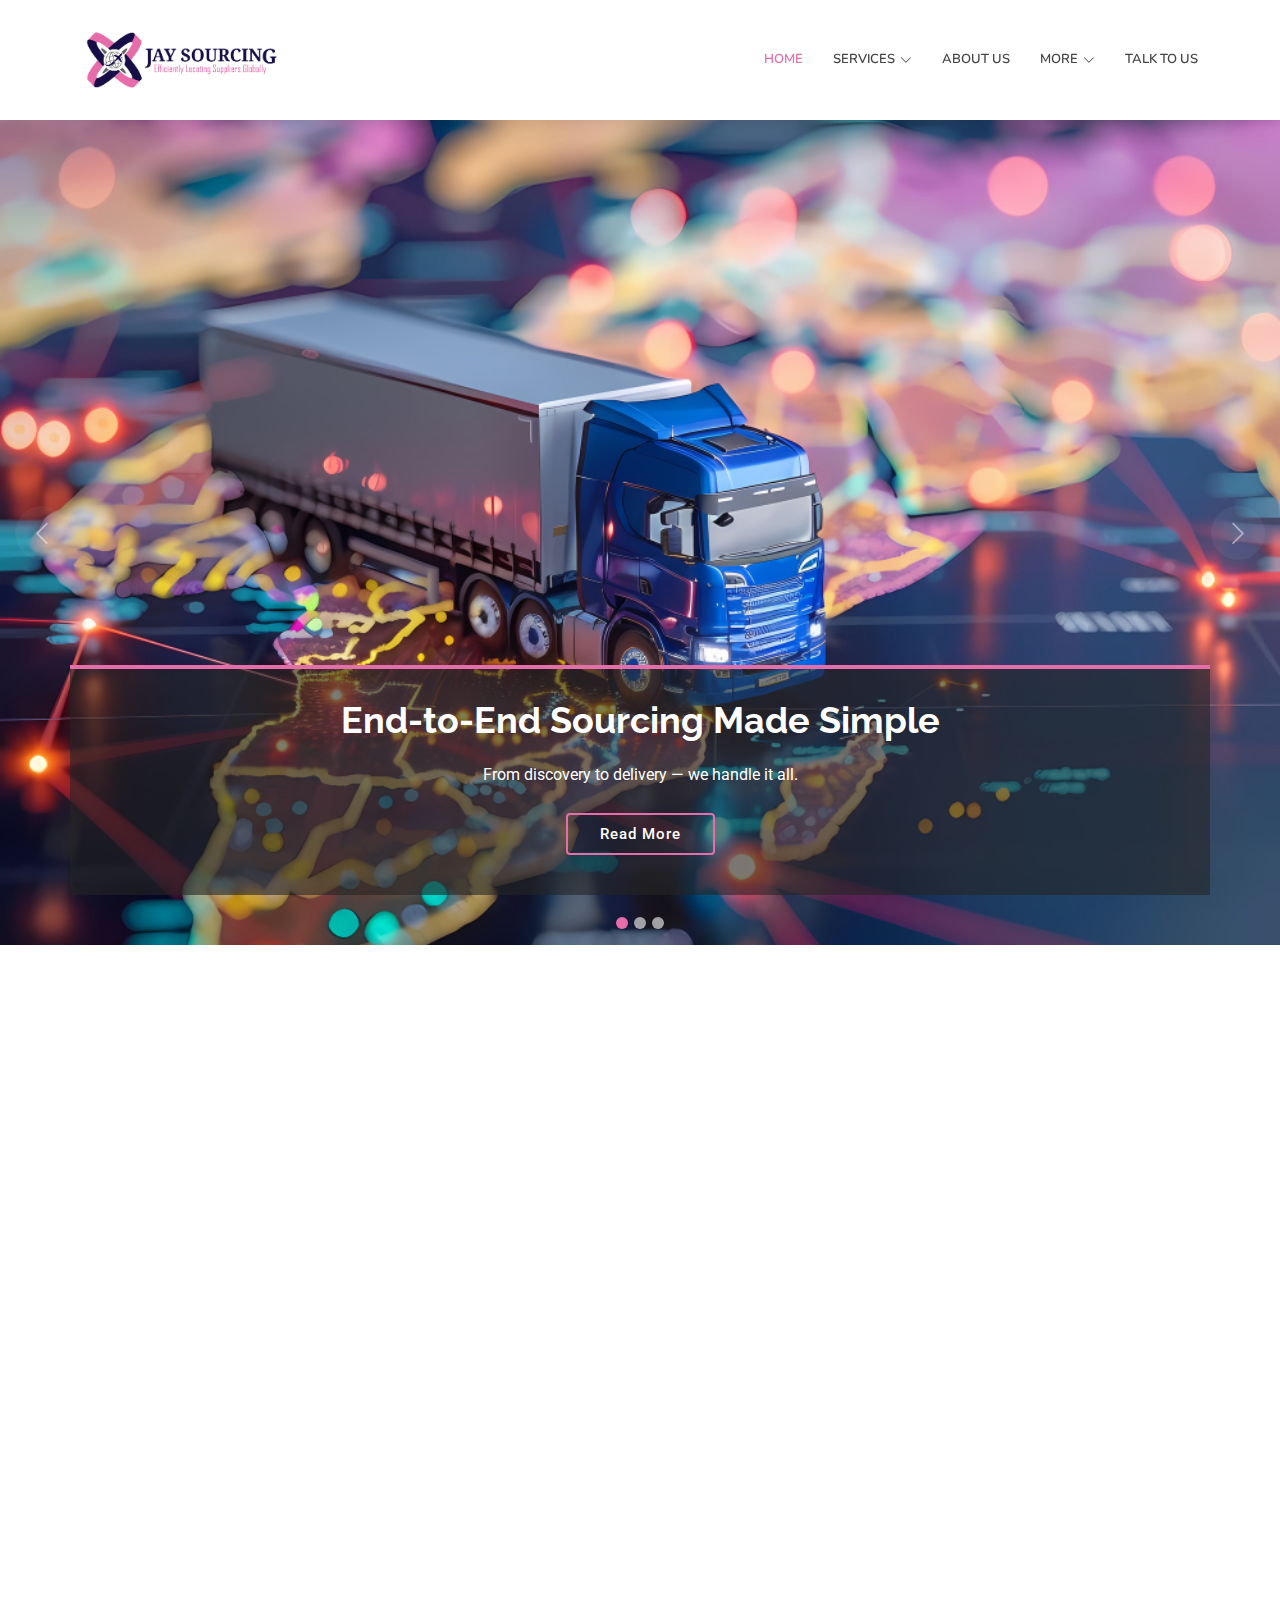
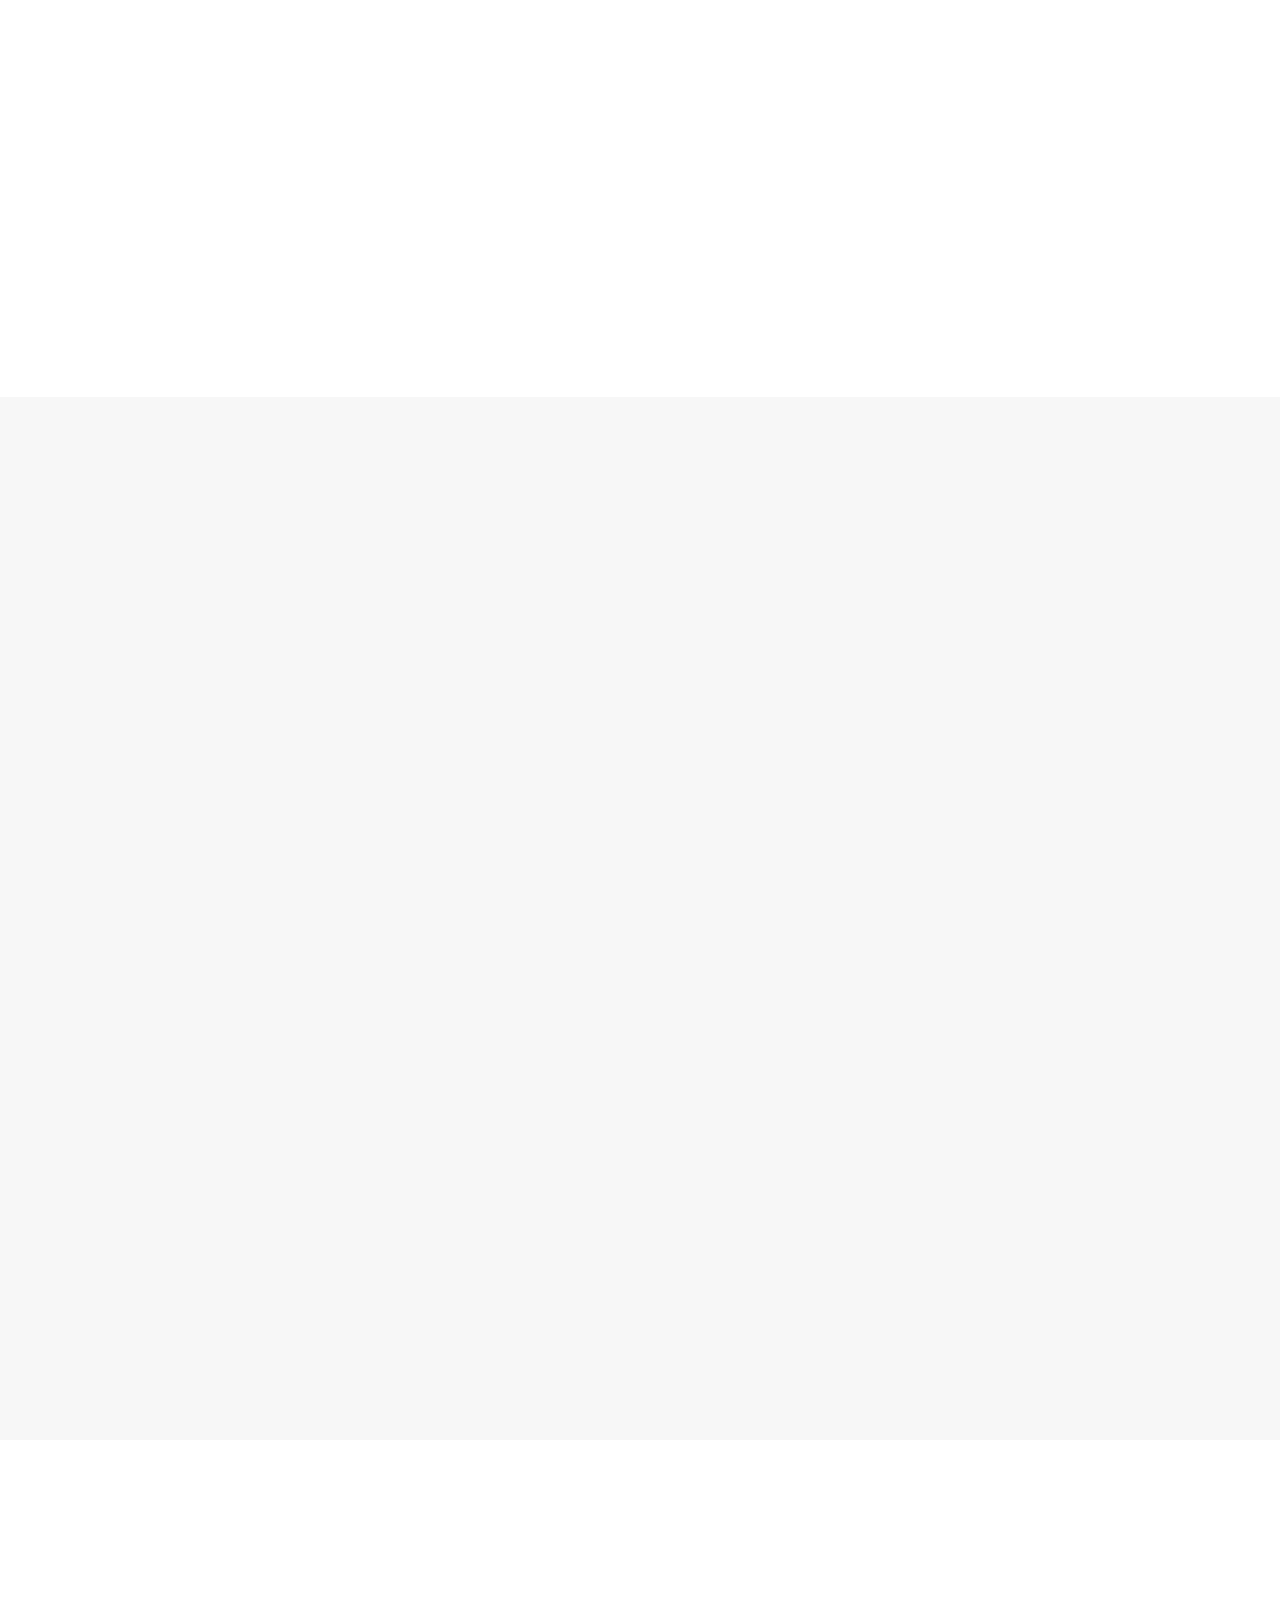
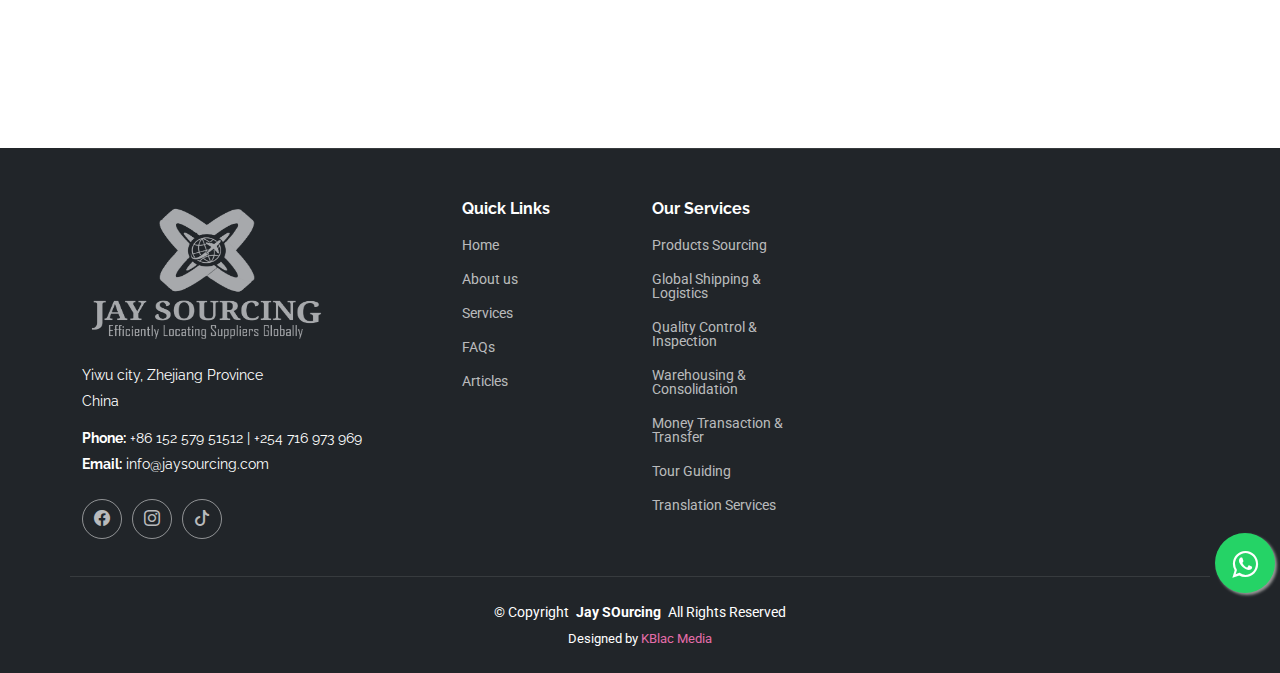
<file: index.html>
<!DOCTYPE html>
<html lang="en">

<head>
  <meta charset="utf-8">
  <meta content="width=device-width, initial-scale=1.0" name="viewport">
  <title>Jay Sourcing - China Sourcing Made Easy</title>
  <meta name="description" content="">
  <meta name="keywords" content="">

  <!-- Favicons -->
  <link href="assets/img/lg_icon.png" rel="icon">
  <link href="assets/img/lg_icon.png" rel="apple-touch-icon">

  <!-- Fonts -->
  <link href="https://fonts.googleapis.com" rel="preconnect">
  <link href="https://fonts.gstatic.com" rel="preconnect" crossorigin>
  <link href="https://fonts.googleapis.com/css2?family=Roboto:ital,wght@0,100;0,300;0,400;0,500;0,700;0,900;1,100;1,300;1,400;1,500;1,700;1,900&family=Raleway:ital,wght@0,100;0,200;0,300;0,400;0,500;0,600;0,700;0,800;0,900;1,100;1,200;1,300;1,400;1,500;1,600;1,700;1,800;1,900&family=Nunito:ital,wght@0,200;0,300;0,400;0,500;0,600;0,700;0,800;0,900;1,200;1,300;1,400;1,500;1,600;1,700;1,800;1,900&display=swap" rel="stylesheet">

  <!-- Vendor CSS Files -->
  <link href="assets/vendor/bootstrap/css/bootstrap.min.css" rel="stylesheet">
  <link href="assets/vendor/bootstrap-icons/bootstrap-icons.css" rel="stylesheet">
  <link href="assets/vendor/aos/aos.css" rel="stylesheet">
  <link href="assets/vendor/glightbox/css/glightbox.min.css" rel="stylesheet">
  <link href="assets/vendor/swiper/swiper-bundle.min.css" rel="stylesheet">

  <!-- Main CSS File -->
  <link href="assets/css/main.css" rel="stylesheet">
 
</head>

<link rel="stylesheet" href="https://maxcdn.bootstrapcdn.com/font-awesome/4.5.0/css/font-awesome.min.css">
<a href="https://api.whatsapp.com/send?phone=+8615257951512&text=Hello" class="float" target="_blank">
<i class="fa fa-whatsapp my-float"></i>
</a>
</head>

<body class="index-page">

  <header id="header" class="header d-flex align-items-center sticky-top">
    <div class="container position-relative d-flex align-items-center">

      <a href="index.html" class="logo d-flex align-items-center me-auto">
      <img src="assets/img/lg_landscape.png" alt="Jay Sourcing Logo _ Main" width="200" height="100">
        <h1 class="sitename"></h1><span></span>
      </a>

      <nav id="navmenu" class="navmenu">
        <ul>
          <li><a href="#hero" class="active">Home</a></li>
		  <li class="dropdown"><a href="services.html" class=""><span>Services</span> <i class="bi bi-chevron-down toggle-dropdown"></i></a>
            <ul>
              <li><a href="service1.html">Products Sourcing</a></li>
              <li><a href="service2.html">Global Shipping & Logistics</a></li>
			  <li><a href="service3.html">Quality Control & Inspection</a></li>
			  <li><a href="service4.html">Warehousing & Consolidation</a></li>
			  <li><a href="service5.html">Money Transaction & Transfer</a></li>
			  <li><a href="service6.html">Tour Guiding</a></li>
			  <li><a href="service7.html">Translation Services</a></li>
		  </li>
		  </ul>		  
		  <li><a href="about.html">About Us</a></li>
		  <li class="dropdown"><a href="about.html" class=""><span>More</span> <i class="bi bi-chevron-down toggle-dropdown"></i></a>
            <ul>
              <li><a href="faq.html">FAQs</a></li>
              <li><a href="contact.html">Get A Quote</a></li>
			  <li><a href="404.html">Articles</a></li>
			  </ul>
		  </li>	
				<li><a href="contact.html">Talk To Us</a></li>		  
            
		</ul>		
        <i class="mobile-nav-toggle d-xl-none bi bi-list"></i>
      </nav>   
    </div>
  </header>

  <main class="main">

    <!-- Hero Section -->
    <section id="hero" class="hero section dark-background">

      <div id="hero-carousel" class="carousel slide carousel-fade" data-bs-ride="carousel" data-bs-interval="5000">

        <div class="carousel-item active">
          <img src="assets/img/hero-carousel/shipping.jpg" alt="truck_e_to_e_sourcing">
          <div class="container">
            <h2>End-to-End Sourcing Made Simple</h2>
            <p>From discovery to delivery — we handle it all.</p>
            <a href="about.html" class="btn-get-started">Read More</a>
          </div>
        </div><!-- End Carousel 1 -->

        <div class="carousel-item">
          <img src="assets/img/hero-carousel/logistics.jpg" alt="reliable_supplier_jay_supplier">
          <div class="container">
            <h2> Reliable Suppliers, Verified Globally</h2>
            <p>Partner only with trusted, pre-vetted manufacturers.</p>
            <a href="about.html" class="btn-get-started">Read More</a>
          </div>
        </div><!-- End Carousel 2 -->

        <div class="carousel-item">
          <img src="assets/img/hero-carousel/warehouse.jpg" alt="warehouse_2_attendants">
          <div class="container">
            <h2>Competitive Pricing, No Compromise on Quality</h2>
            <p>Access high-quality products at unbeatable rates.</p>
            <a href="about.html" class="btn-get-started">Read More</a>
          </div>
        </div><!-- End Carousel 3 -->

        <a class="carousel-control-prev" href="#hero-carousel" role="button" data-bs-slide="prev">
          <span class="carousel-control-prev-icon bi bi-chevron-left" aria-hidden="true"></span>
        </a>

        <a class="carousel-control-next" href="#hero-carousel" role="button" data-bs-slide="next">
          <span class="carousel-control-next-icon bi bi-chevron-right" aria-hidden="true"></span>
        </a>

        <ol class="carousel-indicators"></ol>

      </div>

    </section><!-- /Hero Section -->

    <!-- About Section -->
    <section id="about" class="about section">

      <div class="container">

        <div class="row position-relative">

          <div class="col-lg-7 about-img" data-aos="zoom-out" data-aos-delay="200"><img src="assets/img/home.jpg"></div>

          <div class="col-lg-7" data-aos="fade-up" data-aos-delay="100">
            <h2 class="inner-title">We Exist to Simplify Sourcing, So You Can Focus on Growth.</h2>
            <div class="our-story">
              <h3>Your Trusted Sourcing Partner</h3>
              <p>Locating a trustworthy supplier and keeping production running smoothly can be a tiresome endevour.
				At Jay Sourcing, we connect businesses to their products sources. With end-to-end sourcing, quality assurance,
				and reliable global shipping, we help you find the right products at the right price — delivered safely
				and on time.</p>
				<b>Here's what sets us apart</b>
              <ul>
                <li><i class="bi bi-check-circle"></i> <b><span>Verified Supplier Network</span></li>
                <li><i class="bi bi-check-circle"></i> <span>End-to-End Sourcing Support</span></li>
                <li><i class="bi bi-check-circle"></i> <span>Strict Quality Control</span></li>
                <li><i class="bi bi-check-circle"></i> <span>Custom & Scalable Services</span></li>
                <li><i class="bi bi-check-circle"></i> <span>Transparent Communication</span></li></b>
				
              </ul>
              <p>we go beyond just finding products — we deliver sourcing solutions built on reliability, transparency, and results.</p>              
          </div>

        </div>	
        </div>

      </div>

    </section>
	<!-- / End About -->
	

    <section id="services" class="services section light-background">
	<div class="container section-title" data-aos="fade-up">
        <h2>Services</h2>
        <p>We offer a full suite of end-to-end sourcing services tailored to your needs.</p>
      </div>
	

      <div class="container">
	  

        <div class="row gy-4">

          <div class="col-lg-4 col-md-6" data-aos="fade-up" data-aos-delay="100">
		  
            <div class="service-item item-cyan position-relative">
              <div class="icon">
                <svg width="100" height="100" viewBox="0 0 600 600" xmlns="http://www.w3.org/2000/svg">
                  <path stroke="none" stroke-width="0" fill="#f5f5f5" d="M300,521.0016835830174C376.1290562159157,517.8887921683347,466.0731472004068,529.7835943286574,510.70327084640275,468.03025145048787C554.3714126377745,407.6079735673963,508.03601936045806,328.9844924480964,491.2728898941984,256.3432110539036C474.5976632858925,184.082847569629,479.9380746630129,96.60480741107993,416.23090153303,58.64404602377083C348.86323505073057,18.502131276798302,261.93793281208167,40.57373210992963,193.5410806939664,78.93577620505333C130.42746243093433,114.334589627462,98.30271207620316,179.96522072025542,76.75703585869454,249.04625023123273C51.97151888228291,328.5150500222984,13.704378332031375,421.85034740162234,66.52175969318436,486.19268352777647C119.04800174914682,550.1803526380478,217.28368757567262,524.383925680826,300,521.0016835830174"></path>
                </svg>
                <i class="bi bi-globe2"></i>
              </div>
              <a href="service1.html" class="stretched-link">
                <h3>Products Sourcing</h3>
              </a>
              <p> We specialize in helping businesses find the right products at the right price — directly from trusted manufacturers and suppliers from China.</p>
            </div>
          </div><!-- End Service Item -->

          <div class="col-lg-4 col-md-6" data-aos="fade-up" data-aos-delay="200">
            <div class="service-item item-cyan position-relative">
              <div class="icon">
                <svg width="100" height="100" viewBox="0 0 600 600" xmlns="http://www.w3.org/2000/svg">
                  <path stroke="none" stroke-width="0" fill="#f5f5f5" d="M300,582.0697525312426C382.5290701553225,586.8405444964366,449.9789794690241,525.3245884688669,502.5850820975895,461.55621195738473C556.606425686781,396.0723002908107,615.8543463187945,314.28637112970534,586.6730223649479,234.56875336149918C558.9533121215079,158.8439757836574,454.9685369536778,164.00468322053177,381.49747125262974,130.76875717737553C312.15926192815925,99.40240125094834,248.97055460311594,18.661163978235184,179.8680185752513,50.54337015887873C110.5421016452524,82.52863877960104,119.82277516462835,180.83849132639028,109.12597500060166,256.43424936330496C100.08760227029461,320.3096726198365,92.17705696193138,384.0621239912766,124.79988738764834,439.7174275375508C164.83382741302287,508.01625554203684,220.96474134820875,577.5009287672846,300,582.0697525312426"></path>
                </svg>
                <i class="bi bi-truck"></i>
              </div>
              <a href="service2.html" class="stretched-link">
                <h3>Global Shipping & Logistics</h3>
              </a>
              <p>From sea freight to air cargo and last-mile delivery, we manage the logistics so your products arrive on time and in perfect condition.</p>
            </div>
          </div><!-- End Service Item -->

          <div class="col-lg-4 col-md-6" data-aos="fade-up" data-aos-delay="300">
            <div class="service-item item-cyan position-relative">
              <div class="icon">
                <svg width="100" height="100" viewBox="0 0 600 600" xmlns="http://www.w3.org/2000/svg">
                  <path stroke="none" stroke-width="0" fill="#f5f5f5" d="M300,541.5067337569781C382.14930387511276,545.0595476570109,479.8736841581634,548.3450877840088,526.4010558755058,480.5488172755941C571.5218469581645,414.80211281144784,517.5187510058486,332.0715597781072,496.52539010469104,255.14436215662573C477.37192572678356,184.95920475031193,473.57363656557914,105.61284051026155,413.0603344069578,65.22779650032875C343.27470386102294,18.654635553484475,251.2091493199835,5.337323636656869,175.0934190732945,40.62881213300186C97.87086631185822,76.43348514350839,51.98124368387456,156.15599469081315,36.44837278890362,239.84606092416172C21.716077023791087,319.22268207091537,43.775223500013084,401.1760424656574,96.891909868211,461.97329694683043C147.22146801428983,519.5804099606455,223.5754009179313,538.201503339737,300,541.5067337569781"></path>
                </svg>
                <i class="bi bi-patch-check"></i>
              </div>
              <a href="service3.html" class="stretched-link">
                <h3>Quality Control & Inspection</h3>
              </a>
              <p>We ensure every item you source meets your specifications, industry standards, and customer expectations before it leaves the factory.</p>
            </div>
          </div><!-- End Service Item -->

          <div class="col-lg-4 col-md-6" data-aos="fade-up" data-aos-delay="400">
            <div class="service-item item-pink position-relative">
              <div class="icon">
                <svg width="100" height="100" viewBox="0 0 600 600" xmlns="http://www.w3.org/2000/svg">
                  <path stroke="none" stroke-width="0" fill="#f5f5f5" d="M300,503.46388370962813C374.79870501325706,506.71871716319447,464.8034551963731,527.1746412648533,510.4981551193396,467.86667711651364C555.9287308511215,408.9015244558933,512.6030010748507,327.5744911775523,490.211057578863,256.5855673507754C471.097692560561,195.9906835881958,447.69079081568157,138.11976852964426,395.19560036434837,102.3242989838813C329.3053358748298,57.3949838291264,248.02791733380457,8.279543830951368,175.87071277845988,42.242879143198664C103.41431057327972,76.34704239035025,93.79494320519305,170.9812938413882,81.28167332365135,250.07896920659033C70.17666984294237,320.27484674793965,64.84698225790005,396.69656628748305,111.28512138212992,450.4950937839243C156.20124167950087,502.5303643271138,231.32542653798444,500.4755392045468,300,503.46388370962813"></path>
                </svg>
                <i class="bi bi-buildings"></i>
              </div>
              <a href="service4.html" class="stretched-link">
                <h3>Warehousing & Consolidation</h3>
              </a>
              <p>We offer flexible warehousing options in key global hubs to optimize your supply chain.</p>
              <a href="service4.html" class="stretched-link"></a>
            </div>
          </div><!-- End Service Item -->

          <div class="col-lg-4 col-md-6" data-aos="fade-up" data-aos-delay="500">
            <div class="service-item item-pink position-relative">
              <div class="icon">
                <svg width="100" height="100" viewBox="0 0 600 600" xmlns="http://www.w3.org/2000/svg">
                  <path stroke="none" stroke-width="0" fill="#f5f5f5" d="M300,532.3542879108572C369.38199826031484,532.3153073249985,429.10787420159085,491.63046689027357,474.5244479745417,439.17860296908856C522.8885846962883,383.3225815378663,569.1668002868075,314.3205725914397,550.7432151929288,242.7694973846089C532.6665558377875,172.5657663291529,456.2379748765914,142.6223662098291,390.3689995646985,112.34683881706744C326.66090330228417,83.06452184765237,258.84405631176094,53.51806209861945,193.32584062364296,78.48882559362697C121.61183558270385,105.82097193414197,62.805066853699245,167.19869350419734,48.57481801355237,242.6138429142374C34.843463184063346,315.3850353017275,76.69343916112496,383.4422959591041,125.22947124332185,439.3748458443577C170.7312796277747,491.8107796887764,230.57421082200815,532.3932930995766,300,532.3542879108572"></path>
                </svg>
                <i class="bi bi-cash-coin"></i>
              </div>
              <a href="service5.html" class="stretched-link">
                <h3>Money Transaction & Transfer</h3>
              </a>
              <p>We have streamlined the entire payment and transfer process, ensuring a hassle-free experience for both buyers and suppliers..</p>
              <a href="service5.html" class="stretched-link"></a>
            </div>
          </div><!-- End Service Item -->

          <div class="col-lg-4 col-md-6" data-aos="fade-up" data-aos-delay="600">
            <div class="service-item item-pink position-relative">
              <div class="icon">
                <svg width="100" height="100" viewBox="0 0 600 600" xmlns="http://www.w3.org/2000/svg">
                  <path stroke="none" stroke-width="0" fill="#f5f5f5" d="M300,566.797414625762C385.7384707136149,576.1784315230908,478.7894351017131,552.8928747891023,531.9192734346935,484.94944893311C584.6109503024035,417.5663521118492,582.489472248146,322.67544863468447,553.9536738515405,242.03673114598146C529.1557734026468,171.96086150256528,465.24506316201064,127.66468636344209,395.9583748389544,100.7403814666027C334.2173773831606,76.7482773500951,269.4350130405921,84.62216499799875,207.1952322260088,107.2889140133804C132.92018162631612,134.33871894543012,41.79353780512637,160.00259165414826,22.644507872594943,236.69541883565114C3.319112789854554,314.0945973066697,72.72355303640163,379.243833228382,124.04198916343866,440.3218312028393C172.9286146004772,498.5055451809895,224.45579914871206,558.5317968840102,300,566.797414625762"></path>
                </svg>
                <i class="bi bi-map"></i>
              </div>
              <a href="service6.html" class="stretched-link">
                <h3>Tour Guiding</h3>
              </a>
              <p>Whether you're visiting factories, meeting suppliers or exploring local markets, our expert tour guiding services ensure your trip is smooth, productive, and insightful.</p>
              <a href="service6.html" class="stretched-link"></a>
            </div>
          </div><!-- End Service Item -->

        </div>

      </div>

    </section><!-- /Services Section -->

 

    <!-- Clients Start -->
    <section id="clients" class="clients section">

      <!--Title -->
      <div class="container section-title" data-aos="fade-up">
        <h2>Our Clientele</h2>
        <p>We’re proud to partner with a diverse range of clients from around the world — from startups and growing businesses to
		established brands and multinational companies. Our clients trust us to source quality products, manage complex logistics,
		and deliver tailored solutions that support their supply chain goals.</p>
      </div><!-- End Section Title -->   

      <div class="container" data-aos="fade-up" data-aos-delay="100">

        <div class="row g-0 clients-wrap">

          

        </div>

      </div>

    </section><!-- Close Clientelle -->

  </main>

  <footer id="footer" class="footer dark-background">

    <div class="container footer-top">
      <div class="row gy-4">
        <div class="col-lg-4 col-md-6 footer-about">
		 <a href="index.html">
      <img src="assets/img/lg_grey.png" alt="Jay Sourcing Logo _ Black" width="250" height="150">        
      </a>
          <div class="footer-contact pt-3">
            <p>Yiwu city, Zhejiang Province</p>
            <p>China</p>
            <p class="mt-3"><strong>Phone:</strong> <span>+86 152 579 51512 | +254 716 973 969</span></p>
            <p><strong>Email:</strong> <span>info@jaysourcing.com</span></p>
          </div>
          <div class="social-links d-flex mt-4">
            <a href="https://www.facebook.com/profile.php?id=100076215699814" target="_blank"><i class="bi bi-facebook"></i></a>
            <a href="https://www.instagram.com/jaysourcing?igsh=OHM5cW9zM2kwNHRp" target="_blank"><i class="bi bi-instagram"></i></a>
            <a href="https://vm.tiktok.com/ZMSXGTtT8/" target="_blank"><i class="bi bi-tiktok"></i></a>
          </div>
        </div>

        <div class="col-lg-2 col-md-3 footer-links">
          <h4>Quick Links</h4>
          <ul>
            <li><a href="#">Home</a></li>
            <li><a href="about.html">About us</a></li>
            <li><a href="services.html">Services</a></li>
            <li><a href="faq.html">FAQs</a></li>
			 <li><a href="404.html">Articles</a></li>
            
          </ul>
        </div>

        <div class="col-lg-2 col-md-3 footer-links">
          <h4>Our Services</h4>
          <ul>
            <li><a href="service1.html">Products Sourcing</a></li>
            <li><a href="service2.html">Global Shipping & Logistics</a></li>
            <li><a href="service3.html">Quality Control & Inspection</a></li>
            <li><a href="service4.html">Warehousing & Consolidation</a></li>
            <li><a href="service5.html">Money Transaction & Transfer</a></li>
			<li><a href="service6.html">Tour Guiding</a></li>
			<li><a href="service7.html">Translation Services</a></li>
          </ul>
        </div>

        

      </div>
    </div>

    <div class="container copyright text-center mt-4">
      <p>© <span>Copyright</span> <strong class="px-1 sitename">Jay SOurcing</strong> <span>All Rights Reserved</span></p>
      <div class="credits">        
        Designed by <a href="https://bootstrapmade.com/">KBlac Media</a>
      </div>
    </div>

  </footer>

  <!-- Scroll Top -->
  <a href="#" id="scroll-top" class="scroll-top d-flex align-items-center justify-content-center"><i class="bi bi-arrow-up-short"></i></a>

  <!-- Preloader -->
  <div id="preloader"></div>

  <!-- Vendor JS Files -->
  <script src="assets/vendor/bootstrap/js/bootstrap.bundle.min.js"></script>
  <script src="assets/vendor/php-email-form/validate.js"></script>
  <script src="assets/vendor/aos/aos.js"></script>
  <script src="assets/vendor/glightbox/js/glightbox.min.js"></script>
  <script src="assets/vendor/imagesloaded/imagesloaded.pkgd.min.js"></script>
  <script src="assets/vendor/isotope-layout/isotope.pkgd.min.js"></script>
  <script src="assets/vendor/waypoints/noframework.waypoints.js"></script>
  <script src="assets/vendor/swiper/swiper-bundle.min.js"></script>

  <!-- Main JS File -->
  <script src="assets/js/main.js"></script>

</body>

</html>
</file>
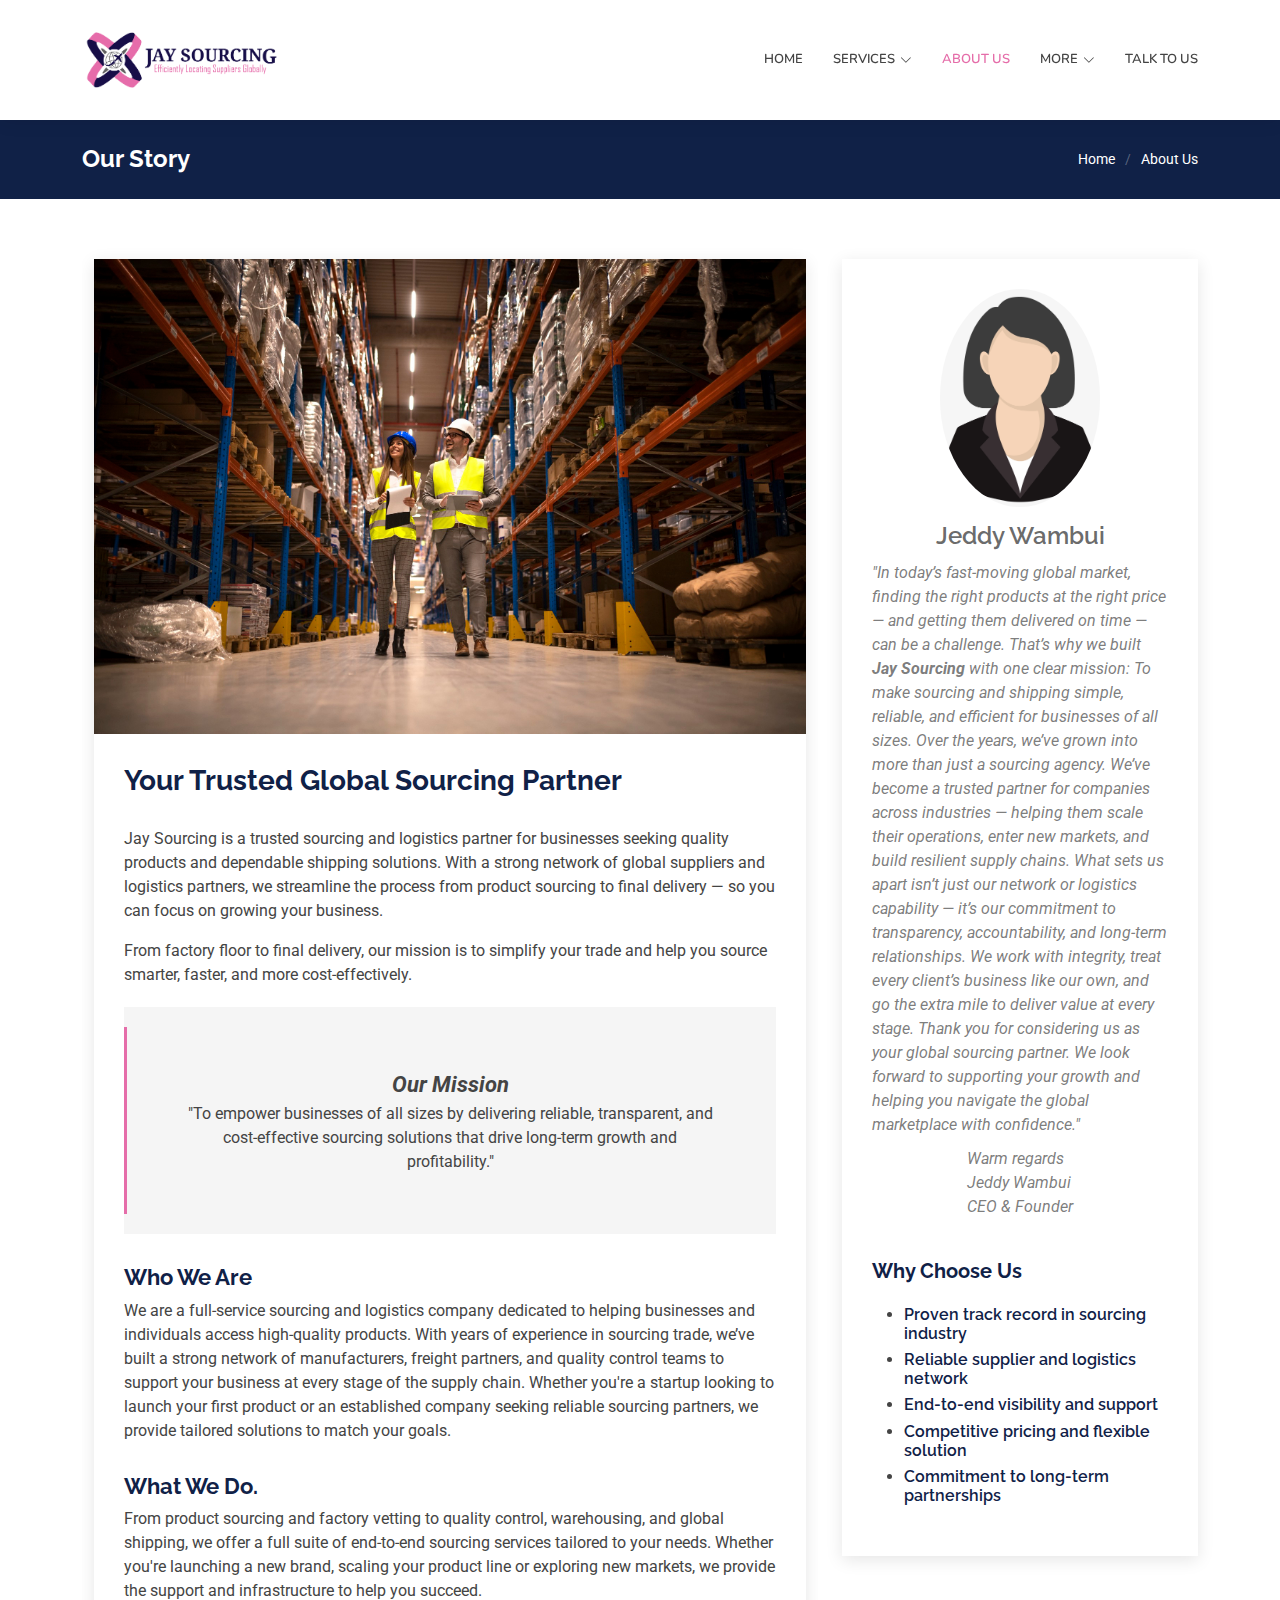
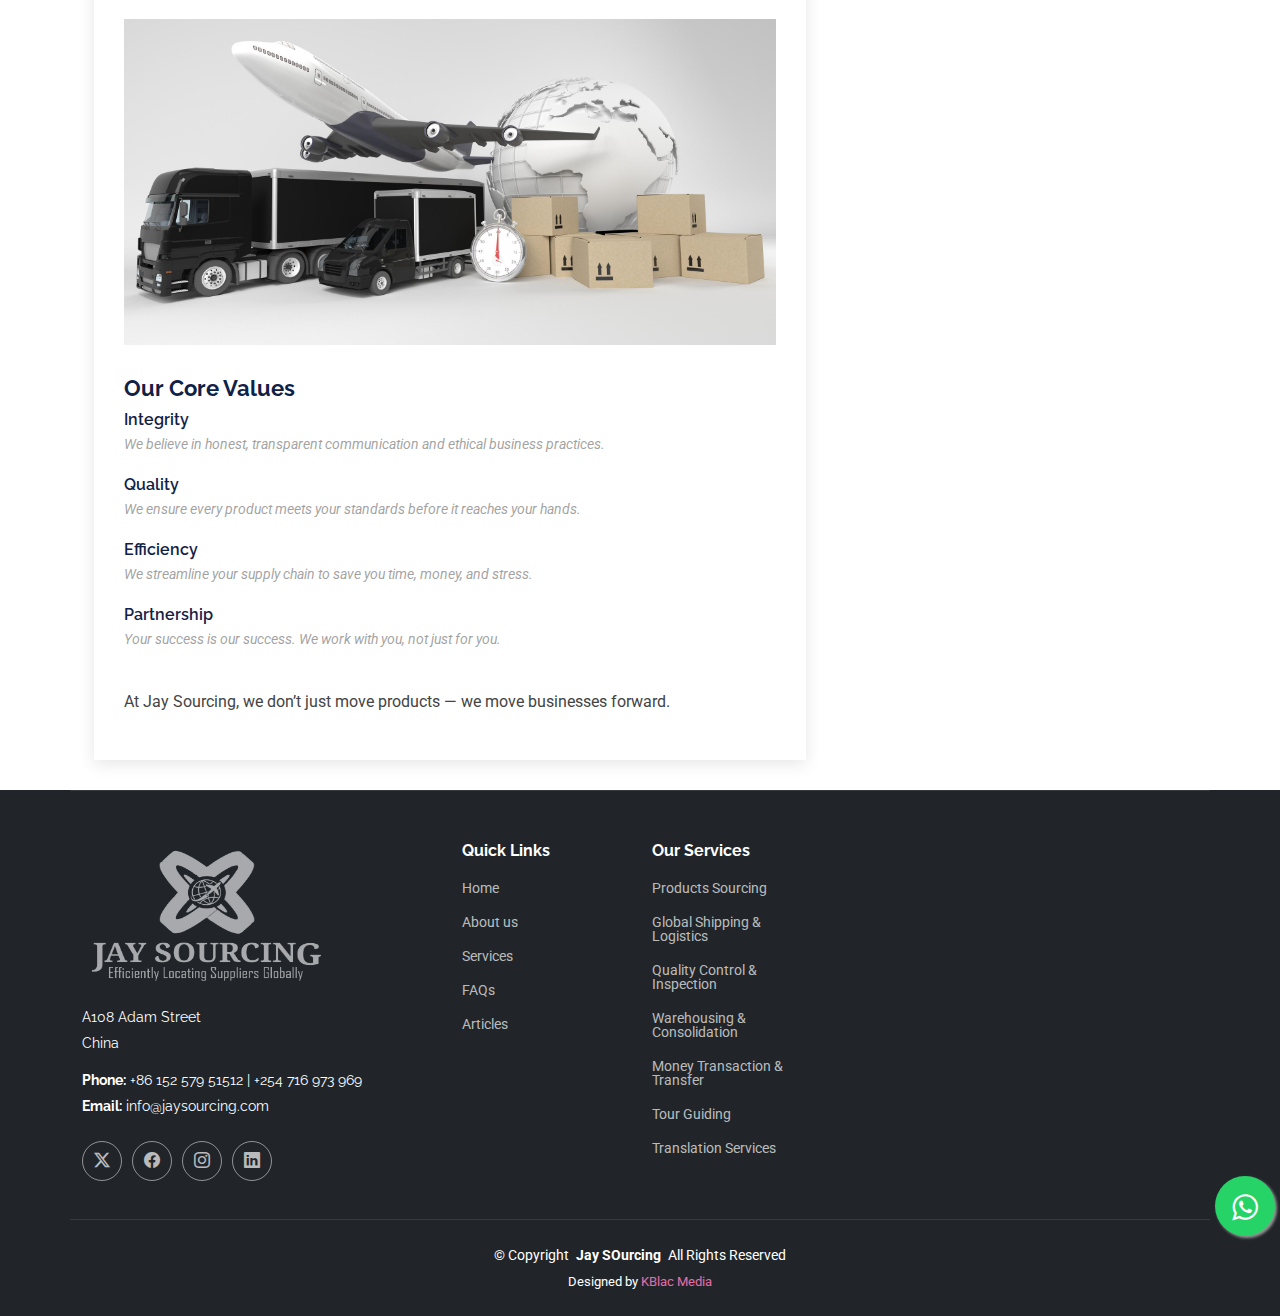
<file: about.html>
<!DOCTYPE html>
<html lang="en">

<head>
  <meta charset="utf-8">
  <meta content="width=device-width, initial-scale=1.0" name="viewport">
  <title>Home - China Sourcing Made Easy</title>
  <meta name="description" content="">
  <meta name="keywords" content="">

  <!-- Favicons -->
  <link href="assets/img/lg_icon.png" rel="icon">
  <link href="assets/img/lg_icon.png" rel="apple-touch-icon">

  <!-- Fonts -->
  <link href="https://fonts.googleapis.com" rel="preconnect">
  <link href="https://fonts.gstatic.com" rel="preconnect" crossorigin>
  <link href="https://fonts.googleapis.com/css2?family=Roboto:ital,wght@0,100;0,300;0,400;0,500;0,700;0,900;1,100;1,300;1,400;1,500;1,700;1,900&family=Raleway:ital,wght@0,100;0,200;0,300;0,400;0,500;0,600;0,700;0,800;0,900;1,100;1,200;1,300;1,400;1,500;1,600;1,700;1,800;1,900&family=Nunito:ital,wght@0,200;0,300;0,400;0,500;0,600;0,700;0,800;0,900;1,200;1,300;1,400;1,500;1,600;1,700;1,800;1,900&display=swap" rel="stylesheet">

  <!-- Vendor CSS Files -->
  <link href="assets/vendor/bootstrap/css/bootstrap.min.css" rel="stylesheet">
  <link href="assets/vendor/bootstrap-icons/bootstrap-icons.css" rel="stylesheet">
  <link href="assets/vendor/aos/aos.css" rel="stylesheet">
  <link href="assets/vendor/glightbox/css/glightbox.min.css" rel="stylesheet">
  <link href="assets/vendor/swiper/swiper-bundle.min.css" rel="stylesheet">

  <!-- Main CSS File -->
  <link href="assets/css/main.css" rel="stylesheet">
 
</head>

<link rel="stylesheet" href="https://maxcdn.bootstrapcdn.com/font-awesome/4.5.0/css/font-awesome.min.css">
<a href="https://api.whatsapp.com/send?phone=+254726326203&text=Welcome to Jay Sourcing." class="float" target="_blank">
<i class="fa fa-whatsapp my-float"></i>
</a>

<body class="index-page">

  <header id="header" class="header d-flex align-items-center sticky-top">
    <div class="container position-relative d-flex align-items-center">

      <a href="index.html" class="logo d-flex align-items-center me-auto">
      <img src="assets/img/lg_landscape.png" alt="Jay Sourcing Logo _ Main" width="200" height="100">
        <h1 class="sitename"></h1><span></span>
      </a>

      <nav id="navmenu" class="navmenu">
        <ul>
          <li><a href="index.html" >Home</a></li>
		  <li class="dropdown"><a href="services.html" class=""><span>Services</span> <i class="bi bi-chevron-down toggle-dropdown"></i></a>
            <ul>
              <li><a href="service1.html">Products Sourcing</a></li>
              <li><a href="service2.html">Global Shipping & Logistics</a></li>
			  <li><a href="service3.html">Quality Control & Inspection</a></li>
			  <li><a href="service4.html">Warehousing & Consolidation</a></li>
			  <li><a href="service5.html">Money Transaction & Transfer</a></li>
			  <li><a href="service6.html">Tour Guiding</a></li>
			  <li><a href="service7.html">Translation Services</a></li>
		  </li>
		  </ul>		  
		  <li><a href="about.html"class="active">About Us</a></li>
		  <li class="dropdown"><a href="about.html" class=""><span>More</span> <i class="bi bi-chevron-down toggle-dropdown"></i></a>
            <ul>
              <li><a href="faq.html">FAQs</a></li>
              <li><a href="contact.html">Get A Quote</a></li>
			  <li><a href="404.html">Articles</a></li>
			  </ul>
		  </li>	
				<li><a href="contact.html">Talk To Us</a></li>		  
            
		</ul>		
        <i class="mobile-nav-toggle d-xl-none bi bi-list"></i>
      </nav>   
    </div>
  </header>

  <main class="main">

    <!-- About Title -->
    <div class="page-title accent-background">
      <div class="container d-lg-flex justify-content-between align-items-center">
        <h1 class="mb-2 mb-lg-0">Our Story</h1>
        <nav class="breadcrumbs">
          <ol>
            <li><a href="index.html">Home</a></li>
            <li class="current">About Us</li>
          </ol>
        </nav>
      </div>
    </div><!-- End Page Title -->

    <div class="container">
      <div class="row">

        <div class="col-lg-8">

          <!-- Blog Details Section -->
          <section id="blog-details" class="blog-details section">
            <div class="container">

              <article class="article">

                <div class="post-img">
                  <img src="assets/img/sourcing.jpg" alt="" class="img-fluid">
                </div>

                <h2 class="title">Your Trusted Global Sourcing Partner</h2>

               

                <div class="content">
                  <p>
                    Jay Sourcing is a trusted sourcing and logistics partner for businesses seeking quality products and dependable shipping solutions.
					With a strong network of global suppliers and logistics partners, we streamline the process from product sourcing to final delivery —
					so you can focus on growing your business. </p>

                  <p>
                    From factory floor to final delivery, our mission is to simplify your trade and help you source smarter, faster, and more cost-effectively.
                  </p>

                  <blockquote>
                    <p>
					<p><b>Our Mission</b></p>
                      "To empower businesses of all sizes by delivering reliable, transparent, and cost-effective sourcing solutions that drive long-term growth and profitability."
                    </p>
                  </blockquote>
				<h3>Who We Are</h3>
                  <p>
                    We are a full-service sourcing and logistics company dedicated to helping businesses and individuals access high-quality products.
					With years of experience in sourcing trade, we’ve built a strong network of manufacturers, freight partners, and quality control teams to support
					your business at every stage of the supply chain. Whether you're a startup looking to launch your first product or an established company seeking reliable
					sourcing partners, we provide tailored solutions to match your goals.
                  </p>

                  <h3>What We Do.</h3>
                  <p>
                    From product sourcing and factory vetting to quality control, warehousing, and global shipping, we offer a full suite of end-to-end sourcing services tailored
					to your needs. Whether you're launching a new brand, scaling your product line or exploring new markets, we provide the support and infrastructure to help you succeed.
                  </p>
                  <img src="assets/img/blog/about2.jpg" class="img-fluid" alt="">

                  <h3>Our Core Values</h3>
                  <div class="recent-posts-widget widget-item">              

              <div class="post-item">
                <h4>Integrity</h4>
                <time>We believe in honest, transparent communication and ethical business practices.</time>
              </div>
			  <div class="post-item">
                <h4>Quality</h4>
                <time>We ensure every product meets your standards before it reaches your hands.</time>
              </div>
			  <div class="post-item">
                <h4>Efficiency</h4>
                <time>We streamline your supply chain to save you time, money, and stress.</time>
              </div>
			  <div class="post-item">
                <h4>Partnership</h4>
                <time>Your success is our success. We work with you, not just for you.</time>
              </div>		 
             
            </div>
                  <p>
                   At Jay Sourcing, we don’t just move products — we move businesses forward.
                  </p>

                </div>               

              </article>

            </div>
          </section>

         

         
          </section>

        </div>

        <div class="col-lg-4 sidebar">

          <div class="widgets-container">

            <!-- Blog Author Widget -->
            <div class="blog-author-widget widget-item">

              <div class="d-flex flex-column align-items-center">
                <img src="assets/img/blog/jeddy.png" class="rounded-circle flex-shrink-0" alt="">
                <h4>Jeddy Wambui</h4>
                <!-- <div class="social-links">
                  <a href="https://x.com/#"><i class="bi bi-twitter-x"></i></a>
                  <a href="https://facebook.com/#"><i class="bi bi-facebook"></i></a>
                  <a href="https://instagram.com/#"><i class="biu bi-instagram"></i></a>
                </div> -->

                <p>
				"In today’s fast-moving global market, finding the right products at the right price — and getting them delivered on time — can be a challenge.
				That’s why we built <b>Jay Sourcing</b> with one clear mission: To make sourcing and shipping simple, reliable, and efficient for businesses of all sizes.
				Over the years, we’ve grown into more than just a sourcing agency. We’ve become a trusted partner for companies across industries — helping
				them scale their operations, enter new markets, and build resilient supply chains. What sets us apart isn’t just our network or logistics capability — it’s
				our commitment to transparency, accountability, and long-term relationships. We work with integrity, treat every client’s business like our own, and go the
				extra mile to deliver value at every stage. Thank you for considering us as your global sourcing partner. We look forward to supporting your growth and helping
				you navigate the global marketplace with confidence."
                </p>
				<p>Warm regards <br>
				Jeddy Wambui<br>
				CEO & Founder
				</p>

              </div>
            </div><!--/Ceo Word -->

           

            <!-- Recent Posts Widget -->
            <div class="recent-posts-widget widget-item">
			

              <h3 class="widget-title">Why Choose Us</h3>
		<ul>
             <li> <div class="post-item">
                <h4>Proven track record in sourcing industry</h4>
              </div>
			  </li>
			  <li> <div class="post-item">
                <h4>Reliable supplier and logistics network</h4>
              </div>
			  </li>
			  <li> <div class="post-item">
                <h4>End-to-end visibility and support</h4>
              </div>
			  </li>
			  <li> <div class="post-item">
                <h4>Competitive pricing and flexible solution</h4>
              </div>
			  </li>
			  <li> <div class="post-item">
                <h4>Commitment to long-term partnerships</h4>
              </div>
			  </li>	
			  			 
		</ul>
		

              <!--/Tags Widget -->

          </div>

        </div>

      </div>
    </div>

  </main>

 <footer id="footer" class="footer dark-background">

    <div class="container footer-top">
      <div class="row gy-4">
        <div class="col-lg-4 col-md-6 footer-about">
		 <a href="index.html">
      <img src="assets/img/lg_grey.png" alt="Jay Sourcing Logo _ Black" width="250" height="150">        
      </a>
          <div class="footer-contact pt-3">
            <p>A108 Adam Street</p>
            <p>China</p>
            <p class="mt-3"><strong>Phone:</strong> <span>+86 152 579 51512 | +254 716 973 969</span></p>
            <p><strong>Email:</strong> <span>info@jaysourcing.com</span></p>
          </div>
          <div class="social-links d-flex mt-4">
            <a href=""><i class="bi bi-twitter-x"></i></a>
            <a href=""><i class="bi bi-facebook"></i></a>
            <a href=""><i class="bi bi-instagram"></i></a>
            <a href=""><i class="bi bi-linkedin"></i></a>
          </div>
        </div>

        <div class="col-lg-2 col-md-3 footer-links">
          <h4>Quick Links</h4>
          <ul>
            <li><a href="index.html">Home</a></li>
            <li><a href="#">About us</a></li>
            <li><a href="services.html">Services</a></li>
            <li><a href="faq.html">FAQs</a></li>
			 <li><a href="404.html">Articles</a></li>
            
          </ul>
        </div>

        <div class="col-lg-2 col-md-3 footer-links">
          <h4>Our Services</h4>
          <ul>
            <li><a href="service1.html">Products Sourcing</a></li>
            <li><a href="service2.html">Global Shipping & Logistics</a></li>
            <li><a href="service3.html">Quality Control & Inspection</a></li>
            <li><a href="service4.html">Warehousing & Consolidation</a></li>
            <li><a href="service5.html">Money Transaction & Transfer</a></li>
			<li><a href="service6.html">Tour Guiding</a></li>
			<li><a href="service7.html">Translation Services</a></li>
          </ul>
        </div>

        

      </div>
    </div>

    <div class="container copyright text-center mt-4">
      <p>© <span>Copyright</span> <strong class="px-1 sitename">Jay SOurcing</strong> <span>All Rights Reserved</span></p>
      <div class="credits">        
        Designed by <a href="https://bootstrapmade.com/">KBlac Media</a>
      </div>
    </div>

  </footer>

  <!-- Scroll Top -->
  <a href="#" id="scroll-top" class="scroll-top d-flex align-items-center justify-content-center"><i class="bi bi-arrow-up-short"></i></a>

  <!-- Preloader -->
  <div id="preloader"></div>

  <!-- Vendor JS Files -->
  <script src="assets/vendor/bootstrap/js/bootstrap.bundle.min.js"></script>
  <script src="assets/vendor/php-email-form/validate.js"></script>
  <script src="assets/vendor/aos/aos.js"></script>
  <script src="assets/vendor/glightbox/js/glightbox.min.js"></script>
  <script src="assets/vendor/imagesloaded/imagesloaded.pkgd.min.js"></script>
  <script src="assets/vendor/isotope-layout/isotope.pkgd.min.js"></script>
  <script src="assets/vendor/waypoints/noframework.waypoints.js"></script>
  <script src="assets/vendor/swiper/swiper-bundle.min.js"></script>

  <!-- Main JS File -->
  <script src="assets/js/main.js"></script>

</body>

</html>
</file>
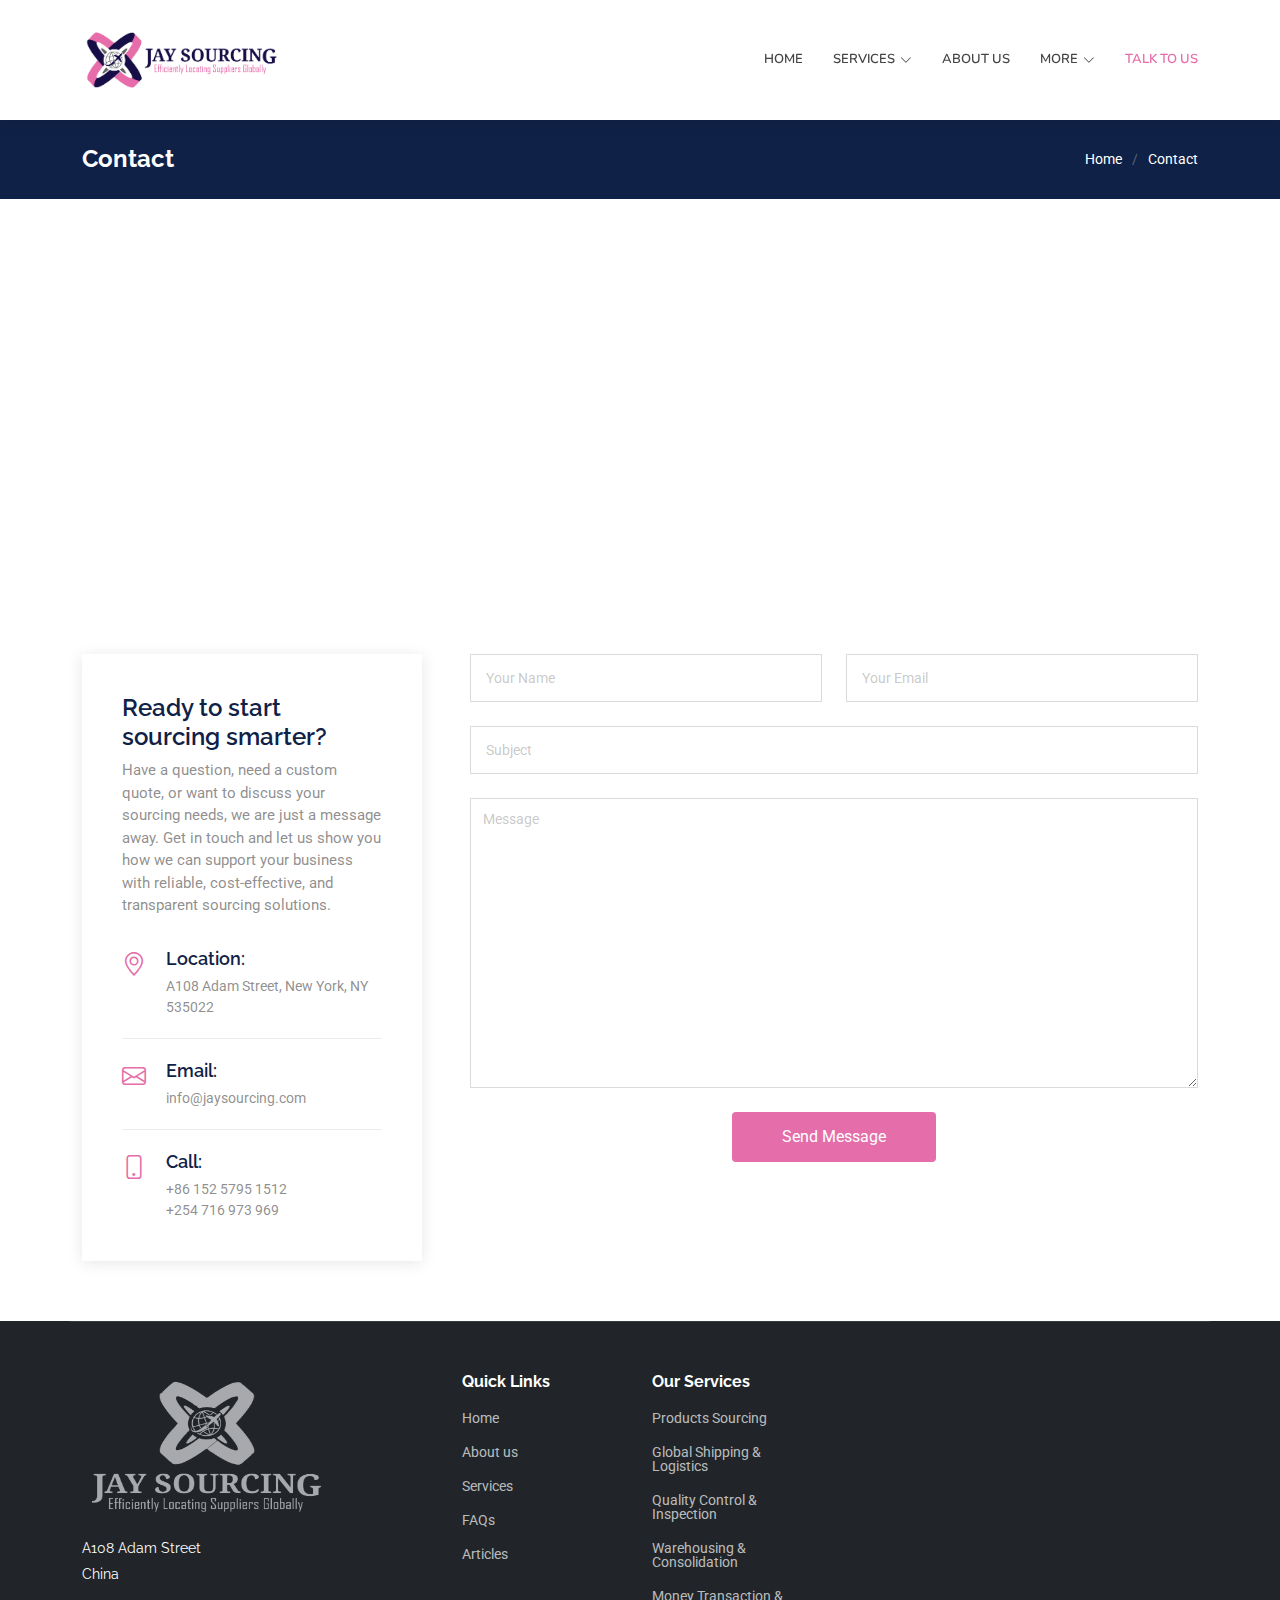
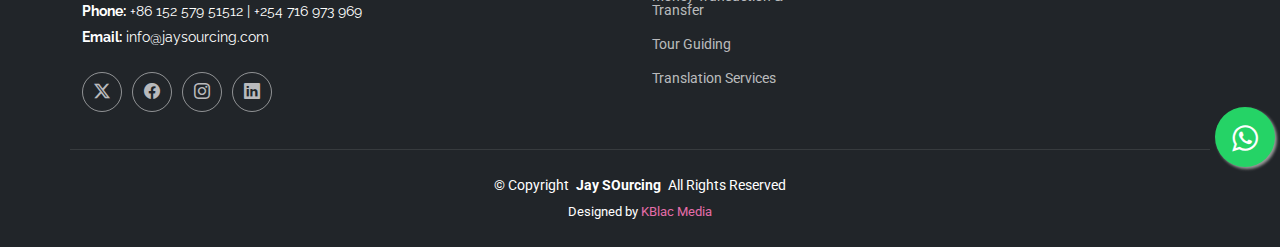
<file: contact.html>
<!DOCTYPE html>
<html lang="en">

<head>
  <meta charset="utf-8">
  <meta content="width=device-width, initial-scale=1.0" name="viewport">
  <title>Home - China Sourcing Made Easy</title>
  <meta name="description" content="">
  <meta name="keywords" content="">

  <!-- Favicons -->
  <link href="assets/img/lg_icon.png" rel="icon">
  <link href="assets/img/lg_icon.png" rel="apple-touch-icon">

  <!-- Fonts -->
  <link href="https://fonts.googleapis.com" rel="preconnect">
  <link href="https://fonts.gstatic.com" rel="preconnect" crossorigin>
  <link href="https://fonts.googleapis.com/css2?family=Roboto:ital,wght@0,100;0,300;0,400;0,500;0,700;0,900;1,100;1,300;1,400;1,500;1,700;1,900&family=Raleway:ital,wght@0,100;0,200;0,300;0,400;0,500;0,600;0,700;0,800;0,900;1,100;1,200;1,300;1,400;1,500;1,600;1,700;1,800;1,900&family=Nunito:ital,wght@0,200;0,300;0,400;0,500;0,600;0,700;0,800;0,900;1,200;1,300;1,400;1,500;1,600;1,700;1,800;1,900&display=swap" rel="stylesheet">

  <!-- Vendor CSS Files -->
  <link href="assets/vendor/bootstrap/css/bootstrap.min.css" rel="stylesheet">
  <link href="assets/vendor/bootstrap-icons/bootstrap-icons.css" rel="stylesheet">
  <link href="assets/vendor/aos/aos.css" rel="stylesheet">
  <link href="assets/vendor/glightbox/css/glightbox.min.css" rel="stylesheet">
  <link href="assets/vendor/swiper/swiper-bundle.min.css" rel="stylesheet">

  <!-- Main CSS File -->
  <link href="assets/css/main.css" rel="stylesheet">
 
</head>

<link rel="stylesheet" href="https://maxcdn.bootstrapcdn.com/font-awesome/4.5.0/css/font-awesome.min.css">
<a href="https://api.whatsapp.com/send?phone=+254726326203&text=Welcome to Jay Sourcing." class="float" target="_blank">
<i class="fa fa-whatsapp my-float"></i>
</a>

<body class="index-page">

  <header id="header" class="header d-flex align-items-center sticky-top">
    <div class="container position-relative d-flex align-items-center">

      <a href="index.html" class="logo d-flex align-items-center me-auto">
      <img src="assets/img/lg_landscape.png" alt="Jay Sourcing Logo _ Main" width="200" height="100">
        <h1 class="sitename"></h1><span></span>
      </a>

      <nav id="navmenu" class="navmenu">
        <ul>
          <li><a href="index.html" class="">Home</a></li>
		  <li class="dropdown"><a href="services.html" class=""><span>Services</span> <i class="bi bi-chevron-down toggle-dropdown"></i></a>
            <ul>
              <li><a href="service1.html">Products Sourcing</a></li>
              <li><a href="service2.html">Global Shipping & Logistics</a></li>
			  <li><a href="service3.html">Quality Control & Inspection</a></li>
			  <li><a href="service4.html">Warehousing & Consolidation</a></li>
			  <li><a href="service5.html">Money Transaction & Transfer</a></li>
			  <li><a href="service6.html">Tour Guiding</a></li>
			  <li><a href="service7.html">Translation Services</a></li>
		  </li>
		  </ul>		  
		  <li><a href="about.html">About Us</a></li>
		  <li class="dropdown"><a href="about.html" class=""><span>More</span> <i class="bi bi-chevron-down toggle-dropdown"></i></a>
            <ul>
              <li><a href="faq.html">FAQs</a></li>
              <li><a href="contact.html">Get A Quote</a></li>
			  <li><a href="404.html">Articles</a></li>
			  </ul>
		  </li>	
				<li><a href="contact.html" class="active">Talk To Us</a></li>		  
            
		</ul>		
        <i class="mobile-nav-toggle d-xl-none bi bi-list"></i>
      </nav>   
    </div>
  </header>

  <main class="main">

    <!-- Page Title -->
    <div class="page-title accent-background">
      <div class="container d-lg-flex justify-content-between align-items-center">
        <h1 class="mb-2 mb-lg-0">Contact</h1>
        <nav class="breadcrumbs">
          <ol>
            <li><a href="index.html">Home</a></li>
            <li class="current">Contact</li>
          </ol>
        </nav>
      </div>
    </div><!-- End Page Title -->

    <!-- Contact Section -->
    <section id="contact" class="contact section">

      <div class="mb-5">
        <iframe style="width: 100%; height: 400px;" src="https://www.google.com/maps/embed?pb=!1m14!1m8!1m3!1d12097.433213460943!2d-74.0062269!3d40.7101282!3m2!1i1024!2i768!4f13.1!3m3!1m2!1s0x0%3A0xb89d1fe6bc499443!2sDowntown+Conference+Center!5e0!3m2!1smk!2sbg!4v1539943755621" frameborder="0" allowfullscreen=""></iframe>
      </div><!-- End Google Maps -->

      <div class="container" data-aos="fade">

        <div class="row gy-5 gx-lg-5">

          <div class="col-lg-4">

            <div class="info">
              <h3>Ready to start sourcing smarter?</h3>
              <p>Have a question, need a custom quote, or want to discuss your sourcing needs, we are just a message away. Get in touch and let us show you how we can support
			  your business with reliable, cost-effective, and transparent sourcing solutions.</p>
              <div class="info-item d-flex">
                <i class="bi bi-geo-alt flex-shrink-0"></i>
                <div>
                  <h4>Location:</h4>
                  <p>A108 Adam Street, New York, NY 535022</p>
                </div>
              </div><!-- End Info Item -->

              <div class="info-item d-flex">
                <i class="bi bi-envelope flex-shrink-0"></i>
                <div>
                  <h4>Email:</h4>
                  <p>info@jaysourcing.com</p>
                </div>
              </div><!-- End Info Item -->

              <div class="info-item d-flex">
                <i class="bi bi-phone flex-shrink-0"></i>
                <div>
                  <h4>Call:</h4>
                  <p>+86 152 5795 1512<br>
				  +254 716 973 969</p>
                </div>
              </div><!-- End Info Item -->

            </div>

          </div>

          <div class="col-lg-8">
            <form action="forms/contact.php" method="post" role="form" class="php-email-form">
              <div class="row">
                <div class="col-md-6 form-group">
                  <input type="text" name="name" class="form-control" id="name" placeholder="Your Name" required="">
                </div>
                <div class="col-md-6 form-group mt-3 mt-md-0">
                  <input type="email" class="form-control" name="email" id="email" placeholder="Your Email" required="">
                </div>
              </div>
              <div class="form-group mt-3">
                <input type="text" class="form-control" name="subject" id="subject" placeholder="Subject" required="">
              </div>
              <div class="form-group mt-3">
                <textarea class="form-control" name="message" placeholder="Message" required=""></textarea>
              </div>
              <div class="my-3">
                <div class="loading">Loading</div>
                <div class="error-message"></div>
                <div class="sent-message">Your message has been sent. Thank you!</div>
              </div>
              <div class="text-center"><button type="submit">Send Message</button></div>
            </form>
          </div><!-- End Contact Form -->

        </div>

      </div>

    </section><!-- /Contact Section -->

  </main>

  <footer id="footer" class="footer dark-background">

    <div class="container footer-top">
      <div class="row gy-4">
        <div class="col-lg-4 col-md-6 footer-about">
		 <a href="index.html">
      <img src="assets/img/lg_grey.png" alt="Jay Sourcing Logo _ Black" width="250" height="150">        
      </a>
          <div class="footer-contact pt-3">
            <p>A108 Adam Street</p>
            <p>China</p>
            <p class="mt-3"><strong>Phone:</strong> <span>+86 152 579 51512 | +254 716 973 969</span></p>
            <p><strong>Email:</strong> <span>info@jaysourcing.com</span></p>
          </div>
          <div class="social-links d-flex mt-4">
            <a href=""><i class="bi bi-twitter-x"></i></a>
            <a href=""><i class="bi bi-facebook"></i></a>
            <a href=""><i class="bi bi-instagram"></i></a>
            <a href=""><i class="bi bi-linkedin"></i></a>
          </div>
        </div>

        <div class="col-lg-2 col-md-3 footer-links">
          <h4>Quick Links</h4>
          <ul>
            <li><a href="index.html">Home</a></li>
            <li><a href="about.html">About us</a></li>
            <li><a href="services.html">Services</a></li>
            <li><a href="faq.html">FAQs</a></li>
			 <li><a href="404.html">Articles</a></li>
            
          </ul>
        </div>

        <div class="col-lg-2 col-md-3 footer-links">
          <h4>Our Services</h4>
          <ul>
            <li><a href="service1.html">Products Sourcing</a></li>
            <li><a href="service2.html">Global Shipping & Logistics</a></li>
            <li><a href="service3.html">Quality Control & Inspection</a></li>
            <li><a href="service4.html">Warehousing & Consolidation</a></li>
            <li><a href="service5.html">Money Transaction & Transfer</a></li>
			<li><a href="service6.html">Tour Guiding</a></li>
			<li><a href="service7.html">Translation Services</a></li>
          </ul>
        </div>

        

      </div>
    </div>

    <div class="container copyright text-center mt-4">
      <p>© <span>Copyright</span> <strong class="px-1 sitename">Jay SOurcing</strong> <span>All Rights Reserved</span></p>
      <div class="credits">        
        Designed by <a href="https://bootstrapmade.com/">KBlac Media</a>
      </div>
    </div>

  </footer>

  <!-- Scroll Top -->
  <a href="#" id="scroll-top" class="scroll-top d-flex align-items-center justify-content-center"><i class="bi bi-arrow-up-short"></i></a>

  <!-- Preloader -->
  <div id="preloader"></div>

  <!-- Vendor JS Files -->
  <script src="assets/vendor/bootstrap/js/bootstrap.bundle.min.js"></script>
  <script src="assets/vendor/php-email-form/validate.js"></script>
  <script src="assets/vendor/aos/aos.js"></script>
  <script src="assets/vendor/glightbox/js/glightbox.min.js"></script>
  <script src="assets/vendor/imagesloaded/imagesloaded.pkgd.min.js"></script>
  <script src="assets/vendor/isotope-layout/isotope.pkgd.min.js"></script>
  <script src="assets/vendor/waypoints/noframework.waypoints.js"></script>
  <script src="assets/vendor/swiper/swiper-bundle.min.js"></script>

  <!-- Main JS File -->
  <script src="assets/js/main.js"></script>

</body>

</html>
</file>
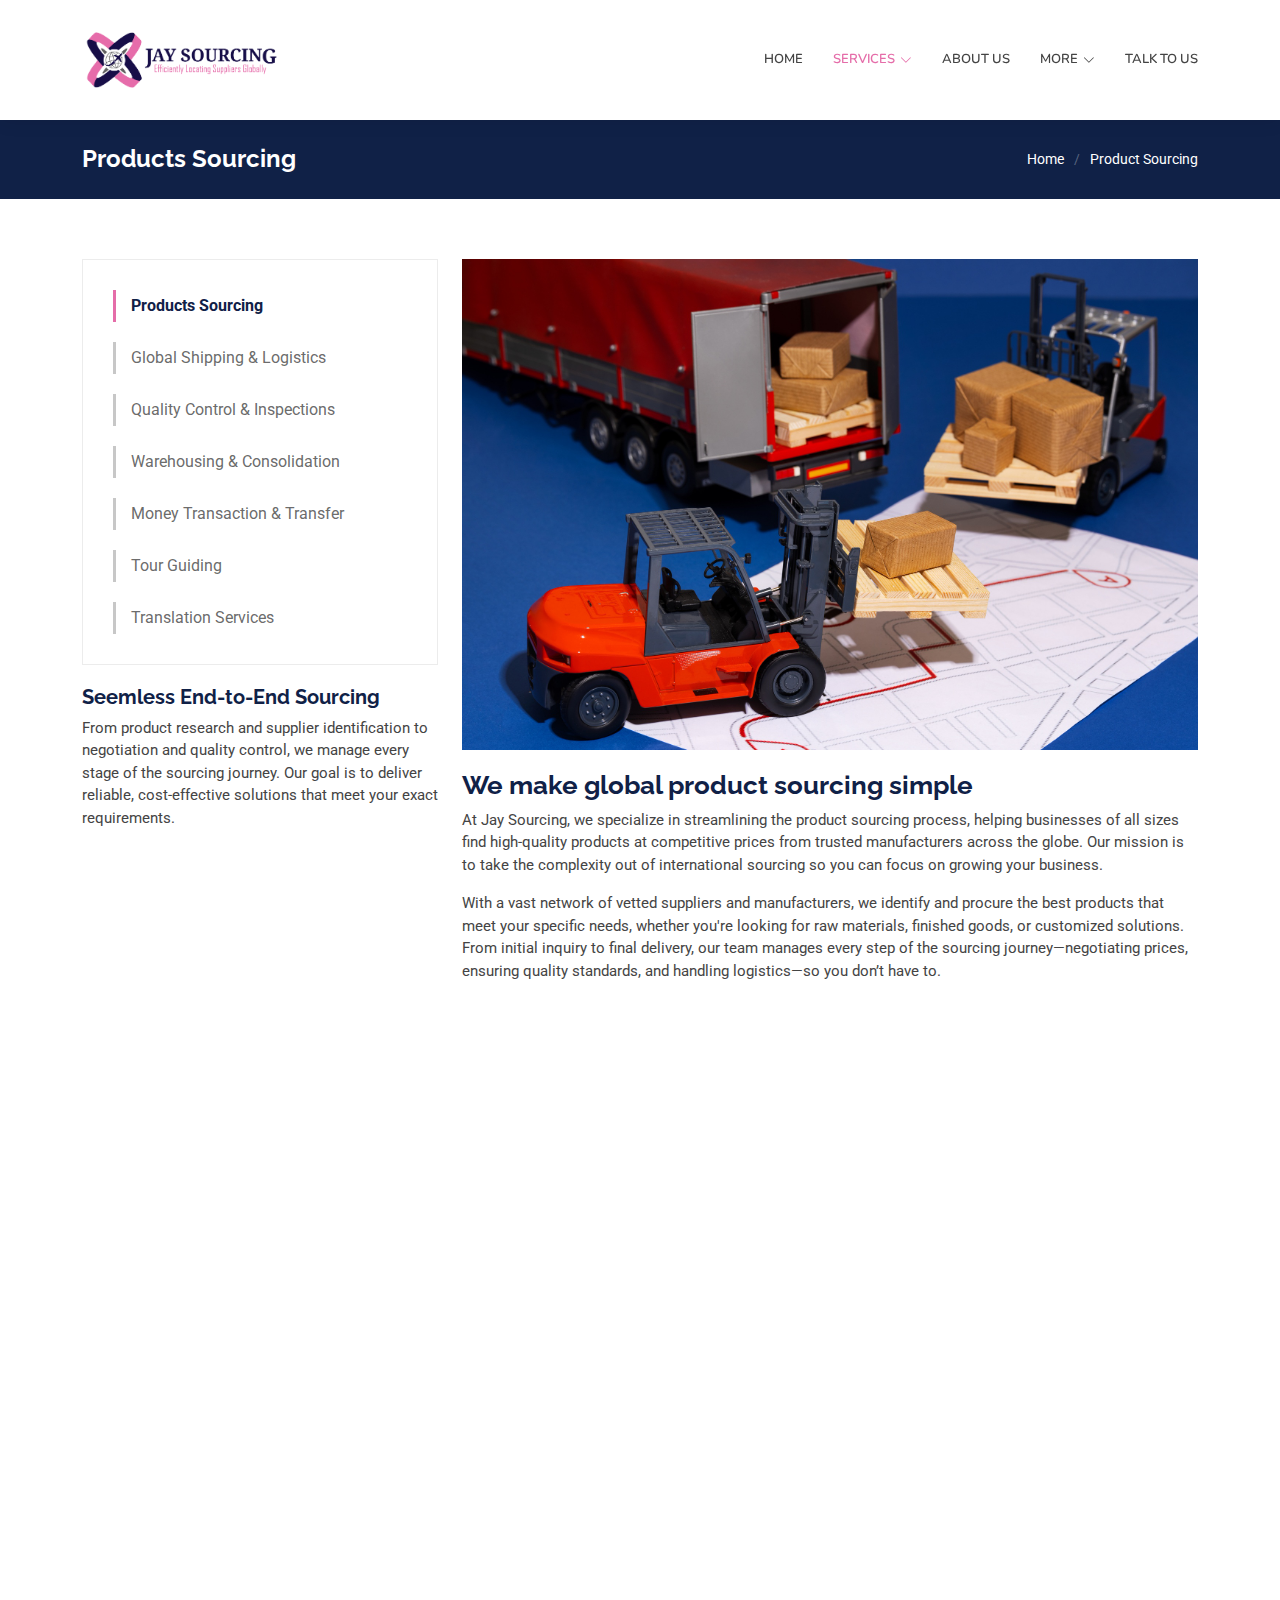
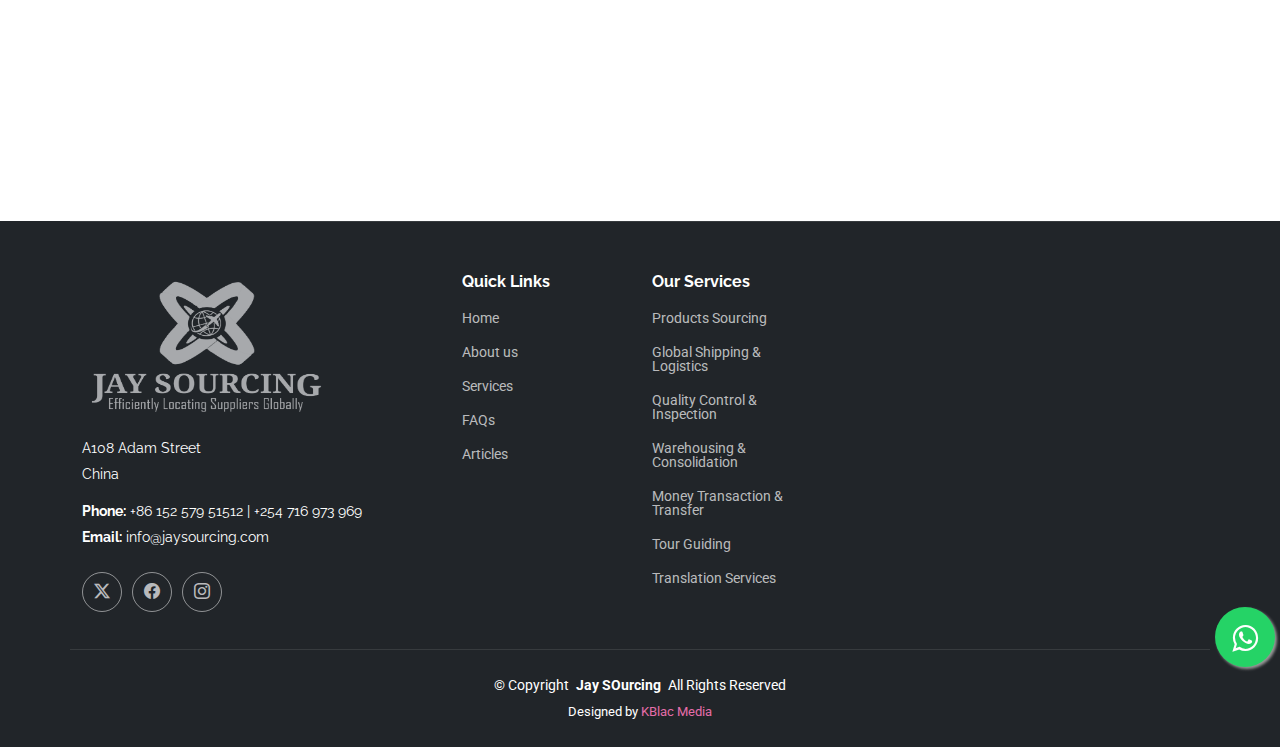
<file: service1.html>
<!DOCTYPE html>
<html lang="en">

<head>
  <meta charset="utf-8">
  <meta content="width=device-width, initial-scale=1.0" name="viewport">
  <title>Product Sourcing - Jay Sourcing</title>
  <meta name="description" content="">
  <meta name="keywords" content="">

  <!-- Favicons -->
  <link href="assets/img/lg_icon.png" rel="icon">
  <link href="assets/img/lg_icon.png" rel="apple-touch-icon">

  <!-- Fonts -->
  <link href="https://fonts.googleapis.com" rel="preconnect">
  <link href="https://fonts.gstatic.com" rel="preconnect" crossorigin>
  <link href="https://fonts.googleapis.com/css2?family=Roboto:ital,wght@0,100;0,300;0,400;0,500;0,700;0,900;1,100;1,300;1,400;1,500;1,700;1,900&family=Raleway:ital,wght@0,100;0,200;0,300;0,400;0,500;0,600;0,700;0,800;0,900;1,100;1,200;1,300;1,400;1,500;1,600;1,700;1,800;1,900&family=Nunito:ital,wght@0,200;0,300;0,400;0,500;0,600;0,700;0,800;0,900;1,200;1,300;1,400;1,500;1,600;1,700;1,800;1,900&display=swap" rel="stylesheet">

  <!-- Vendor CSS Files -->
  <link href="assets/vendor/bootstrap/css/bootstrap.min.css" rel="stylesheet">
  <link href="assets/vendor/bootstrap-icons/bootstrap-icons.css" rel="stylesheet">
  <link href="assets/vendor/aos/aos.css" rel="stylesheet">
  <link href="assets/vendor/glightbox/css/glightbox.min.css" rel="stylesheet">
  <link href="assets/vendor/swiper/swiper-bundle.min.css" rel="stylesheet">

  <!-- Main CSS File -->
  <link href="assets/css/main.css" rel="stylesheet">
 
</head>

<link rel="stylesheet" href="https://maxcdn.bootstrapcdn.com/font-awesome/4.5.0/css/font-awesome.min.css">
<a href="https://api.whatsapp.com/send?phone=+254726326203&text=Welcome to Jay Sourcing." class="float" target="_blank">
<i class="fa fa-whatsapp my-float"></i>
</a>

<body class="index-page">

  <header id="header" class="header d-flex align-items-center sticky-top">
    <div class="container position-relative d-flex align-items-center">

      <a href="index.html" class="logo d-flex align-items-center me-auto">
      <img src="assets/img/lg_landscape.png" alt="Jay Sourcing Logo _ Main" width="200" height="100">
        <h1 class="sitename"></h1><span></span>
      </a>

      <nav id="navmenu" class="navmenu">
        <ul>
          <li><a href="#hero" class="">Home</a></li>
		  <li class="dropdown"><a href="services.html" class="active"><span>Services</span> <i class="bi bi-chevron-down toggle-dropdown"></i></a>
            <ul>
              <li><a href="service1.html" class="active">Products Sourcing</a></li>
              <li><a href="service2.html">Global Shipping & Logistics</a></li>
			  <li><a href="service3.html">Quality Control & Inspection</a></li>
			  <li><a href="service4.html">Warehousing & Consolidation</a></li>
			  <li><a href="service5.html">Money Transaction & Transfer</a></li>
			  <li><a href="service6.html">Tour Guiding</a></li>
			  <li><a href="service7.html">Translation Services</a></li>
		  </li>
		  </ul>		  
		  <li><a href="about.html">About Us</a></li>
		  <li class="dropdown"><a href="about.html" class=""><span>More</span> <i class="bi bi-chevron-down toggle-dropdown"></i></a>
            <ul>
              <li><a href="faq.html">FAQs</a></li>
              <li><a href="contact.html">Get A Quote</a></li>
			  <li><a href="404.html">Articles</a></li>
			  </ul>
		  </li>	
				<li><a href="contact.html">Talk To Us</a></li>		  
            
		</ul>		
        <i class="mobile-nav-toggle d-xl-none bi bi-list"></i>
      </nav>   
    </div>
  </header>

  <main class="main">

    <!-- Page Title -->
    <div class="page-title accent-background">
      <div class="container d-lg-flex justify-content-between align-items-center">
        <h1 class="mb-2 mb-lg-0">Products Sourcing</h1>
        <nav class="breadcrumbs">
          <ol>
            <li><a href="index.html">Home</a></li>
            <li class="current">Product Sourcing</li>
          </ol>
        </nav>
      </div>
    </div><!-- End Page Title -->

    <!-- Service Details Section -->
    <section id="service-details" class="service-details section">

      <div class="container">

        <div class="row gy-4">

          <div class="col-lg-4" data-aos="fade-up" data-aos-delay="100">
            <div class="services-list">
              <a href="service1.html" class="active">Products Sourcing</a>
              <a href="service2.html">Global Shipping & Logistics</a>
              <a href="service3.html">Quality Control & Inspections</a>
              <a href="service4.html">Warehousing & Consolidation</a>
              <a href="service5.html">Money Transaction & Transfer</a>
			  <a href="service6.html">Tour Guiding</a>
			  <a href="service7.html">Translation Services</a>
            </div>

            <h4>Seemless End-to-End Sourcing</h4>
            <p>From product research and supplier identification to negotiation and quality control, we manage every stage 
			of the sourcing journey. Our goal is to deliver reliable, cost-effective solutions that meet your exact requirements.</p>
          <div class="col-lg-8" data-aos="fade-up" data-aos-delay="200">
<ul>
              <li><i class="bi bi-check-circle"></i> <span><b>End-to-End Sourcing Solutions</b></span></li>
			  <p>From product research and supplier identification to negotiation and quality control, we manage every stage
			  of the sourcing journey. Our goal is to deliver reliable, cost-effective solutions that meet your exact requirements</p>
			  
              <li><i class="bi bi-check-circle"></i> <span><b>Wide Product Categories</b></span></li>
			  <p>We source a broad range of products across industries — including textiles, electronics, home goods, beauty,
			  packaging, machinery, and more. Whatever your niche, we’ll find the best suppliers for your needs.</p>
			  </ul>
			  
			  </div>
			  </div>
			 <div class="col-lg-8" data-aos="fade-up" data-aos-delay="200">		  
		  
          <img src="assets/img/jsourcing.jpg" alt="" class="img-fluid services-img">
            <h3>We make global product sourcing simple</h3>
            <p>
			At Jay Sourcing, we specialize in streamlining the product sourcing process, helping businesses of all sizes find high-quality
			products at competitive prices from trusted manufacturers across the globe. Our mission is to take the complexity out of international
			sourcing so you can focus on growing your business.
            </p>
			<p>
			With a vast network of vetted suppliers and manufacturers, we identify and procure the best products that meet your specific needs,
			whether you're looking for raw materials, finished goods, or customized solutions. From initial inquiry to final delivery,
			our team manages every step of the sourcing journey—negotiating prices, ensuring quality standards, and handling logistics—so you don’t have to.
			</p>
			</div>
			<div class="col-lg-8" data-aos="fade-up" data-aos-delay="200">

            <ul>
              			  
              <li><i class="bi bi-check-circle"></i> <span><b>Verified Suppliers</b></span></li>
			  <p>We work only with pre-screened, reputable manufacturers. Each supplier undergoes a strict vetting process to
			  ensure quality, compliance, and production capability.</p>
			  
			  <li><i class="bi bi-check-circle"></i> <span><b>Customized Product Development</b></span></li>
			  <p>Need something unique? Our team can assist with product customization, private labeling, and packaging
			  solutions — turning your ideas into market-ready products.</p>
			  
              <li><i class="bi bi-check-circle"></i> <span><b>Cost Efficiency & Negotiations</b></span></li>
			  <p>We leverage local market knowledge and established relationships to secure competitive pricing and favorable
			  terms — helping you reduce costs without compromising on quality.</p>
			  
			  <li><i class="bi bi-check-circle"></i> <span><b>Transparent Communication</b></span></li>
			  <p>We act as your local sourcing agent, handling all communication, documentation, and coordination. You get
			  real-time updates, clear timelines, and dedicated support throughout the process.</p>
            </ul>
			
            <p>
             We prioritize transparency, reliability, and efficiency, ensuring every product sourced meets your standards for quality, compliance, and budget.
            </p>
            <p>
            </p>
          </div>
		  </div>

        </div>

      </div>

    </section><!-- /Service Details Section -->

  </main>

   <footer id="footer" class="footer dark-background">

    <div class="container footer-top">
      <div class="row gy-4">
        <div class="col-lg-4 col-md-6 footer-about">
		 <a href="index.html">
      <img src="assets/img/lg_grey.png" alt="Jay Sourcing Logo _ Black" width="250" height="150">        
      </a>
          <div class="footer-contact pt-3">
            <p>A108 Adam Street</p>
            <p>China</p>
            <p class="mt-3"><strong>Phone:</strong> <span>+86 152 579 51512 | +254 716 973 969</span></p>
            <p><strong>Email:</strong> <span>info@jaysourcing.com</span></p>
          </div>
          <div class="social-links d-flex mt-4">
            <a href=""><i class="bi bi-twitter-x"></i></a>
            <a href=""><i class="bi bi-facebook"></i></a>
            <a href=""><i class="bi bi-instagram"></i></a>
          </div>
        </div>

        <div class="col-lg-2 col-md-3 footer-links">
          <h4>Quick Links</h4>
          <ul>
            <li><a href="index.html">Home</a></li>
            <li><a href="about.html">About us</a></li>
            <li><a href="services.html">Services</a></li>
            <li><a href="faq.html">FAQs</a></li>
			 <li><a href="404.html">Articles</a></li>
            
          </ul>
        </div>

        <div class="col-lg-2 col-md-3 footer-links">
          <h4>Our Services</h4>
          <ul>
            <li><a href="#">Products Sourcing</a></li>
            <li><a href="service2.html">Global Shipping & Logistics</a></li>
            <li><a href="service3.html">Quality Control & Inspection</a></li>
            <li><a href="service4.html">Warehousing & Consolidation</a></li>
            <li><a href="service5.html">Money Transaction & Transfer</a></li>
			<li><a href="service6.html">Tour Guiding</a></li>
			<li><a href="service7.html">Translation Services</a></li>
          </ul>
        </div>

        

      </div>
    </div>

    <div class="container copyright text-center mt-4">
      <p>© <span>Copyright</span> <strong class="px-1 sitename">Jay SOurcing</strong> <span>All Rights Reserved</span></p>
      <div class="credits">        
        Designed by <a href="https://bootstrapmade.com/">KBlac Media</a>
      </div>
    </div>

  </footer>

  <!-- Scroll Top -->
  <a href="#" id="scroll-top" class="scroll-top d-flex align-items-center justify-content-center"><i class="bi bi-arrow-up-short"></i></a>

  <!-- Preloader -->
  <div id="preloader"></div>

  <!-- Vendor JS Files -->
  <script src="assets/vendor/bootstrap/js/bootstrap.bundle.min.js"></script>
  <script src="assets/vendor/php-email-form/validate.js"></script>
  <script src="assets/vendor/aos/aos.js"></script>
  <script src="assets/vendor/glightbox/js/glightbox.min.js"></script>
  <script src="assets/vendor/imagesloaded/imagesloaded.pkgd.min.js"></script>
  <script src="assets/vendor/isotope-layout/isotope.pkgd.min.js"></script>
  <script src="assets/vendor/waypoints/noframework.waypoints.js"></script>
  <script src="assets/vendor/swiper/swiper-bundle.min.js"></script>

  <!-- Main JS File -->
  <script src="assets/js/main.js"></script>

</body>

</html>
</file>
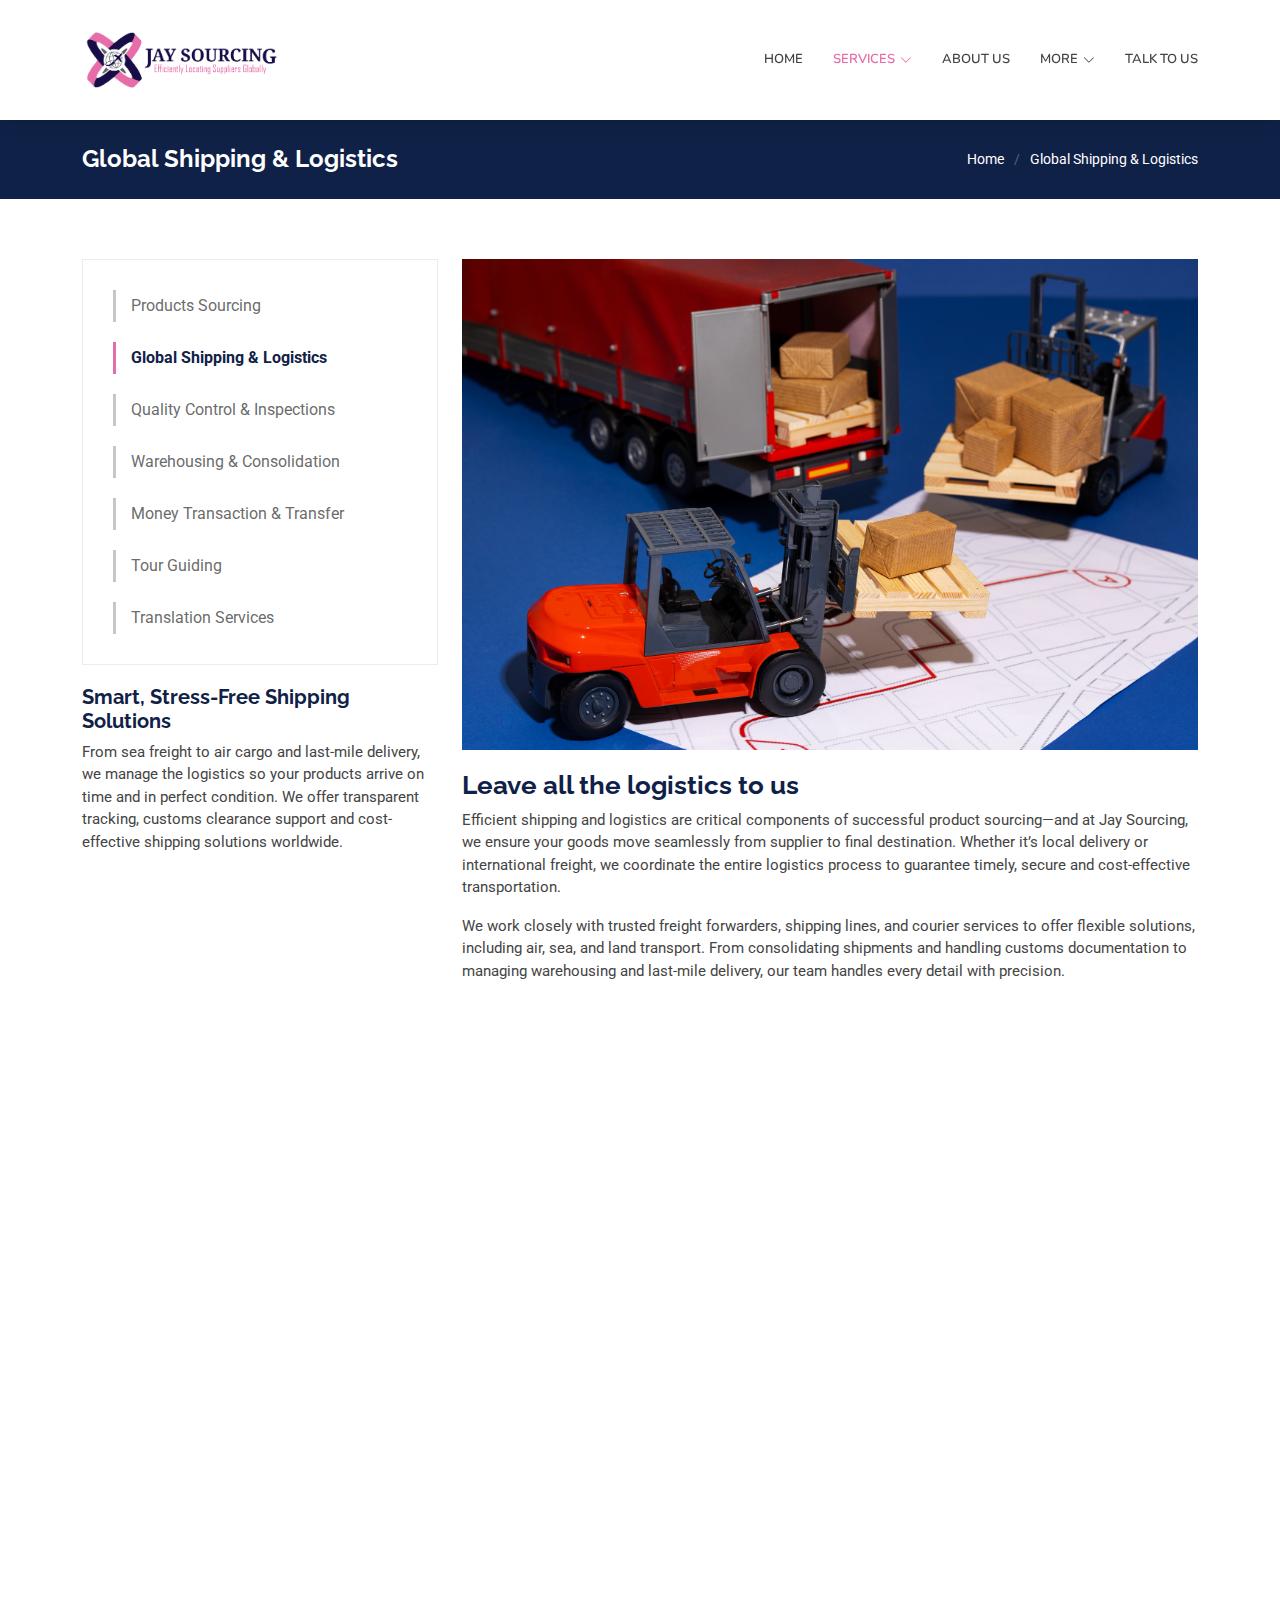
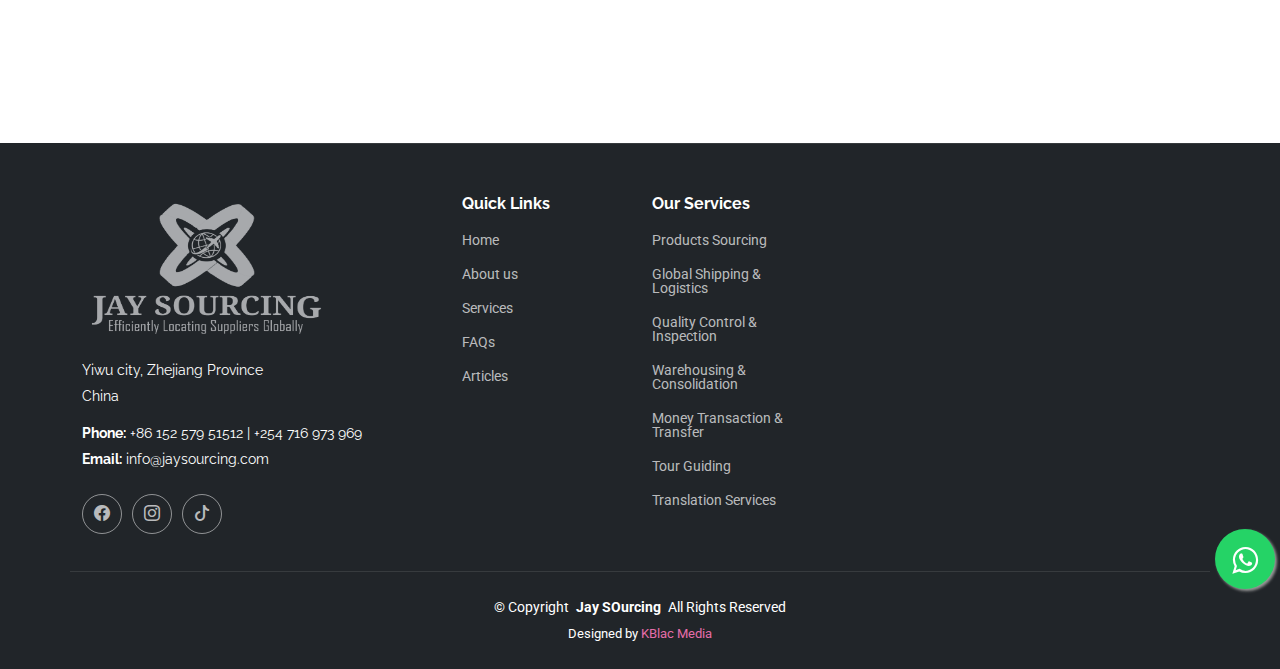
<file: service2.html>
<!DOCTYPE html>
<html lang="en">

<head>
  <meta charset="utf-8">
  <meta content="width=device-width, initial-scale=1.0" name="viewport">
  <title>Global Shipping & Logistics - Jay Sourcing</title>
  <meta name="description" content="">
  <meta name="keywords" content="">

  <!-- Favicons -->
  <link href="assets/img/lg_icon.png" rel="icon">
  <link href="assets/img/lg_icon.png" rel="apple-touch-icon">

  <!-- Fonts -->
  <link href="https://fonts.googleapis.com" rel="preconnect">
  <link href="https://fonts.gstatic.com" rel="preconnect" crossorigin>
  <link href="https://fonts.googleapis.com/css2?family=Roboto:ital,wght@0,100;0,300;0,400;0,500;0,700;0,900;1,100;1,300;1,400;1,500;1,700;1,900&family=Raleway:ital,wght@0,100;0,200;0,300;0,400;0,500;0,600;0,700;0,800;0,900;1,100;1,200;1,300;1,400;1,500;1,600;1,700;1,800;1,900&family=Nunito:ital,wght@0,200;0,300;0,400;0,500;0,600;0,700;0,800;0,900;1,200;1,300;1,400;1,500;1,600;1,700;1,800;1,900&display=swap" rel="stylesheet">

  <!-- Vendor CSS Files -->
  <link href="assets/vendor/bootstrap/css/bootstrap.min.css" rel="stylesheet">
  <link href="assets/vendor/bootstrap-icons/bootstrap-icons.css" rel="stylesheet">
  <link href="assets/vendor/aos/aos.css" rel="stylesheet">
  <link href="assets/vendor/glightbox/css/glightbox.min.css" rel="stylesheet">
  <link href="assets/vendor/swiper/swiper-bundle.min.css" rel="stylesheet">

  <!-- Main CSS File -->
  <link href="assets/css/main.css" rel="stylesheet">
 
</head>

<link rel="stylesheet" href="https://maxcdn.bootstrapcdn.com/font-awesome/4.5.0/css/font-awesome.min.css">
<a href="https://api.whatsapp.com/send?phone=+254726326203&text=Welcome to Jay Sourcing." class="float" target="_blank">
<i class="fa fa-whatsapp my-float"></i>
</a>

<body class="index-page">

  <header id="header" class="header d-flex align-items-center sticky-top">
    <div class="container position-relative d-flex align-items-center">

      <a href="index.html" class="logo d-flex align-items-center me-auto">
      <img src="assets/img/lg_landscape.png" alt="Jay Sourcing Logo _ Main" width="200" height="100">
        <h1 class="sitename"></h1><span></span>
      </a>

      <nav id="navmenu" class="navmenu">
        <ul>
          <li><a href="index.html" class="">Home</a></li>
		  <li class="dropdown"><a href="services.html" class="active"><span>Services</span> <i class="bi bi-chevron-down toggle-dropdown"></i></a>
            <ul>
              <li><a href="service1.html">Products Sourcing</a></li>
              <li><a href="service2.html"class="active">Global Shipping & Logistics</a></li>
			  <li><a href="service3.html">Quality Control & Inspection</a></li>
			  <li><a href="service4.html">Warehousing & Consolidation</a></li>
			  <li><a href="service5.html">Money Transaction & Transfer</a></li>
			  <li><a href="service6.html">Tour Guiding</a></li>
			  <li><a href="service7.html">Translation Services</a></li>
		  </li>
		  </ul>		  
		  <li><a href="about.html">About Us</a></li>
		  <li class="dropdown"><a href="about.html" class=""><span>More</span> <i class="bi bi-chevron-down toggle-dropdown"></i></a>
            <ul>
              <li><a href="faq.html">FAQs</a></li>
              <li><a href="contact.html">Get A Quote</a></li>
			  <li><a href="404.html">Articles</a></li>
			  </ul>
		  </li>	
				<li><a href="contact.html">Talk To Us</a></li>		  
            
		</ul>		
        <i class="mobile-nav-toggle d-xl-none bi bi-list"></i>
      </nav>   
    </div>
  </header>

  <main class="main">

    <!-- Page Title -->
    <div class="page-title accent-background">
      <div class="container d-lg-flex justify-content-between align-items-center">
        <h1 class="mb-2 mb-lg-0">Global Shipping & Logistics</h1>
        <nav class="breadcrumbs">
          <ol>
            <li><a href="index.html">Home</a></li>
            <li class="current">Global Shipping & Logistics</li>
          </ol>
        </nav>
      </div>
    </div><!-- End Page Title -->

    <!-- Service Details Section -->
    <section id="service-details" class="service-details section">

      <div class="container">

        <div class="row gy-4">

          <div class="col-lg-4" data-aos="fade-up" data-aos-delay="100">
            <div class="services-list">
              <a href="service1.html">Products Sourcing</a>
              <a href="service2.html" class="active">Global Shipping & Logistics</a>
              <a href="service3.html">Quality Control & Inspections</a>
              <a href="service4.html">Warehousing & Consolidation</a>
              <a href="service5.html">Money Transaction & Transfer</a>
			  <a href="service6.html">Tour Guiding</a>
			  <a href="service7.html">Translation Services</a>
            </div>

            <h4>Smart, Stress-Free Shipping Solutions</h4>
            <p>From sea freight to air cargo and last-mile delivery, we manage the logistics so your products arrive
			on time and in perfect condition. We offer transparent tracking, customs clearance support and cost-effective shipping solutions worldwide.</p>
			 <div class="col-lg-8" data-aos="fade-up" data-aos-delay="200">
          
		  <ul>
              <li><i class="bi bi-check-circle"></i> <span><b>Worldwide Shipping Network</b></span></li>
			  <p>We work with a network of trusted freight forwarders, carriers, and logistics partners across major ports and
			  trade routes. Whether by air, sea, rail or road — we tailor the best shipping method for your timeline and budget.
			  </p>
			  
              <li><i class="bi bi-check-circle"></i> <span><b>Customs & Documentation Handling</b></span></li>
			  <p>Navigating customs regulations can be complex. Our team handles all export/import documentation, customs
			  declarations, and compliance requirements — reducing delays and avoiding costly errors.</p>
			  </ul>
			  </div>
			  </div>

         <div class="col-lg-8" data-aos="fade-up" data-aos-delay="200">		
          <img src="assets/img/jsourcing.jpg" alt="" class="img-fluid services-img">
            <h3>Leave all the logistics to us</h3>
            <p>
			Efficient shipping and logistics are critical components of successful product sourcing—and at Jay Sourcing,
			we ensure your goods move seamlessly from supplier to final destination. Whether it’s local delivery or international freight,
			we coordinate the entire logistics process to guarantee timely, secure and cost-effective transportation.
            </p>
			<p>
			We work closely with trusted freight forwarders, shipping lines, and courier services to offer flexible solutions, including air, sea, and land transport.
			From consolidating shipments and handling customs documentation to managing warehousing and last-mile delivery, our team handles every detail with precision.
			</p>
			</div>
			<div class="col-lg-8" data-aos="fade-up" data-aos-delay="200">

            <ul>
              			  
              <li><i class="bi bi-check-circle"></i> <span><b>Flexible Shipping Options</b></span></li>
			  <p>Choose from a range of options including Full Container Load (FCL), Less than Container Load (LCL), express
			  shipping, and consolidated cargo. We help you optimize cost, space and delivery speed. Real-Time Tracking
			  Stay informed with real-time tracking and status updates from dispatch to delivery. Our logistics dashboard gives
			  you full visibility into your shipment's journey.</p>
			  
			  <li><i class="bi bi-check-circle"></i> <span><b>Warehousing & Distribution</b></span></li>
			  <p>Need storage or distribution support? We offer short-term warehousing, inventory management and last-mile delivery
			  services to suit your business needs.</p>
			  
              <li><i class="bi bi-check-circle"></i> <span><b>Risk Management</b></span></li>
			  <p>We offer cargo insurance and work with reliable partners to minimize risks such as damage, loss or delays — giving you
			  peace of mind with every shipment.</p>  			 
            </ul>			
            
          </div>
		  </div>

        </div>

      </div>

    </section><!-- /Service Details Section -->

  </main>

  <footer id="footer" class="footer dark-background">

    <div class="container footer-top">
      <div class="row gy-4">
        <div class="col-lg-4 col-md-6 footer-about">
		 <a href="index.html">
      <img src="assets/img/lg_grey.png" alt="Jay Sourcing Logo _ Black" width="250" height="150">        
      </a>
          <div class="footer-contact pt-3">
            <p>Yiwu city, Zhejiang Province</p>
            <p>China</p>
            <p class="mt-3"><strong>Phone:</strong> <span>+86 152 579 51512 | +254 716 973 969</span></p>
            <p><strong>Email:</strong> <span>info@jaysourcing.com</span></p>
          </div>
          <div class="social-links d-flex mt-4">
            <a href=""><i class="bi bi-facebook"></i></a>
            <a href="https://www.instagram.com/jaysourcing?igsh=OHM5cW9zM2kwNHRp" target="_blank"><i class="bi bi-instagram"></i></a>
            <a href="https://vm.tiktok.com/ZMSXGTtT8/" target="_blank"><i class="bi bi-tiktok"></i></a>
          </div>
        </div>

        <div class="col-lg-2 col-md-3 footer-links">
          <h4>Quick Links</h4>
          <ul>
            <li><a href="index.html">Home</a></li>
            <li><a href="about.html">About us</a></li>
            <li><a href="services.html">Services</a></li>
            <li><a href="faq.html">FAQs</a></li>
			 <li><a href="404.html">Articles</a></li>
            
          </ul>
        </div>

        <div class="col-lg-2 col-md-3 footer-links">
          <h4>Our Services</h4>
          <ul>
            <li><a href="service1.html">Products Sourcing</a></li>
            <li><a href="#">Global Shipping & Logistics</a></li>
            <li><a href="service3.html">Quality Control & Inspection</a></li>
            <li><a href="service4.html">Warehousing & Consolidation</a></li>
            <li><a href="service5.html">Money Transaction & Transfer</a></li>
			<li><a href="service6.html">Tour Guiding</a></li>
			<li><a href="service7.html">Translation Services</a></li>
          </ul>
        </div>

        

      </div>
    </div>

    <div class="container copyright text-center mt-4">
      <p>© <span>Copyright</span> <strong class="px-1 sitename">Jay SOurcing</strong> <span>All Rights Reserved</span></p>
      <div class="credits">        
        Designed by <a href="https://bootstrapmade.com/">KBlac Media</a>
      </div>
    </div>

  </footer>

  <!-- Scroll Top -->
  <a href="#" id="scroll-top" class="scroll-top d-flex align-items-center justify-content-center"><i class="bi bi-arrow-up-short"></i></a>

  <!-- Preloader -->
  <div id="preloader"></div>

  <!-- Vendor JS Files -->
  <script src="assets/vendor/bootstrap/js/bootstrap.bundle.min.js"></script>
  <script src="assets/vendor/php-email-form/validate.js"></script>
  <script src="assets/vendor/aos/aos.js"></script>
  <script src="assets/vendor/glightbox/js/glightbox.min.js"></script>
  <script src="assets/vendor/imagesloaded/imagesloaded.pkgd.min.js"></script>
  <script src="assets/vendor/isotope-layout/isotope.pkgd.min.js"></script>
  <script src="assets/vendor/waypoints/noframework.waypoints.js"></script>
  <script src="assets/vendor/swiper/swiper-bundle.min.js"></script>

  <!-- Main JS File -->
  <script src="assets/js/main.js"></script>

</body>

</html>
</file>
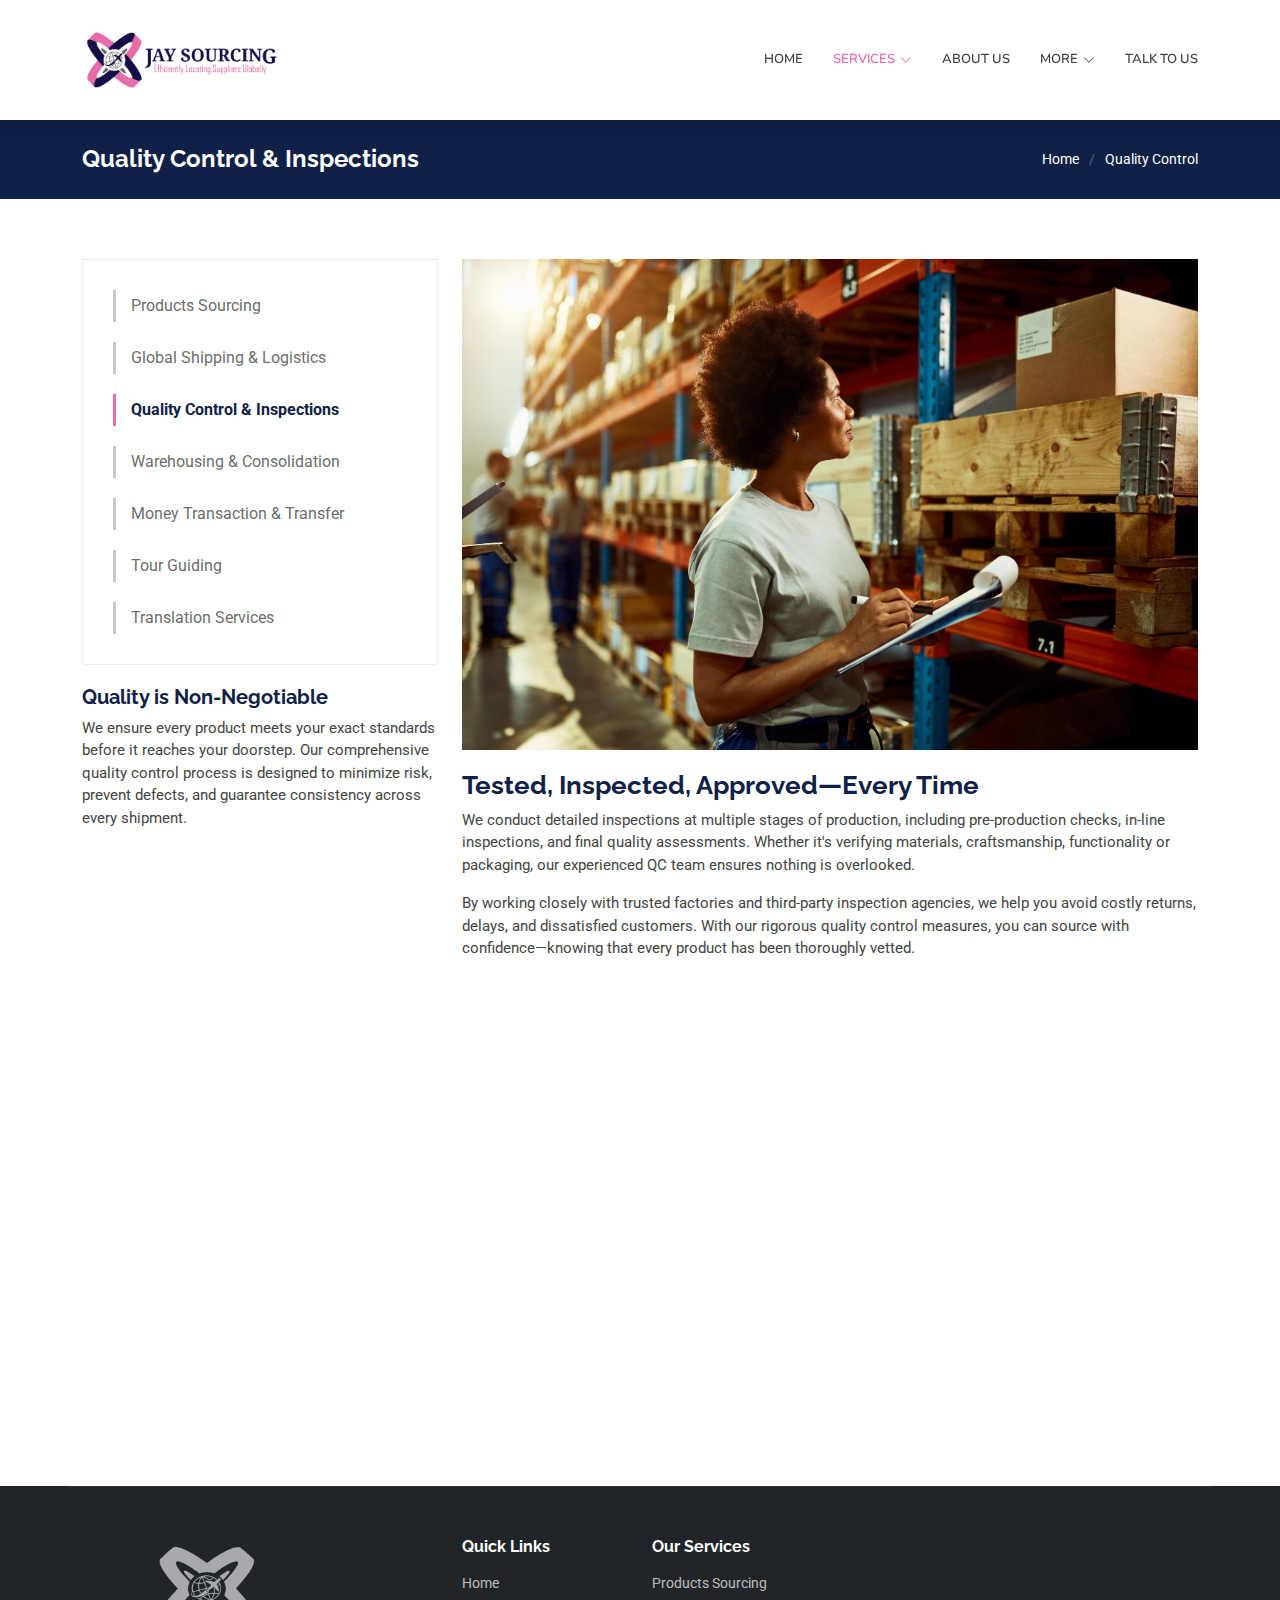
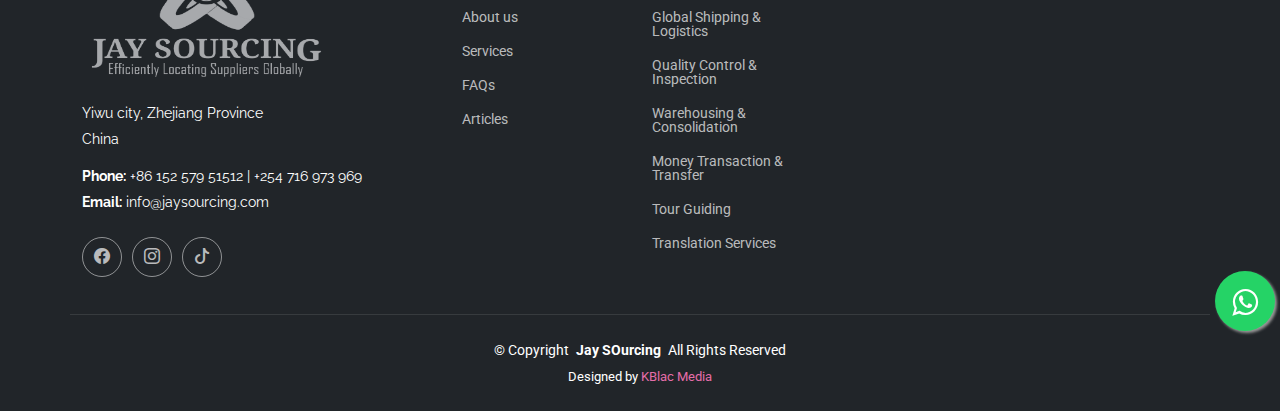
<file: service3.html>
<!DOCTYPE html>
<html lang="en">

<head>
  <meta charset="utf-8">
  <meta content="width=device-width, initial-scale=1.0" name="viewport">
  <title>Global Shipping & Logistics - Jay Sourcing</title>
  <meta name="description" content="">
  <meta name="keywords" content="">

  <!-- Favicons -->
  <link href="assets/img/lg_icon.png" rel="icon">
  <link href="assets/img/lg_icon.png" rel="apple-touch-icon">

  <!-- Fonts -->
  <link href="https://fonts.googleapis.com" rel="preconnect">
  <link href="https://fonts.gstatic.com" rel="preconnect" crossorigin>
  <link href="https://fonts.googleapis.com/css2?family=Roboto:ital,wght@0,100;0,300;0,400;0,500;0,700;0,900;1,100;1,300;1,400;1,500;1,700;1,900&family=Raleway:ital,wght@0,100;0,200;0,300;0,400;0,500;0,600;0,700;0,800;0,900;1,100;1,200;1,300;1,400;1,500;1,600;1,700;1,800;1,900&family=Nunito:ital,wght@0,200;0,300;0,400;0,500;0,600;0,700;0,800;0,900;1,200;1,300;1,400;1,500;1,600;1,700;1,800;1,900&display=swap" rel="stylesheet">

  <!-- Vendor CSS Files -->
  <link href="assets/vendor/bootstrap/css/bootstrap.min.css" rel="stylesheet">
  <link href="assets/vendor/bootstrap-icons/bootstrap-icons.css" rel="stylesheet">
  <link href="assets/vendor/aos/aos.css" rel="stylesheet">
  <link href="assets/vendor/glightbox/css/glightbox.min.css" rel="stylesheet">
  <link href="assets/vendor/swiper/swiper-bundle.min.css" rel="stylesheet">

  <!-- Main CSS File -->
  <link href="assets/css/main.css" rel="stylesheet">
 
</head>

<link rel="stylesheet" href="https://maxcdn.bootstrapcdn.com/font-awesome/4.5.0/css/font-awesome.min.css">
<a href="https://api.whatsapp.com/send?phone=+254726326203&text=Welcome to Jay Sourcing." class="float" target="_blank">
<i class="fa fa-whatsapp my-float"></i>
</a>

<body class="index-page">

  <header id="header" class="header d-flex align-items-center sticky-top">
    <div class="container position-relative d-flex align-items-center">

      <a href="index.html" class="logo d-flex align-items-center me-auto">
      <img src="assets/img/lg_landscape.png" alt="Jay Sourcing Logo _ Main" width="200" height="100">
        <h1 class="sitename"></h1><span></span>
      </a>

      <nav id="navmenu" class="navmenu">
        <ul>
          <li><a href="index.html" class="">Home</a></li>
		  <li class="dropdown"><a href="services.html" class="active"><span>Services</span> <i class="bi bi-chevron-down toggle-dropdown"></i></a>
            <ul>
              <li><a href="service1.html">Products Sourcing</a></li>
              <li><a href="service2.html"class="">Global Shipping & Logistics</a></li>
			  <li><a href="service3.html"class="active">Quality Control & Inspection</a></li>
			  <li><a href="service4.html">Warehousing & Consolidation</a></li>
			  <li><a href="service5.html">Money Transaction & Transfer</a></li>
			  <li><a href="service6.html">Tour Guiding</a></li>
			  <li><a href="service7.html">Translation Services</a></li>
		  </li>
		  </ul>		  
		  <li><a href="about.html">About Us</a></li>
		  <li class="dropdown"><a href="about.html" class=""><span>More</span> <i class="bi bi-chevron-down toggle-dropdown"></i></a>
            <ul>
              <li><a href="faq.html">FAQs</a></li>
              <li><a href="contact.html">Get A Quote</a></li>
			  <li><a href="404.html">Articles</a></li>
			  </ul>
		  </li>	
				<li><a href="contact.html">Talk To Us</a></li>		  
            
		</ul>		
        <i class="mobile-nav-toggle d-xl-none bi bi-list"></i>
      </nav>   
    </div>
  </header>

  <main class="main">

    <!-- Page Title -->
    <div class="page-title accent-background">
      <div class="container d-lg-flex justify-content-between align-items-center">
        <h1 class="mb-2 mb-lg-0">Quality Control & Inspections</h1>
        <nav class="breadcrumbs">
          <ol>
            <li><a href="index.html">Home</a></li>
            <li class="current">Quality Control</li>
          </ol>
        </nav>
      </div>
    </div><!-- End Page Title -->

    <!-- Service Details Section -->
    <section id="service-details" class="service-details section">

      <div class="container">

        <div class="row gy-4">

          <div class="col-lg-4" data-aos="fade-up" data-aos-delay="100">
            <div class="services-list">
              <a href="service1.html">Products Sourcing</a>
              <a href="service2.html" class="">Global Shipping & Logistics</a>
              <a href="service3.html" class="active">Quality Control & Inspections</a>
              <a href="service4.html">Warehousing & Consolidation</a>
              <a href="service5.html">Money Transaction & Transfer</a>
			  <a href="service6.html">Tour Guiding</a>
			  <a href="service7.html">Translation Services</a>
            </div>

            <h4>Quality is Non-Negotiable</h4>
            <p>We ensure every product meets your exact standards before it reaches your doorstep.
			Our comprehensive quality control process is designed to minimize risk, prevent defects, and guarantee consistency across every shipment.</p>
           

		  <div class="col-lg-8" data-aos="fade-up" data-aos-delay="200">
			<p><h4>Types of Inspections We Offer</h4></p>

            <ul>
              <li><i class="bi bi-check-circle"></i> <span><b>Pre-Production Inspection (PPI)</b></span></li>
			  <p>Ensure materials and production plans meet your standards before manufacturing begins
			  </p>
			  
              <li><i class="bi bi-check-circle"></i> <span><b>During Production Inspection (DPI)</b></span></li>
			  <p>Identify and resolve issues early, minimizing delays and defects.</p>
			  
              <li><i class="bi bi-check-circle"></i> <span><b>Pre-Shipment Inspection (PSI)</b></span></li>
			  <p>A thorough check of finished goods before dispatch to confirm quality, quantity, and packaging.</p>
			  
			  <li><i class="bi bi-check-circle"></i> <span><b>Container Loading Inspection (CLI)</b></span></li>
			  <p>Ensure your products are correctly packed and safely loaded for transport.</p>		  
              			 
            </ul>
			</div>
			</div>
		  <div class="col-lg-8" data-aos="fade-up" data-aos-delay="200">

          <img src="assets/img/quality.jpg" alt="" class="img-fluid services-img">
            <h3>Tested, Inspected, Approved—Every Time</h3>
            <p>
			We conduct detailed inspections at multiple stages of production, including pre-production checks, in-line inspections, and final quality assessments.
			Whether it's verifying materials, craftsmanship, functionality or packaging, our experienced QC team ensures nothing is overlooked.
            </p>
			<p>
			By working closely with trusted factories and third-party inspection agencies, we help you avoid costly returns, delays, and dissatisfied customers.
			With our rigorous quality control measures, you can source with confidence—knowing that every product has been thoroughly vetted.
			</p>
			</div>			
			
			
          </div>
		  </div>

        </div>

      </div>

    </section><!-- /Service Details Section -->

  </main>

  <footer id="footer" class="footer dark-background">

    <div class="container footer-top">
      <div class="row gy-4">
        <div class="col-lg-4 col-md-6 footer-about">
		 <a href="index.html">
      <img src="assets/img/lg_grey.png" alt="Jay Sourcing Logo _ Black" width="250" height="150">        
      </a>
          <div class="footer-contact pt-3">
            <p>Yiwu city, Zhejiang Province</p>
            <p>China</p>
            <p class="mt-3"><strong>Phone:</strong> <span>+86 152 579 51512 | +254 716 973 969</span></p>
            <p><strong>Email:</strong> <span>info@jaysourcing.com</span></p>
          </div>
          <div class="social-links d-flex mt-4">
            <a href="https://www.facebook.com/profile.php?id=100076215699814" target="_blank"><i class="bi bi-facebook"></i></a>
            <a href="https://www.instagram.com/jaysourcing?igsh=OHM5cW9zM2kwNHRp" target="_blank"><i class="bi bi-instagram"></i></a>
            <a href="https://vm.tiktok.com/ZMSXGTtT8/" target="_blank"><i class="bi bi-tiktok"></i></a>
          </div>
        </div>

        <div class="col-lg-2 col-md-3 footer-links">
          <h4>Quick Links</h4>
          <ul>
            <li><a href="index.html">Home</a></li>
            <li><a href="about.html">About us</a></li>
            <li><a href="services.html">Services</a></li>
            <li><a href="faq.html">FAQs</a></li>
			 <li><a href="404.html">Articles</a></li>
            
          </ul>
        </div>

        <div class="col-lg-2 col-md-3 footer-links">
          <h4>Our Services</h4>
          <ul>
            <li><a href="service1.html">Products Sourcing</a></li>
            <li><a href="service2.html">Global Shipping & Logistics</a></li>
            <li><a href="#">Quality Control & Inspection</a></li>
            <li><a href="service4.html">Warehousing & Consolidation</a></li>
            <li><a href="service5.html">Money Transaction & Transfer</a></li>
			<li><a href="service6.html">Tour Guiding</a></li>
			<li><a href="service7.html">Translation Services</a></li>
          </ul>
        </div>

        

      </div>
    </div>

    <div class="container copyright text-center mt-4">
      <p>© <span>Copyright</span> <strong class="px-1 sitename">Jay SOurcing</strong> <span>All Rights Reserved</span></p>
      <div class="credits">        
        Designed by <a href="https://bootstrapmade.com/">KBlac Media</a>
      </div>
    </div>

  </footer>

  <!-- Scroll Top -->
  <a href="#" id="scroll-top" class="scroll-top d-flex align-items-center justify-content-center"><i class="bi bi-arrow-up-short"></i></a>

  <!-- Preloader -->
  <div id="preloader"></div>

  <!-- Vendor JS Files -->
  <script src="assets/vendor/bootstrap/js/bootstrap.bundle.min.js"></script>
  <script src="assets/vendor/php-email-form/validate.js"></script>
  <script src="assets/vendor/aos/aos.js"></script>
  <script src="assets/vendor/glightbox/js/glightbox.min.js"></script>
  <script src="assets/vendor/imagesloaded/imagesloaded.pkgd.min.js"></script>
  <script src="assets/vendor/isotope-layout/isotope.pkgd.min.js"></script>
  <script src="assets/vendor/waypoints/noframework.waypoints.js"></script>
  <script src="assets/vendor/swiper/swiper-bundle.min.js"></script>

  <!-- Main JS File -->
  <script src="assets/js/main.js"></script>

</body>

</html>
</file>
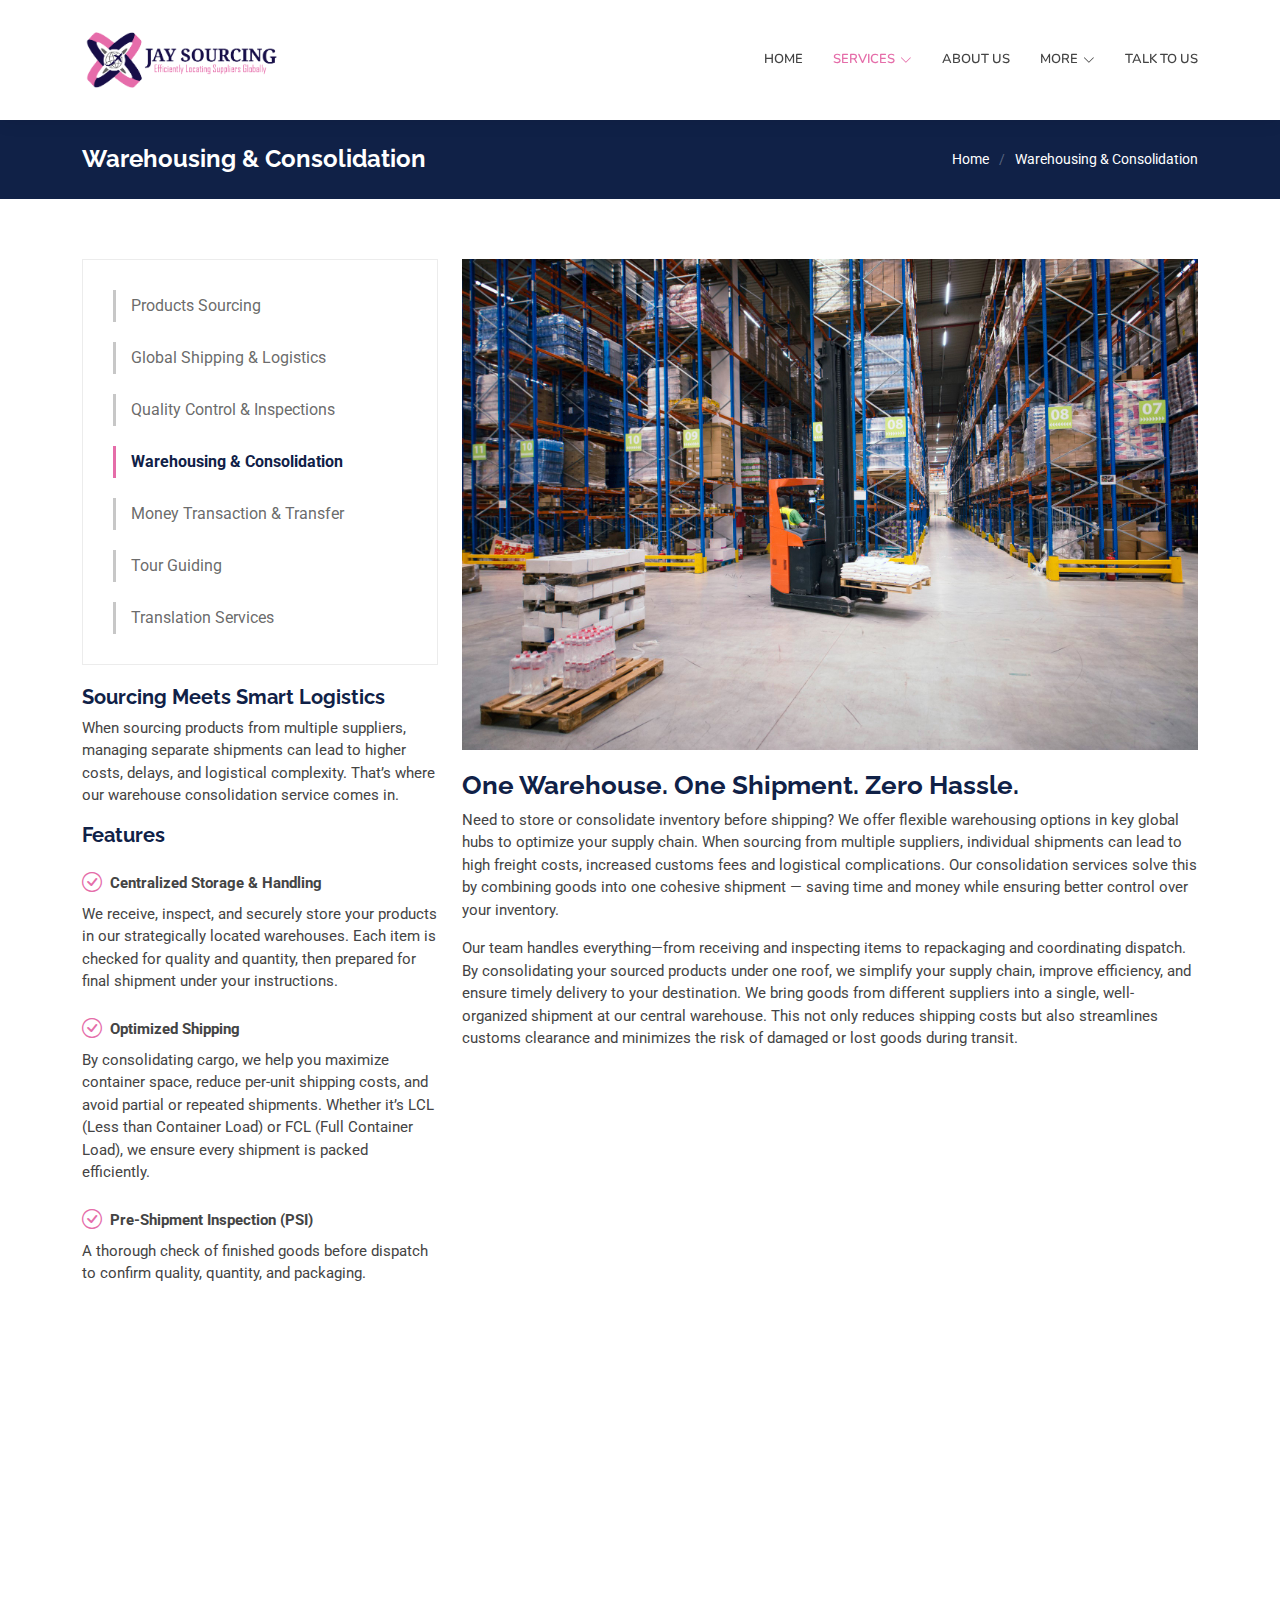
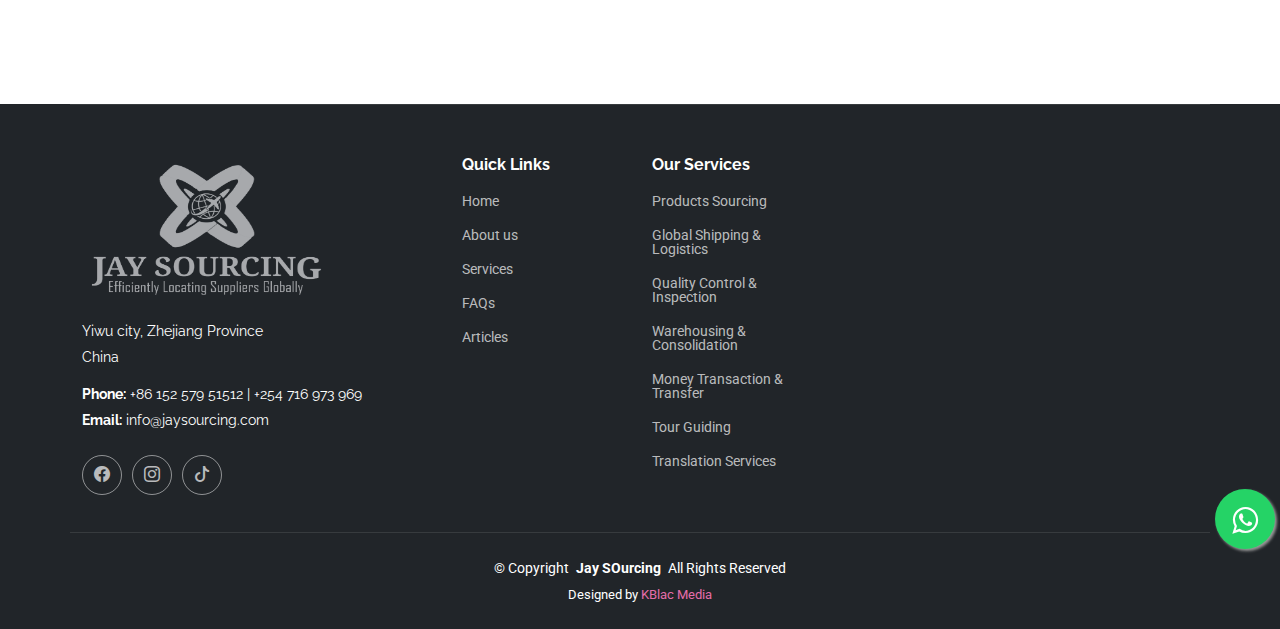
<file: service4.html>
<!DOCTYPE html>
<html lang="en">

<head>
  <meta charset="utf-8">
  <meta content="width=device-width, initial-scale=1.0" name="viewport">
  <title>Warehousing & Consolidation - Jay Sourcing</title>
  <meta name="description" content="">
  <meta name="keywords" content="">

  <!-- Favicons -->
  <link href="assets/img/lg_icon.png" rel="icon">
  <link href="assets/img/lg_icon.png" rel="apple-touch-icon">

  <!-- Fonts -->
  <link href="https://fonts.googleapis.com" rel="preconnect">
  <link href="https://fonts.gstatic.com" rel="preconnect" crossorigin>
  <link href="https://fonts.googleapis.com/css2?family=Roboto:ital,wght@0,100;0,300;0,400;0,500;0,700;0,900;1,100;1,300;1,400;1,500;1,700;1,900&family=Raleway:ital,wght@0,100;0,200;0,300;0,400;0,500;0,600;0,700;0,800;0,900;1,100;1,200;1,300;1,400;1,500;1,600;1,700;1,800;1,900&family=Nunito:ital,wght@0,200;0,300;0,400;0,500;0,600;0,700;0,800;0,900;1,200;1,300;1,400;1,500;1,600;1,700;1,800;1,900&display=swap" rel="stylesheet">

  <!-- Vendor CSS Files -->
  <link href="assets/vendor/bootstrap/css/bootstrap.min.css" rel="stylesheet">
  <link href="assets/vendor/bootstrap-icons/bootstrap-icons.css" rel="stylesheet">
  <link href="assets/vendor/aos/aos.css" rel="stylesheet">
  <link href="assets/vendor/glightbox/css/glightbox.min.css" rel="stylesheet">
  <link href="assets/vendor/swiper/swiper-bundle.min.css" rel="stylesheet">

  <!-- Main CSS File -->
  <link href="assets/css/main.css" rel="stylesheet">
 
</head>

<link rel="stylesheet" href="https://maxcdn.bootstrapcdn.com/font-awesome/4.5.0/css/font-awesome.min.css">
<a href="https://api.whatsapp.com/send?phone=+254726326203&text=Welcome to Jay Sourcing." class="float" target="_blank">
<i class="fa fa-whatsapp my-float"></i>
</a>

<body class="index-page">

  <header id="header" class="header d-flex align-items-center sticky-top">
    <div class="container position-relative d-flex align-items-center">

      <a href="index.html" class="logo d-flex align-items-center me-auto">
      <img src="assets/img/lg_landscape.png" alt="Jay Sourcing Logo _ Main" width="200" height="100">
        <h1 class="sitename"></h1><span></span>
      </a>

      <nav id="navmenu" class="navmenu">
        <ul>
          <li><a href="index.html" class="">Home</a></li>
		  <li class="dropdown"><a href="services.html" class="active"><span>Services</span> <i class="bi bi-chevron-down toggle-dropdown"></i></a>
            <ul>
              <li><a href="service1.html">Products Sourcing</a></li>
              <li><a href="service2.html"class="">Global Shipping & Logistics</a></li>
			  <li><a href="service3.html"class="">Quality Control & Inspection</a></li>
			  <li><a href="service4.html" class="active">Warehousing & Consolidation</a></li>
			  <li><a href="service5.html">Money Transaction & Transfer</a></li>
			  <li><a href="service6.html">Tour Guiding</a></li>
			  <li><a href="service7.html">Translation Services</a></li>
		  </li>
		  </ul>		  
		  <li><a href="about.html">About Us</a></li>
		  <li class="dropdown"><a href="about.html" class=""><span>More</span> <i class="bi bi-chevron-down toggle-dropdown"></i></a>
            <ul>
              <li><a href="faq.html">FAQs</a></li>
              <li><a href="contact.html">Get A Quote</a></li>
			  <li><a href="404.html">Articles</a></li>
			  </ul>
		  </li>	
				<li><a href="contact.html">Talk To Us</a></li>		  
            
		</ul>		
        <i class="mobile-nav-toggle d-xl-none bi bi-list"></i>
      </nav>   
    </div>
  </header>

  <main class="main">

    <!-- Page Title -->
    <div class="page-title accent-background">
      <div class="container d-lg-flex justify-content-between align-items-center">
        <h1 class="mb-2 mb-lg-0">Warehousing & Consolidation</h1>
        <nav class="breadcrumbs">
          <ol>
            <li><a href="index.html">Home</a></li>
            <li class="current">Warehousing & Consolidation</li>
          </ol>
        </nav>
      </div>
    </div><!-- End Page Title -->

    <!-- Service Details Section -->
    <section id="service-details" class="service-details section">

      <div class="container">

        <div class="row gy-4">

          <div class="col-lg-4" data-aos="fade-up" data-aos-delay="100">
            <div class="services-list">
              <a href="service1.html">Products Sourcing</a>
              <a href="service2.html" class="">Global Shipping & Logistics</a>
              <a href="service3.html" class="">Quality Control & Inspections</a>
              <a href="service4.html" class="active">Warehousing & Consolidation</a>
              <a href="service5.html">Money Transaction & Transfer</a>
			  <a href="service6.html">Tour Guiding</a>
			  <a href="service7.html">Translation Services</a>
			  
            </div>

            <h4>Sourcing Meets Smart Logistics</h4>
            <p>When sourcing products from multiple suppliers, managing separate shipments can lead to higher costs, delays, and logistical complexity.
			That’s where our warehouse consolidation service comes in.</p>
			<p><h4>Features</h4></p>

            <ul>
              <li><i class="bi bi-check-circle"></i> <span><b>Centralized Storage & Handling</b></span></li>
			  <p>We receive, inspect, and securely store your products in our strategically located warehouses. Each item is checked for quality and quantity, then prepared for final shipment under your instructions.
			  </p>
			  
              <li><i class="bi bi-check-circle"></i> <span><b>Optimized Shipping</b></span></li>
			  <p>By consolidating cargo, we help you maximize container space, reduce per-unit shipping costs, and avoid partial or repeated shipments. Whether it’s LCL (Less than Container Load) or FCL (Full Container Load),
			  we ensure every shipment is packed efficiently.</p>
			  
              <li><i class="bi bi-check-circle"></i> <span><b>Pre-Shipment Inspection (PSI)</b></span></li>
			  <p>A thorough check of finished goods before dispatch to confirm quality, quantity, and packaging.</p>
          </div>

          <div class="col-lg-8" data-aos="fade-up" data-aos-delay="200">
          <img src="assets/img/warehouse.jpg" alt="" class="img-fluid services-img">
            <h3>One Warehouse. One Shipment. Zero Hassle.</h3>
            <p>
			Need to store or consolidate inventory before shipping? We offer flexible warehousing options in key global hubs to optimize your supply chain.
			When sourcing from multiple suppliers, individual shipments can lead to high freight costs, increased customs fees and logistical complications. Our consolidation
			services solve this by combining goods into one cohesive shipment — saving time and money while ensuring better control over your inventory.
            </p>
			<p>
			Our team handles everything—from receiving and inspecting items to repackaging and coordinating dispatch. By consolidating your sourced products under one roof,
			we simplify your supply chain, improve efficiency, and ensure timely delivery to your destination. We bring goods from different suppliers into a single,
			well-organized shipment at our central warehouse. This not only reduces shipping costs but also streamlines customs clearance and minimizes the risk of damaged or lost goods during transit.
			</p>
			</div>			
			
			<div class="col-lg-8" data-aos="fade-up" data-aos-delay="200">
			<p><h4></h4></p>

            <ul>   
			  
			  <li><i class="bi bi-check-circle"></i> <span><b>Inventory Transparency</b></span></li>
			  <p>Our system provides real-time tracking and detailed inventory reports so you know exactly what’s in storage, what’s being packed and when it's shipped. Full visibility, every step of the way.</p>		  
              	
				<li><i class="bi bi-check-circle"></i> <span><b>Customized Packing & Labeling</b></span></li>
			  <p>We offer kitting, repacking, and private labeling services based on your needs. Your products leave the warehouse retailready and compliant with destination country requirements</p>
			  
			  <li><i class="bi bi-check-circle"></i> <span><b>Reduced Risk, Increased Control</b></span></li>
			  <p>Consolidation minimizes shipping errors, customs delays, and damage in transit — while giving you full control over timing, delivery, and coordination.</p>
            </ul>
			
            <p>
            </p>
            <p>
            </p>
          </div>
		  </div>

        </div>

      </div>

    </section><!-- /Service Details Section -->

  </main>

  <footer id="footer" class="footer dark-background">

    <div class="container footer-top">
      <div class="row gy-4">
        <div class="col-lg-4 col-md-6 footer-about">
		 <a href="index.html">
      <img src="assets/img/lg_grey.png" alt="Jay Sourcing Logo _ Black" width="250" height="150">        
      </a>
          <div class="footer-contact pt-3">
            <p>Yiwu city, Zhejiang Province</p>
            <p>China</p>
            <p class="mt-3"><strong>Phone:</strong> <span>+86 152 579 51512 | +254 716 973 969</span></p>
            <p><strong>Email:</strong> <span>info@jaysourcing.com</span></p>
          </div>
          <div class="social-links d-flex mt-4">
            <a href=""><i class="bi bi-facebook"></i></a>
            <a href="https://www.instagram.com/jaysourcing?igsh=OHM5cW9zM2kwNHRp" target="_blank"><i class="bi bi-instagram"></i></a>
            <a href="https://vm.tiktok.com/ZMSXGTtT8/" target="_blank"><i class="bi bi-tiktok"></i></a>
          </div>
        </div>

        <div class="col-lg-2 col-md-3 footer-links">
          <h4>Quick Links</h4>
          <ul>
            <li><a href="index.html">Home</a></li>
            <li><a href="about.html">About us</a></li>
            <li><a href="services.html">Services</a></li>
            <li><a href="faq.html">FAQs</a></li>
			 <li><a href="404.html">Articles</a></li>
            
          </ul>
        </div>

        <div class="col-lg-2 col-md-3 footer-links">
          <h4>Our Services</h4>
          <ul>
            <li><a href="service1.html">Products Sourcing</a></li>
            <li><a href="service2.html">Global Shipping & Logistics</a></li>
            <li><a href="service3.html">Quality Control & Inspection</a></li>
            <li><a href="#">Warehousing & Consolidation</a></li>
            <li><a href="service5.html">Money Transaction & Transfer</a></li>
			<li><a href="service6.html">Tour Guiding</a></li>
			<li><a href="service7.html">Translation Services</a></li>
          </ul>
        </div>

        

      </div>
    </div>

    <div class="container copyright text-center mt-4">
      <p>© <span>Copyright</span> <strong class="px-1 sitename">Jay SOurcing</strong> <span>All Rights Reserved</span></p>
      <div class="credits">        
        Designed by <a href="https://bootstrapmade.com/">KBlac Media</a>
      </div>
    </div>

  </footer>

  <!-- Scroll Top -->
  <a href="#" id="scroll-top" class="scroll-top d-flex align-items-center justify-content-center"><i class="bi bi-arrow-up-short"></i></a>

  <!-- Preloader -->
  <div id="preloader"></div>

  <!-- Vendor JS Files -->
  <script src="assets/vendor/bootstrap/js/bootstrap.bundle.min.js"></script>
  <script src="assets/vendor/php-email-form/validate.js"></script>
  <script src="assets/vendor/aos/aos.js"></script>
  <script src="assets/vendor/glightbox/js/glightbox.min.js"></script>
  <script src="assets/vendor/imagesloaded/imagesloaded.pkgd.min.js"></script>
  <script src="assets/vendor/isotope-layout/isotope.pkgd.min.js"></script>
  <script src="assets/vendor/waypoints/noframework.waypoints.js"></script>
  <script src="assets/vendor/swiper/swiper-bundle.min.js"></script>

  <!-- Main JS File -->
  <script src="assets/js/main.js"></script>

</body>

</html>
</file>
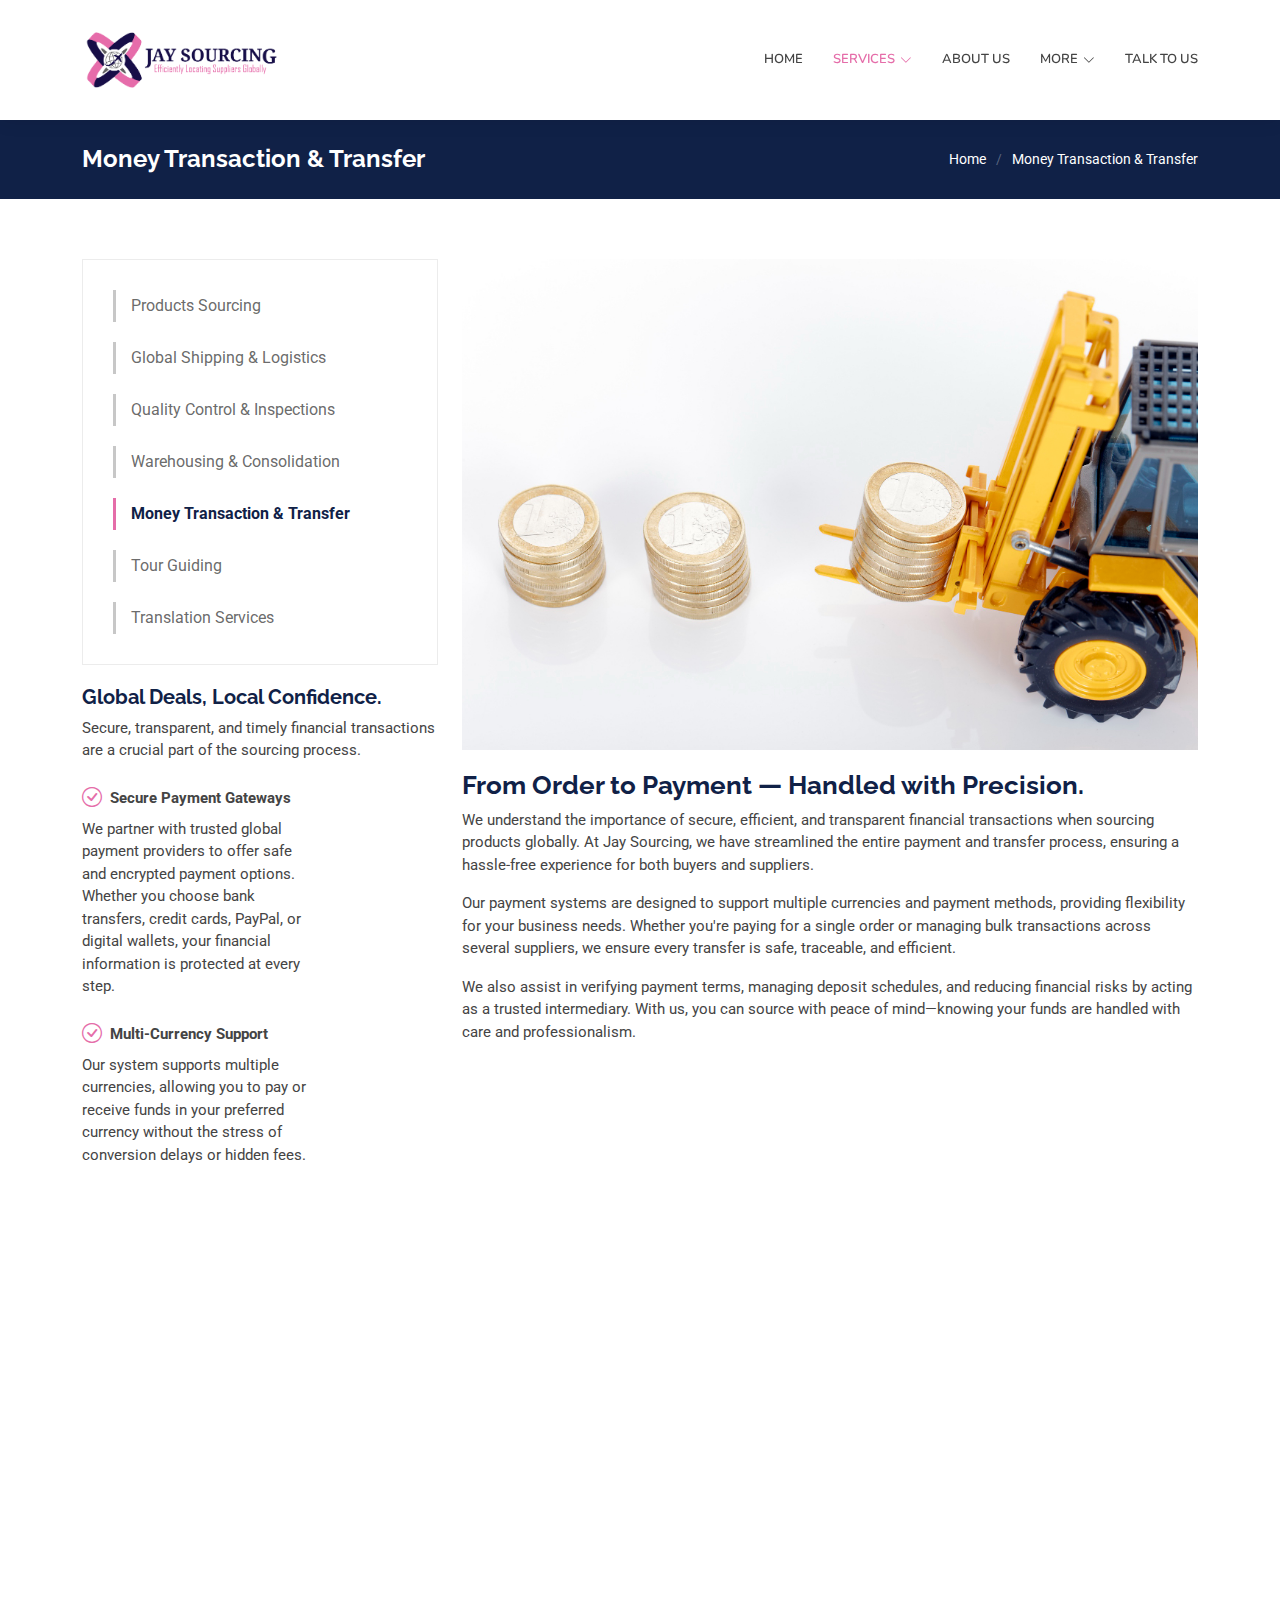
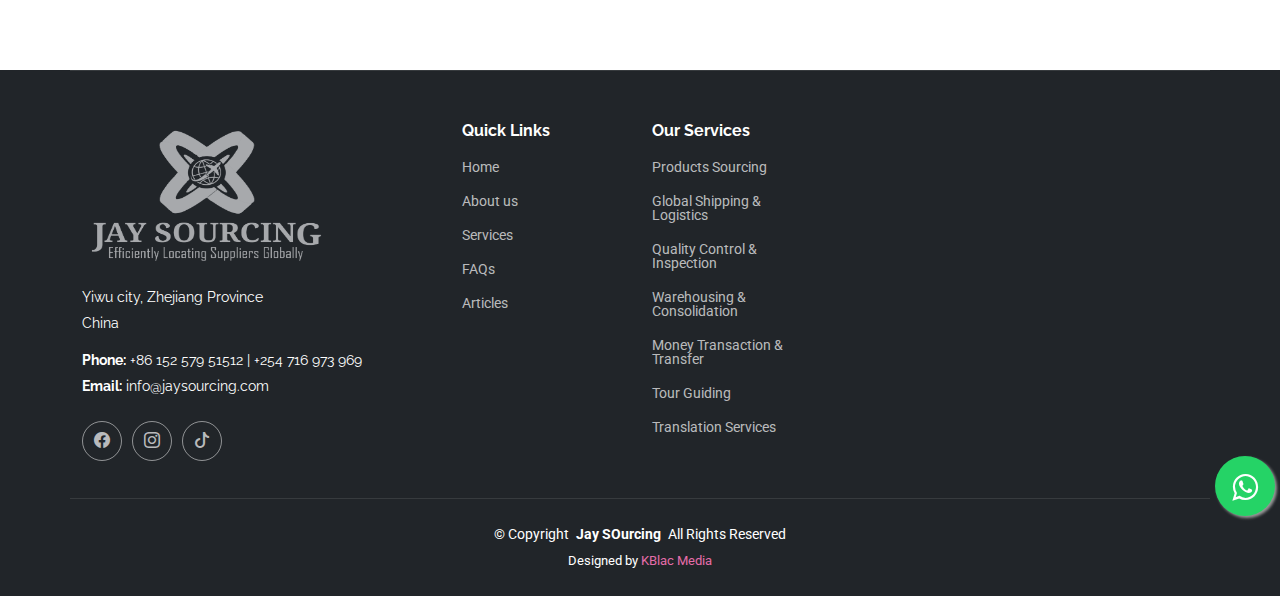
<file: service5.html>
<!DOCTYPE html>
<html lang="en">

<head>
  <meta charset="utf-8">
  <meta content="width=device-width, initial-scale=1.0" name="viewport">
  <title>Money Transaction & Transfer - Jay Sourcing</title>
  <meta name="description" content="">
  <meta name="keywords" content="">

  <!-- Favicons -->
  <link href="assets/img/lg_icon.png" rel="icon">
  <link href="assets/img/lg_icon.png" rel="apple-touch-icon">

  <!-- Fonts -->
  <link href="https://fonts.googleapis.com" rel="preconnect">
  <link href="https://fonts.gstatic.com" rel="preconnect" crossorigin>
  <link href="https://fonts.googleapis.com/css2?family=Roboto:ital,wght@0,100;0,300;0,400;0,500;0,700;0,900;1,100;1,300;1,400;1,500;1,700;1,900&family=Raleway:ital,wght@0,100;0,200;0,300;0,400;0,500;0,600;0,700;0,800;0,900;1,100;1,200;1,300;1,400;1,500;1,600;1,700;1,800;1,900&family=Nunito:ital,wght@0,200;0,300;0,400;0,500;0,600;0,700;0,800;0,900;1,200;1,300;1,400;1,500;1,600;1,700;1,800;1,900&display=swap" rel="stylesheet">

  <!-- Vendor CSS Files -->
  <link href="assets/vendor/bootstrap/css/bootstrap.min.css" rel="stylesheet">
  <link href="assets/vendor/bootstrap-icons/bootstrap-icons.css" rel="stylesheet">
  <link href="assets/vendor/aos/aos.css" rel="stylesheet">
  <link href="assets/vendor/glightbox/css/glightbox.min.css" rel="stylesheet">
  <link href="assets/vendor/swiper/swiper-bundle.min.css" rel="stylesheet">

  <!-- Main CSS File -->
  <link href="assets/css/main.css" rel="stylesheet">
 
</head>

<link rel="stylesheet" href="https://maxcdn.bootstrapcdn.com/font-awesome/4.5.0/css/font-awesome.min.css">
<a href="https://api.whatsapp.com/send?phone=+254726326203&text=Welcome to Jay Sourcing." class="float" target="_blank">
<i class="fa fa-whatsapp my-float"></i>
</a>

<body class="index-page">

  <header id="header" class="header d-flex align-items-center sticky-top">
    <div class="container position-relative d-flex align-items-center">

      <a href="index.html" class="logo d-flex align-items-center me-auto">
      <img src="assets/img/lg_landscape.png" alt="Jay Sourcing Logo _ Main" width="200" height="100">
        <h1 class="sitename"></h1><span></span>
      </a>

      <nav id="navmenu" class="navmenu">
        <ul>
          <li><a href="index.html" class="">Home</a></li>
		  <li class="dropdown"><a href="services.html" class="active"><span>Services</span> <i class="bi bi-chevron-down toggle-dropdown"></i></a>
            <ul>
              <li><a href="service1.html">Products Sourcing</a></li>
              <li><a href="service2.html"class="">Global Shipping & Logistics</a></li>
			  <li><a href="service3.html"class="">Quality Control & Inspection</a></li>
			  <li><a href="service4.html" class="">Warehousing & Consolidation</a></li>
			  <li><a href="service5.html" class="active">Money Transaction & Transfer</a></li>
			  <li><a href="service6.html">Tour Guiding</a></li>
			  <li><a href="service7.html">Translation Services</a></li>
		  </li>
		  </ul>		  
		  <li><a href="about.html">About Us</a></li>
		  <li class="dropdown"><a href="about.html" class=""><span>More</span> <i class="bi bi-chevron-down toggle-dropdown"></i></a>
            <ul>
              <li><a href="faq.html">FAQs</a></li>
              <li><a href="contact.html">Get A Quote</a></li>
			  <li><a href="404.html">Articles</a></li>
			  </ul>
		  </li>	
				<li><a href="contact.html">Talk To Us</a></li>		  
            
		</ul>		
        <i class="mobile-nav-toggle d-xl-none bi bi-list"></i>
      </nav>   
    </div>
  </header>

  <main class="main">

    <!-- Page Title -->
    <div class="page-title accent-background">
      <div class="container d-lg-flex justify-content-between align-items-center">
        <h1 class="mb-2 mb-lg-0">Money Transaction & Transfer</h1>
        <nav class="breadcrumbs">
          <ol>
            <li><a href="index.html">Home</a></li>
            <li class="current">Money Transaction & Transfer</li>
          </ol>
        </nav>
      </div>
    </div><!-- End Page Title -->

    <!-- Service Details Section -->
    <section id="service-details" class="service-details section">

      <div class="container">

        <div class="row gy-4">

          <div class="col-lg-4" data-aos="fade-up" data-aos-delay="100">
            <div class="services-list">
              <a href="service1.html">Products Sourcing</a>
              <a href="service2.html" class="">Global Shipping & Logistics</a>
              <a href="service3.html" class="">Quality Control & Inspections</a>
              <a href="service4.html" class="">Warehousing & Consolidation</a>
              <a href="service5.html" class="active">Money Transaction & Transfer</a>
			  <a href="service6.html">Tour Guiding</a>
			  <a href="service7.html">Translation Services</a>
            </div>

            <h4>Global Deals, Local Confidence.</h4>
            <p>Secure, transparent, and timely financial transactions are a crucial part of the sourcing process.</p>
			<div class="col-lg-8" data-aos="fade-up" data-aos-delay="200">
	      <ul>
              <li><i class="bi bi-check-circle"></i> <span><b>Secure Payment Gateways</b></span></li>
			  <p>We partner with trusted global payment providers to offer safe and encrypted payment options. Whether you choose bank transfers, credit cards, PayPal, or digital wallets, your financial
			  information is protected at every step.
			  </p>
			  
              <li><i class="bi bi-check-circle"></i> <span><b>Multi-Currency Support</b></span></li>
			  <p>Our system supports multiple currencies, allowing you to pay or receive funds in your preferred currency without the stress of conversion delays or hidden fees.</p>
			                
            </ul>
			
            <p>
            </p>
            <p>
            </p>
          </div>
          </div>

          <div class="col-lg-8" data-aos="fade-up" data-aos-delay="200">
          <img src="assets/img/finance.jpg" alt="" class="img-fluid services-img">
            <h3>From Order to Payment — Handled with Precision.</h3>
            <p>
			We understand the importance of secure, efficient, and transparent financial transactions when sourcing products globally. At Jay Sourcing, we have streamlined the entire payment and
			transfer process, ensuring a hassle-free experience for both buyers and suppliers.

            </p>
			<p>
			Our payment systems are designed to support multiple currencies and payment methods, providing flexibility for your business needs. Whether you're paying for a single order or managing
			bulk transactions across several suppliers, we ensure every transfer is safe, traceable, and efficient.
			<p>We also assist in verifying payment terms, managing deposit schedules, and reducing financial risks by acting as a trusted intermediary. With us, you can source with peace of mind—knowing
			your funds are handled with care and professionalism.</p>
			</p>
			</div>			
			
			<div class="col-lg-8" data-aos="fade-up" data-aos-delay="200">
	      <ul>
              			  
              <li><i class="bi bi-check-circle"></i> <span><b>Fast & Transparent Transfers</b></span></li>
			  <p>Transactions are processed promptly, and you receive real-time updates on payment status. Transparent fee structures ensure you always know the exact cost of each transaction.</p>
			  
			  <li><i class="bi bi-check-circle"></i> <span><b>Escrow Services</b></span></li>
			  <p>To protect both buyers and sellers, we offer escrow solutions. Funds are held securely until goods are delivered and approved, reducing the risk of fraud or disputes.</p>		  
              	
				<li><i class="bi bi-check-circle"></i> <span><b>Invoice & Record Management</b></span></li>
			  <p>Track all transactions through your personal dashboard. Access downloadable invoices, transaction history, and audit-ready records at any time.</p>
			  
			  <li><i class="bi bi-check-circle"></i> <span><b>Global Compliance</b></span></li>
			  <p>We comply with international financial regulations, including anti-money laundering (AML) and know your customer (KYC) standards, to ensure all transactions are legally and ethically sound.</p>
            </ul>
			
            <p>
            </p>
            <p>
            </p>
          </div>
		  </div>

        </div>

      </div>

    </section><!-- /Service Details Section -->

  </main>

  <footer id="footer" class="footer dark-background">

    <div class="container footer-top">
      <div class="row gy-4">
        <div class="col-lg-4 col-md-6 footer-about">
		 <a href="index.html">
      <img src="assets/img/lg_grey.png" alt="Jay Sourcing Logo _ Black" width="250" height="150">        
      </a>
          <div class="footer-contact pt-3">
            <p>Yiwu city, Zhejiang Province</p>
            <p>China</p>
            <p class="mt-3"><strong>Phone:</strong> <span>+86 152 579 51512 | +254 716 973 969</span></p>
            <p><strong>Email:</strong> <span>info@jaysourcing.com</span></p>
          </div>
          <div class="social-links d-flex mt-4">
            <a href="https://www.facebook.com/profile.php?id=100076215699814" target="_blank"><i class="bi bi-facebook"></i></a>
            <a href="https://www.instagram.com/jaysourcing?igsh=OHM5cW9zM2kwNHRp" target="_blank"><i class="bi bi-instagram"></i></a>
            <a href="https://vm.tiktok.com/ZMSXGTtT8/" target="_blank"><i class="bi bi-tiktok"></i></a>
          </div>
        </div>

        <div class="col-lg-2 col-md-3 footer-links">
          <h4>Quick Links</h4>
          <ul>
            <li><a href="index.html">Home</a></li>
            <li><a href="about.html">About us</a></li>
            <li><a href="services.html">Services</a></li>
            <li><a href="faq.html">FAQs</a></li>
			 <li><a href="404.html">Articles</a></li>
            
          </ul>
        </div>

        <div class="col-lg-2 col-md-3 footer-links">
          <h4>Our Services</h4>
          <ul>
            <li><a href="service1.html">Products Sourcing</a></li>
            <li><a href="service2.html">Global Shipping & Logistics</a></li>
            <li><a href="service3.html">Quality Control & Inspection</a></li>
            <li><a href="service4.html">Warehousing & Consolidation</a></li>
            <li><a href="#">Money Transaction & Transfer</a></li>
			<li><a href="service6.html">Tour Guiding</a></li>
			<li><a href="service7.html">Translation Services</a></li>
          </ul>
        </div>

        

      </div>
    </div>

    <div class="container copyright text-center mt-4">
      <p>© <span>Copyright</span> <strong class="px-1 sitename">Jay SOurcing</strong> <span>All Rights Reserved</span></p>
      <div class="credits">        
        Designed by <a href="https://bootstrapmade.com/">KBlac Media</a>
      </div>
    </div>

  </footer>

  <!-- Scroll Top -->
  <a href="#" id="scroll-top" class="scroll-top d-flex align-items-center justify-content-center"><i class="bi bi-arrow-up-short"></i></a>

  <!-- Preloader -->
  <div id="preloader"></div>

  <!-- Vendor JS Files -->
  <script src="assets/vendor/bootstrap/js/bootstrap.bundle.min.js"></script>
  <script src="assets/vendor/php-email-form/validate.js"></script>
  <script src="assets/vendor/aos/aos.js"></script>
  <script src="assets/vendor/glightbox/js/glightbox.min.js"></script>
  <script src="assets/vendor/imagesloaded/imagesloaded.pkgd.min.js"></script>
  <script src="assets/vendor/isotope-layout/isotope.pkgd.min.js"></script>
  <script src="assets/vendor/waypoints/noframework.waypoints.js"></script>
  <script src="assets/vendor/swiper/swiper-bundle.min.js"></script>

  <!-- Main JS File -->
  <script src="assets/js/main.js"></script>

</body>

</html>
</file>
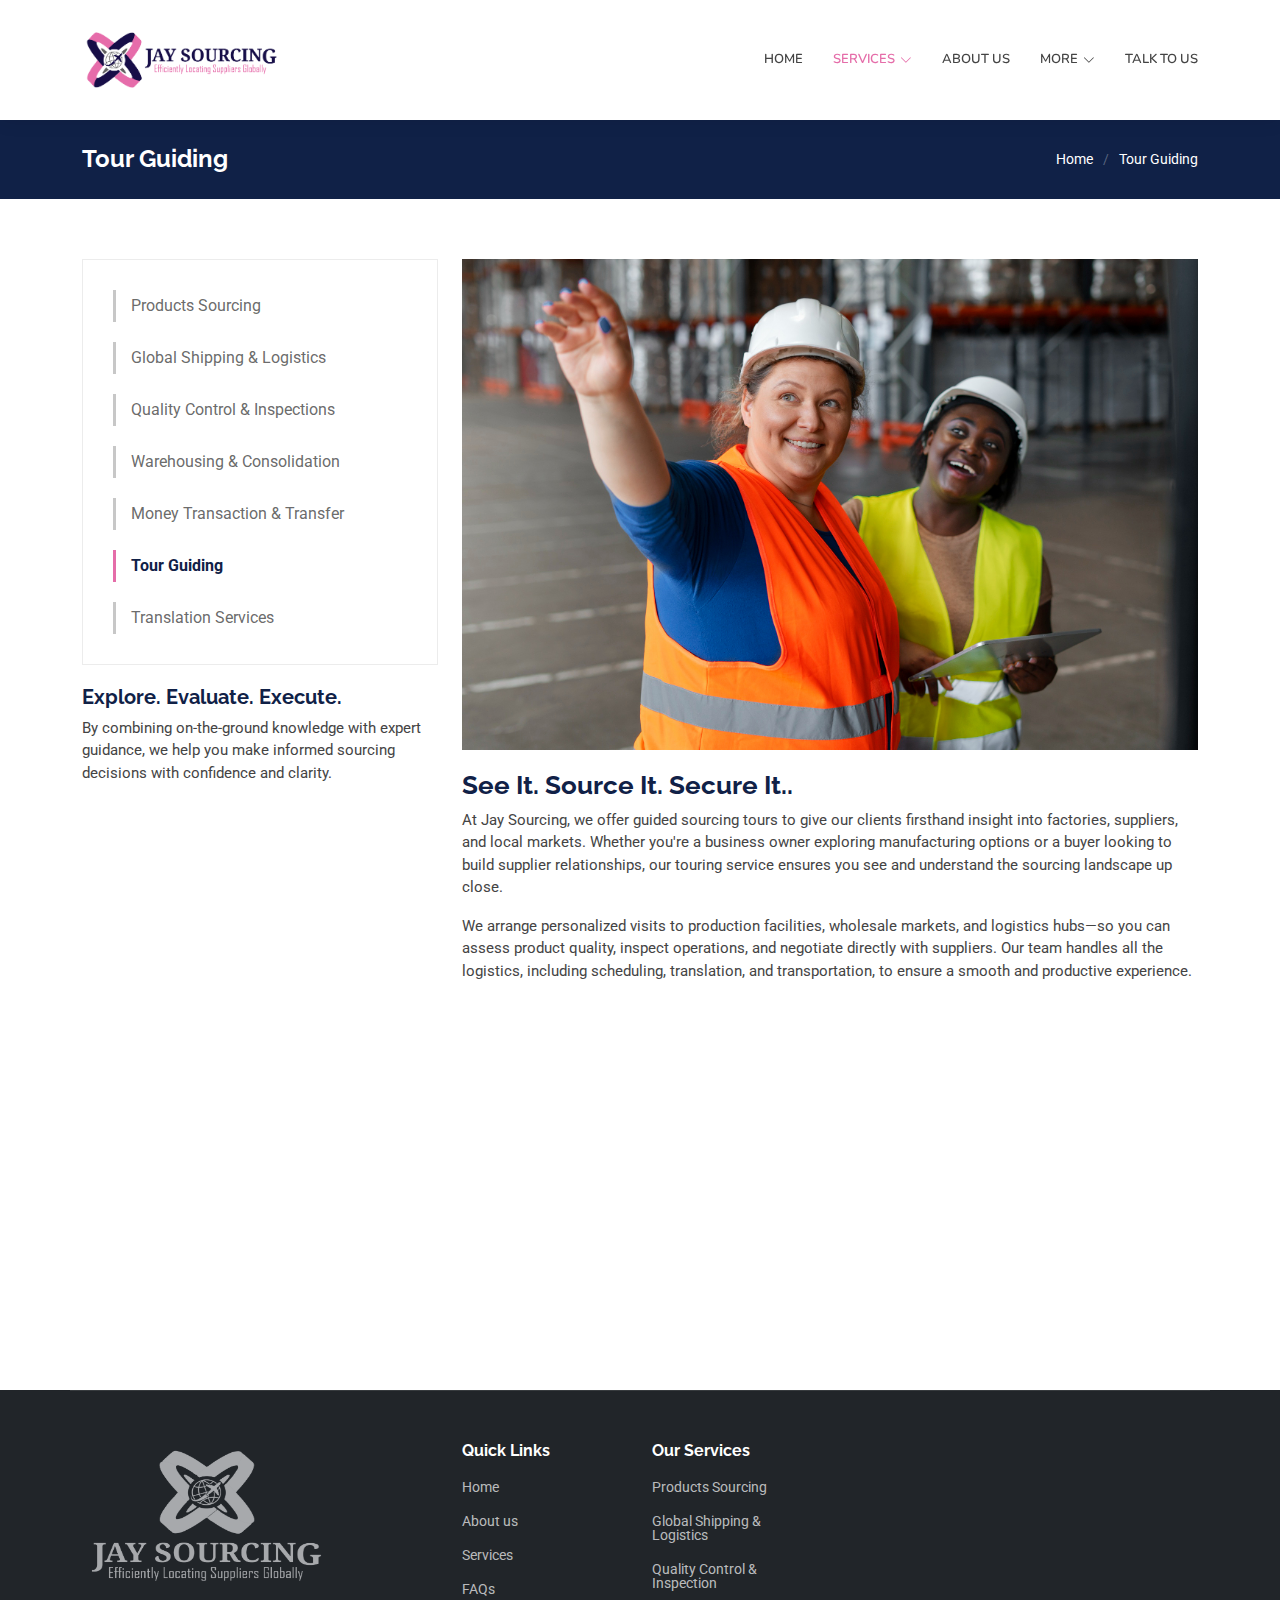
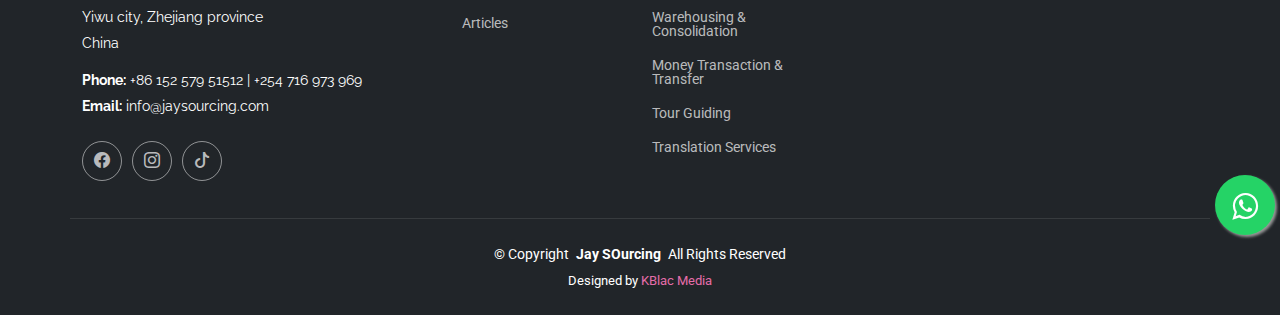
<file: service6.html>
<!DOCTYPE html>
<html lang="en">

<head>
  <meta charset="utf-8">
  <meta content="width=device-width, initial-scale=1.0" name="viewport">
  <title>Tour Guiding - Jay Sourcing</title>
  <meta name="description" content="">
  <meta name="keywords" content="">

  <!-- Favicons -->
  <link href="assets/img/lg_icon.png" rel="icon">
  <link href="assets/img/lg_icon.png" rel="apple-touch-icon">

  <!-- Fonts -->
  <link href="https://fonts.googleapis.com" rel="preconnect">
  <link href="https://fonts.gstatic.com" rel="preconnect" crossorigin>
  <link href="https://fonts.googleapis.com/css2?family=Roboto:ital,wght@0,100;0,300;0,400;0,500;0,700;0,900;1,100;1,300;1,400;1,500;1,700;1,900&family=Raleway:ital,wght@0,100;0,200;0,300;0,400;0,500;0,600;0,700;0,800;0,900;1,100;1,200;1,300;1,400;1,500;1,600;1,700;1,800;1,900&family=Nunito:ital,wght@0,200;0,300;0,400;0,500;0,600;0,700;0,800;0,900;1,200;1,300;1,400;1,500;1,600;1,700;1,800;1,900&display=swap" rel="stylesheet">

  <!-- Vendor CSS Files -->
  <link href="assets/vendor/bootstrap/css/bootstrap.min.css" rel="stylesheet">
  <link href="assets/vendor/bootstrap-icons/bootstrap-icons.css" rel="stylesheet">
  <link href="assets/vendor/aos/aos.css" rel="stylesheet">
  <link href="assets/vendor/glightbox/css/glightbox.min.css" rel="stylesheet">
  <link href="assets/vendor/swiper/swiper-bundle.min.css" rel="stylesheet">

  <!-- Main CSS File -->
  <link href="assets/css/main.css" rel="stylesheet">
 
</head>

<link rel="stylesheet" href="https://maxcdn.bootstrapcdn.com/font-awesome/4.5.0/css/font-awesome.min.css">
<a href="https://api.whatsapp.com/send?phone=+254726326203&text=Welcome to Jay Sourcing." class="float" target="_blank">
<i class="fa fa-whatsapp my-float"></i>
</a>

<body class="index-page">

  <header id="header" class="header d-flex align-items-center sticky-top">
    <div class="container position-relative d-flex align-items-center">

      <a href="index.html" class="logo d-flex align-items-center me-auto">
      <img src="assets/img/lg_landscape.png" alt="Jay Sourcing Logo _ Main" width="200" height="100">
        <h1 class="sitename"></h1><span></span>
      </a>

      <nav id="navmenu" class="navmenu">
        <ul>
          <li><a href="index.html" class="">Home</a></li>
		  <li class="dropdown"><a href="services.html" class="active"><span>Services</span> <i class="bi bi-chevron-down toggle-dropdown"></i></a>
            <ul>
              <li><a href="service1.html">Products Sourcing</a></li>
              <li><a href="service2.html"class="">Global Shipping & Logistics</a></li>
			  <li><a href="service3.html"class="">Quality Control & Inspection</a></li>
			  <li><a href="service4.html" class="">Warehousing & Consolidation</a></li>
			  <li><a href="service5.html" claSS="">Money Transaction & Transfer</a></li>
			  <li><a href="service6.html" class="active">Tour Guiding</a></li>
			  <li><a href="service7.html">Translation Services</a></li>
		  </li>
		  </ul>		  
		  <li><a href="about.html">About Us</a></li>
		  <li class="dropdown"><a href="about.html" class=""><span>More</span> <i class="bi bi-chevron-down toggle-dropdown"></i></a>
            <ul>
              <li><a href="faq.html">FAQs</a></li>
              <li><a href="contact.html">Get A Quote</a></li>
			  <li><a href="404.html">Articles</a></li>
			  </ul>
		  </li>	
				<li><a href="contact.html">Talk To Us</a></li>		  
            
		</ul>		
        <i class="mobile-nav-toggle d-xl-none bi bi-list"></i>
      </nav>   
    </div>
  </header>

  <main class="main">

    <!-- Page Title -->
    <div class="page-title accent-background">
      <div class="container d-lg-flex justify-content-between align-items-center">
        <h1 class="mb-2 mb-lg-0">Tour Guiding</h1>
        <nav class="breadcrumbs">
          <ol>
            <li><a href="index.html">Home</a></li>
            <li class="current">Tour Guiding</li>
          </ol>
        </nav>
      </div>
    </div><!-- End Page Title -->

    <!-- Service Details Section -->
    <section id="service-details" class="service-details section">

      <div class="container">

        <div class="row gy-4">

          <div class="col-lg-4" data-aos="fade-up" data-aos-delay="100">
            <div class="services-list">
              <a href="service1.html">Products Sourcing</a>
              <a href="service2.html" class="">Global Shipping & Logistics</a>
              <a href="service3.html" class="">Quality Control & Inspections</a>
              <a href="service4.html" class="">Warehousing & Consolidation</a>
              <a href="service5.html" class="">Money Transaction & Transfer</a>
			  <a href="service6.html" class="active">Tour Guiding</a>
			  <a href="service7.html">Translation Services</a>
            </div>

            <h4>Explore. Evaluate. Execute.</h4>
            <p>By combining on-the-ground knowledge with expert guidance, we help you make informed sourcing decisions with confidence and clarity.</p>
			<div class="col-lg-8" data-aos="fade-up" data-aos-delay="200">
	      <ul>
              <li><i class="bi bi-check-circle"></i> <span><b>Factory & Supplier Visits</b></span></li>
			  <p>We organize personalized tours to vetted manufacturers and suppliers, giving you a behind-the-scenes look at production capabilities, quality control practices, and working conditions.
			  </p>
			  
              <li><i class="bi bi-check-circle"></i> <span><b>Local Market Insight</b></span></li>
			  <p>Explore local trade hubs and wholesale markets with knowledgeable guides who understand the language, culture and business landscape — helping you spot trends, negotiate deals, and identify new opportunities.</p>			                
            </ul>
            
          </div>
          </div>

          <div class="col-lg-8" data-aos="fade-up" data-aos-delay="200">
          <img src="assets/img/touring.jpg" alt="" class="img-fluid services-img">
            <h3>See It. Source It. Secure It..</h3>
            <p>
			At Jay Sourcing, we offer guided sourcing tours to give our clients firsthand insight into factories, suppliers, and local markets. Whether you're a business owner exploring manufacturing options or a
			buyer looking to build supplier relationships, our touring service ensures you see and understand the sourcing landscape up close.
            </p>
			<p>
			We arrange personalized visits to production facilities, wholesale markets, and logistics hubs—so you can assess product quality, inspect operations, and negotiate directly with suppliers. Our team handles all the logistics,
			including scheduling, translation, and transportation, to ensure a smooth and productive experience.</p>
			</p>
			</div>			
			
			<div class="col-lg-8" data-aos="fade-up" data-aos-delay="200">
	      <ul>
              			  
              <li><i class="bi bi-check-circle"></i> <span><b>End-to-End Support</b></span></li>
			  <p>From airport pickup and hotel arrangements to daily itinerary planning and translation services, we manage all logistics so you can focus on building partnerships and evaluating products.</p>
			  
			 </ul>
			
          </div>
		  </div>

        </div>

      </div>

    </section><!-- /Service Details Section -->

  </main>

  <footer id="footer" class="footer dark-background">

    <div class="container footer-top">
      <div class="row gy-4">
        <div class="col-lg-4 col-md-6 footer-about">
		 <a href="index.html">
      <img src="assets/img/lg_grey.png" alt="Jay Sourcing Logo _ Black" width="250" height="150">        
      </a>
          <div class="footer-contact pt-3">
            <p>Yiwu city, Zhejiang province</p>
            <p>China</p>
            <p class="mt-3"><strong>Phone:</strong> <span>+86 152 579 51512 | +254 716 973 969</span></p>
            <p><strong>Email:</strong> <span>info@jaysourcing.com</span></p>
          </div>
          <div class="social-links d-flex mt-4">
            <a href="https://www.facebook.com/profile.php?id=100076215699814" target="_blank"><i class="bi bi-facebook"></i></a>
            <a href="https://www.instagram.com/jaysourcing?igsh=OHM5cW9zM2kwNHRp" target="_blank"><i class="bi bi-instagram"></i></a>
            <a href="https://vm.tiktok.com/ZMSXGTtT8/" target="_blank"><i class="bi bi-tiktok"></i></a>
          </div>
        </div>

        <div class="col-lg-2 col-md-3 footer-links">
          <h4>Quick Links</h4>
          <ul>
            <li><a href="index.html">Home</a></li>
            <li><a href="about.html">About us</a></li>
            <li><a href="services.html">Services</a></li>
            <li><a href="faq.html">FAQs</a></li>
			 <li><a href="404.html">Articles</a></li>
            
          </ul>
        </div>

        <div class="col-lg-2 col-md-3 footer-links">
          <h4>Our Services</h4>
          <ul>
            <li><a href="service1.html">Products Sourcing</a></li>
            <li><a href="service2.html">Global Shipping & Logistics</a></li>
            <li><a href="service3.html">Quality Control & Inspection</a></li>
            <li><a href="service4.html">Warehousing & Consolidation</a></li>
            <li><a href="service5.html">Money Transaction & Transfer</a></li>
			<li><a href="#" class="active">Tour Guiding</a></li>
			<li><a href="service7.html">Translation Services</a></li>
          </ul>
        </div>

        

      </div>
    </div>

    <div class="container copyright text-center mt-4">
      <p>© <span>Copyright</span> <strong class="px-1 sitename">Jay SOurcing</strong> <span>All Rights Reserved</span></p>
      <div class="credits">        
        Designed by <a href="https://bootstrapmade.com/">KBlac Media</a>
      </div>
    </div>

  </footer>

  <!-- Scroll Top -->
  <a href="#" id="scroll-top" class="scroll-top d-flex align-items-center justify-content-center"><i class="bi bi-arrow-up-short"></i></a>

  <!-- Preloader -->
  <div id="preloader"></div>

  <!-- Vendor JS Files -->
  <script src="assets/vendor/bootstrap/js/bootstrap.bundle.min.js"></script>
  <script src="assets/vendor/php-email-form/validate.js"></script>
  <script src="assets/vendor/aos/aos.js"></script>
  <script src="assets/vendor/glightbox/js/glightbox.min.js"></script>
  <script src="assets/vendor/imagesloaded/imagesloaded.pkgd.min.js"></script>
  <script src="assets/vendor/isotope-layout/isotope.pkgd.min.js"></script>
  <script src="assets/vendor/waypoints/noframework.waypoints.js"></script>
  <script src="assets/vendor/swiper/swiper-bundle.min.js"></script>

  <!-- Main JS File -->
  <script src="assets/js/main.js"></script>

</body>

</html>
</file>
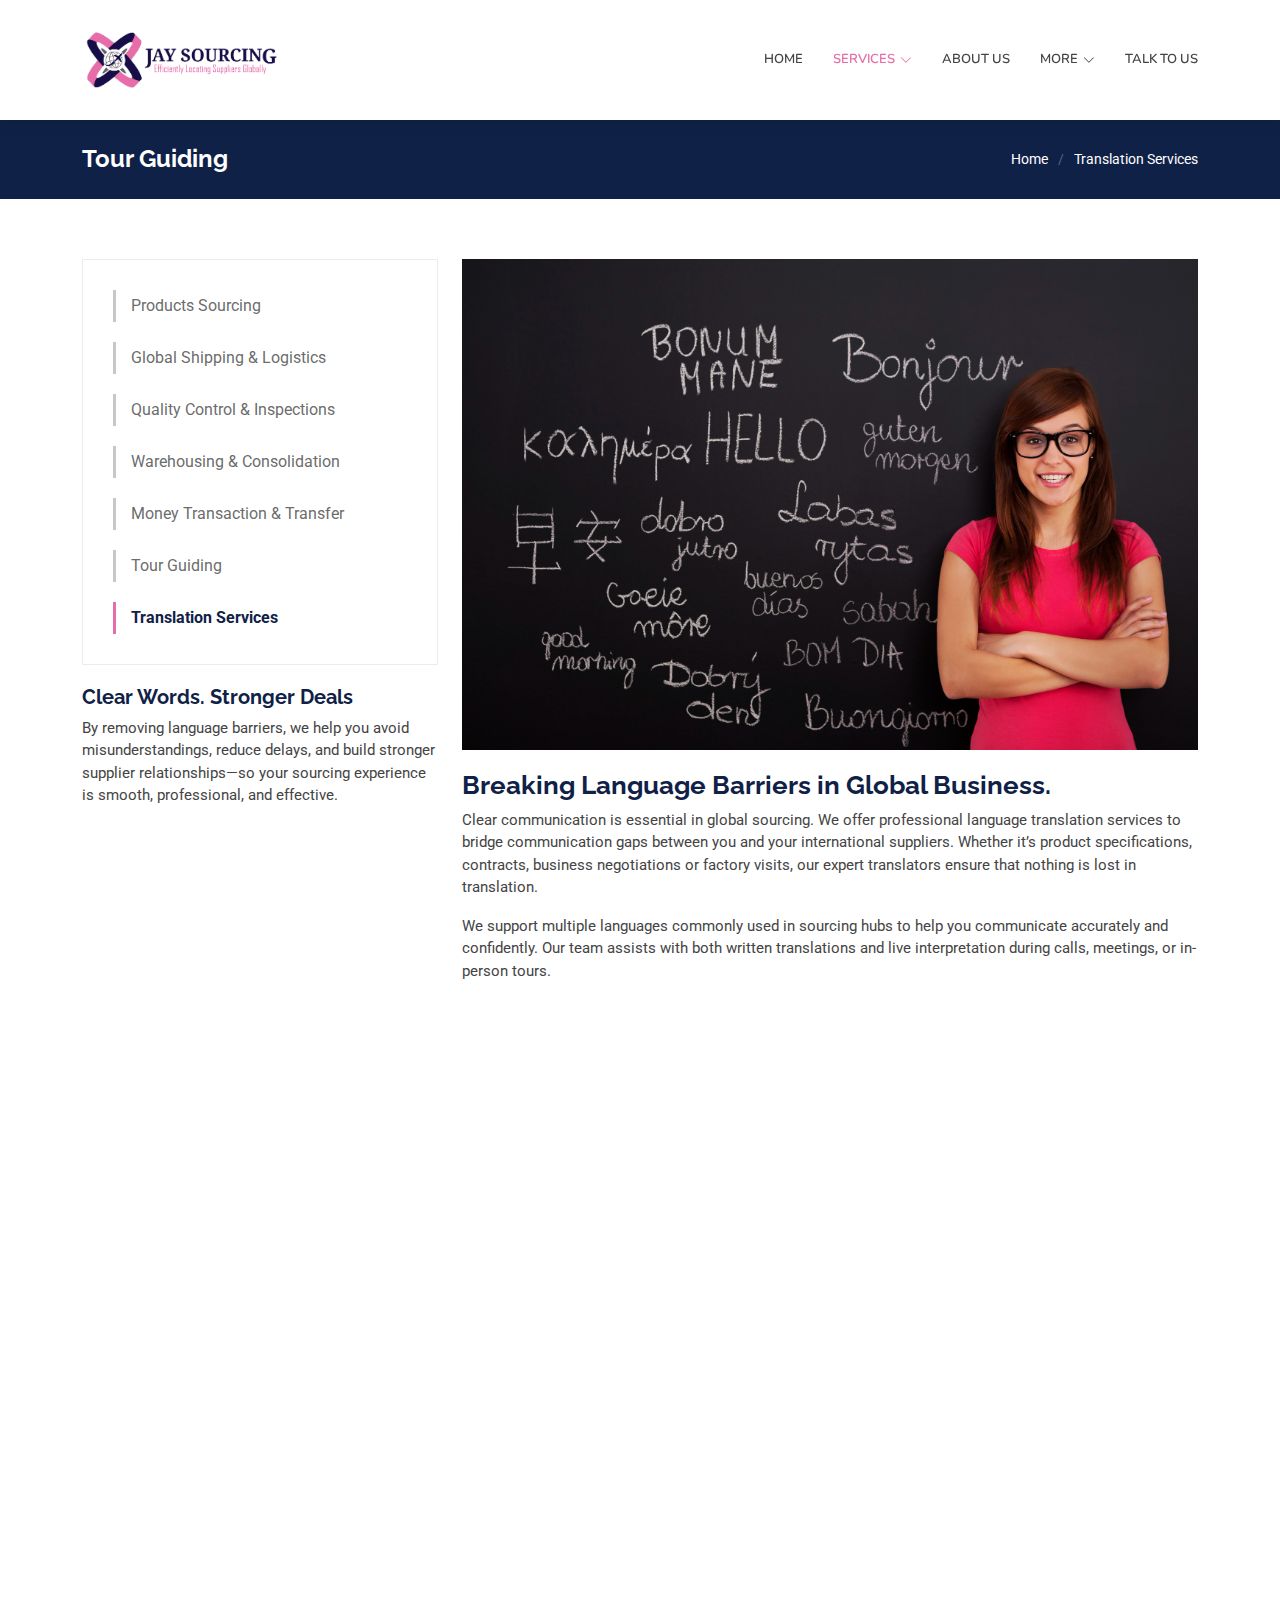
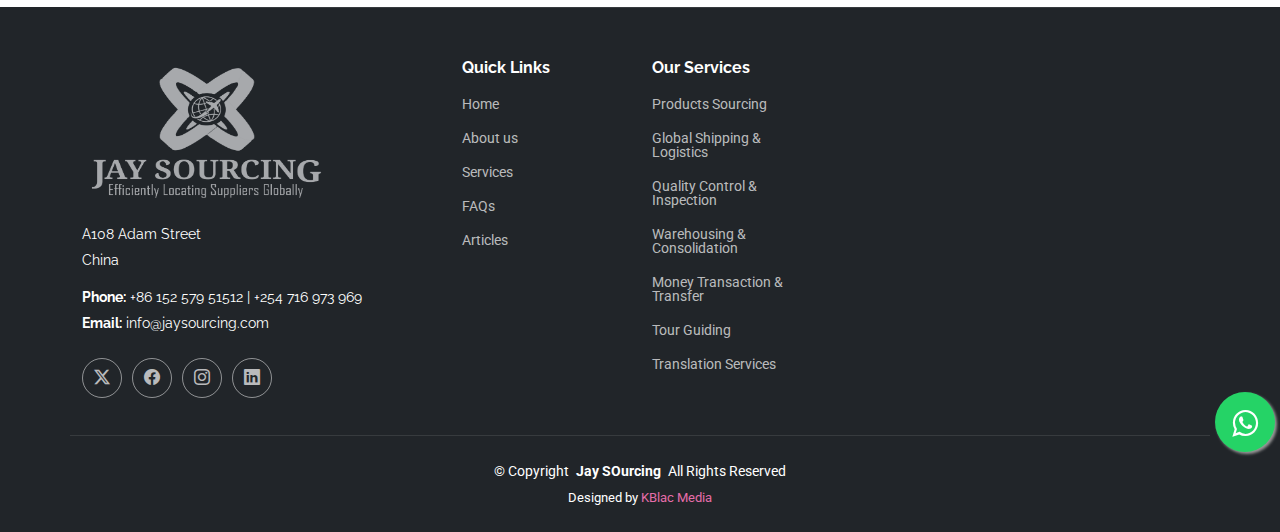
<file: service7.html>
<!DOCTYPE html>
<html lang="en">

<head>
  <meta charset="utf-8">
  <meta content="width=device-width, initial-scale=1.0" name="viewport">
  <title>Translation Services - Jay Sourcing</title>
  <meta name="description" content="">
  <meta name="keywords" content="">

  <!-- Favicons -->
  <link href="assets/img/lg_icon.png" rel="icon">
  <link href="assets/img/lg_icon.png" rel="apple-touch-icon">

  <!-- Fonts -->
  <link href="https://fonts.googleapis.com" rel="preconnect">
  <link href="https://fonts.gstatic.com" rel="preconnect" crossorigin>
  <link href="https://fonts.googleapis.com/css2?family=Roboto:ital,wght@0,100;0,300;0,400;0,500;0,700;0,900;1,100;1,300;1,400;1,500;1,700;1,900&family=Raleway:ital,wght@0,100;0,200;0,300;0,400;0,500;0,600;0,700;0,800;0,900;1,100;1,200;1,300;1,400;1,500;1,600;1,700;1,800;1,900&family=Nunito:ital,wght@0,200;0,300;0,400;0,500;0,600;0,700;0,800;0,900;1,200;1,300;1,400;1,500;1,600;1,700;1,800;1,900&display=swap" rel="stylesheet">

  <!-- Vendor CSS Files -->
  <link href="assets/vendor/bootstrap/css/bootstrap.min.css" rel="stylesheet">
  <link href="assets/vendor/bootstrap-icons/bootstrap-icons.css" rel="stylesheet">
  <link href="assets/vendor/aos/aos.css" rel="stylesheet">
  <link href="assets/vendor/glightbox/css/glightbox.min.css" rel="stylesheet">
  <link href="assets/vendor/swiper/swiper-bundle.min.css" rel="stylesheet">

  <!-- Main CSS File -->
  <link href="assets/css/main.css" rel="stylesheet">
 
</head>

<link rel="stylesheet" href="https://maxcdn.bootstrapcdn.com/font-awesome/4.5.0/css/font-awesome.min.css">
<a href="https://api.whatsapp.com/send?phone=+254726326203&text=Welcome to Jay Sourcing." class="float" target="_blank">
<i class="fa fa-whatsapp my-float"></i>
</a>

<body class="index-page">

  <header id="header" class="header d-flex align-items-center sticky-top">
    <div class="container position-relative d-flex align-items-center">

      <a href="index.html" class="logo d-flex align-items-center me-auto">
      <img src="assets/img/lg_landscape.png" alt="Jay Sourcing Logo _ Main" width="200" height="100">
        <h1 class="sitename"></h1><span></span>
      </a>

      <nav id="navmenu" class="navmenu">
        <ul>
          <li><a href="index.html" class="">Home</a></li>
		  <li class="dropdown"><a href="services.html" class="active"><span>Services</span> <i class="bi bi-chevron-down toggle-dropdown"></i></a>
            <ul>
              <li><a href="service1.html">Products Sourcing</a></li>
              <li><a href="service2.html"class="">Global Shipping & Logistics</a></li>
			  <li><a href="service3.html"class="">Quality Control & Inspection</a></li>
			  <li><a href="service4.html" class="">Warehousing & Consolidation</a></li>
			  <li><a href="service5.html" claSS="">Money Transaction & Transfer</a></li>
			  <li><a href="service6.html" class="">Tour Guiding</a></li>
			  <li><a href="service7.html"class="active">Translation Services</a></li>
		  </li>
		  </ul>		  
		  <li><a href="about.html">About Us</a></li>
		  <li class="dropdown"><a href="about.html" class=""><span>More</span> <i class="bi bi-chevron-down toggle-dropdown"></i></a>
            <ul>
              <li><a href="faq.html">FAQs</a></li>
              <li><a href="contact.html">Get A Quote</a></li>
			  <li><a href="404.html">Articles</a></li>
			  </ul>
		  </li>	
				<li><a href="contact.html">Talk To Us</a></li>		  
            
		</ul>		
        <i class="mobile-nav-toggle d-xl-none bi bi-list"></i>
      </nav>   
    </div>
  </header>

  <main class="main">

    <!-- Page Title -->
    <div class="page-title accent-background">
      <div class="container d-lg-flex justify-content-between align-items-center">
        <h1 class="mb-2 mb-lg-0">Tour Guiding</h1>
        <nav class="breadcrumbs">
          <ol>
            <li><a href="index.html">Home</a></li>
            <li class="current">Translation Services</li>
          </ol>
        </nav>
      </div>
    </div><!-- End Page Title -->

    <!-- Service Details Section -->
    <section id="service-details" class="service-details section">

      <div class="container">

        <div class="row gy-4">

          <div class="col-lg-4" data-aos="fade-up" data-aos-delay="100">
            <div class="services-list">
              <a href="service1.html">Products Sourcing</a>
              <a href="service2.html" class="">Global Shipping & Logistics</a>
              <a href="service3.html" class="">Quality Control & Inspections</a>
              <a href="service4.html" class="">Warehousing & Consolidation</a>
              <a href="service5.html" class="">Money Transaction & Transfer</a>
			  <a href="service6.html" class="">Tour Guiding</a>
			  <a href="service7.html" class="active">Translation Services</a>
            </div>

            <h4>Clear Words. Stronger Deals</h4>
            <p>By removing language barriers, we help you avoid misunderstandings, reduce delays, and build stronger supplier relationships—so your sourcing experience is smooth, professional, and effective.</p>
			<div class="col-lg-8" data-aos="fade-up" data-aos-delay="200">
	      <ul>
              <li><i class="bi bi-check-circle"></i> <span><b>Multilingual Support</b></span></li>
			  <p>Our team of skilled translators covers major sourcing languages. When sourcing your products, we ensure no information gets lost due to language barrier.
			  </p>
			  
              <li><i class="bi bi-check-circle"></i> <span><b>Business & Technical Accuracy</b></span></li>
			  <p>We specialize in translating business correspondence, contracts, product specifications, technical documents, invoices and shipping documents. Every translation is accurate, context-aware, and industry-specific.</p>			                
            </ul>
            
          </div>
          </div>

          <div class="col-lg-8" data-aos="fade-up" data-aos-delay="200">
          <img src="assets/img/language.jpg" alt="" class="img-fluid services-img">
            <h3>Breaking Language Barriers in Global Business.</h3>
            <p>
			Clear communication is essential in global sourcing. We offer professional language translation services to bridge communication gaps between you and your international suppliers. Whether it’s product
			specifications, contracts, business negotiations or factory visits, our expert translators ensure that nothing is lost in translation.
            </p>
			<p>
			We support multiple languages commonly used in sourcing hubs to help you communicate accurately and confidently. Our team assists with both written translations and live interpretation during calls, meetings, or in-person tours.</p>
			</p>
			</div>			
			
			<div class="col-lg-8" data-aos="fade-up" data-aos-delay="200">
	      <ul>
 			  <li><i class="bi bi-check-circle"></i> <span><b>Real-Time Interpretation</b></span></li>
			  <p>Need support during factory visits, supplier meetings, or virtual calls? Our live interpreters assist in real time — helping you communicate confidently and avoid misunderstandings.</p>
			  
              <li><i class="bi bi-check-circle"></i> <span><b>Cultural Understanding</b></span></li>
			  <p>We treat all documents and conversations with strict confidentiality. Our translation services are secure, reliable and handled by professionals with proven expertise</p>
			  
			   
			  
			   <li><i class="bi bi-check-circle"></i> <span><b>Confidential & Secure</b></span></li>
			  <p>Need support during factory visits, supplier meetings, or virtual calls? Our live interpreters assist in real time — helping you communicate confidently and avoid misunderstandings.</p>
			 </ul>
			
            <p>
            </p>
            <p>
            </p>
          </div>
		  </div>

        </div>

      </div>

    </section><!-- /Service Details Section -->

  </main>

  <footer id="footer" class="footer dark-background">

    <div class="container footer-top">
      <div class="row gy-4">
        <div class="col-lg-4 col-md-6 footer-about">
		 <a href="index.html">
      <img src="assets/img/lg_grey.png" alt="Jay Sourcing Logo _ Black" width="250" height="150">        
      </a>
          <div class="footer-contact pt-3">
            <p>A108 Adam Street</p>
            <p>China</p>
            <p class="mt-3"><strong>Phone:</strong> <span>+86 152 579 51512 | +254 716 973 969</span></p>
            <p><strong>Email:</strong> <span>info@jaysourcing.com</span></p>
          </div>
          <div class="social-links d-flex mt-4">
            <a href=""><i class="bi bi-twitter-x"></i></a>
            <a href=""><i class="bi bi-facebook"></i></a>
            <a href=""><i class="bi bi-instagram"></i></a>
            <a href=""><i class="bi bi-linkedin"></i></a>
          </div>
        </div>

        <div class="col-lg-2 col-md-3 footer-links">
          <h4>Quick Links</h4>
          <ul>
            <li><a href="index.html">Home</a></li>
            <li><a href="about.html">About us</a></li>
            <li><a href="services.html">Services</a></li>
            <li><a href="faq.html">FAQs</a></li>
			 <li><a href="404.html">Articles</a></li>
            
          </ul>
        </div>

        <div class="col-lg-2 col-md-3 footer-links">
          <h4>Our Services</h4>
          <ul>
            <li><a href="service1.html">Products Sourcing</a></li>
            <li><a href="service2.html">Global Shipping & Logistics</a></li>
            <li><a href="service3.html">Quality Control & Inspection</a></li>
            <li><a href="service4.html">Warehousing & Consolidation</a></li>
            <li><a href="service5.html">Money Transaction & Transfer</a></li>
			<li><a href="service6.html" class="">Tour Guiding</a></li>
			<li><a href="#" class="active">Translation Services</a></li>
          </ul>
        </div>

        

      </div>
    </div>

    <div class="container copyright text-center mt-4">
      <p>© <span>Copyright</span> <strong class="px-1 sitename">Jay SOurcing</strong> <span>All Rights Reserved</span></p>
      <div class="credits">        
        Designed by <a href="https://bootstrapmade.com/">KBlac Media</a>
      </div>
    </div>

  </footer>

  <!-- Scroll Top -->
  <a href="#" id="scroll-top" class="scroll-top d-flex align-items-center justify-content-center"><i class="bi bi-arrow-up-short"></i></a>

  <!-- Preloader -->
  <div id="preloader"></div>

  <!-- Vendor JS Files -->
  <script src="assets/vendor/bootstrap/js/bootstrap.bundle.min.js"></script>
  <script src="assets/vendor/php-email-form/validate.js"></script>
  <script src="assets/vendor/aos/aos.js"></script>
  <script src="assets/vendor/glightbox/js/glightbox.min.js"></script>
  <script src="assets/vendor/imagesloaded/imagesloaded.pkgd.min.js"></script>
  <script src="assets/vendor/isotope-layout/isotope.pkgd.min.js"></script>
  <script src="assets/vendor/waypoints/noframework.waypoints.js"></script>
  <script src="assets/vendor/swiper/swiper-bundle.min.js"></script>

  <!-- Main JS File -->
  <script src="assets/js/main.js"></script>

</body>

</html>
</file>
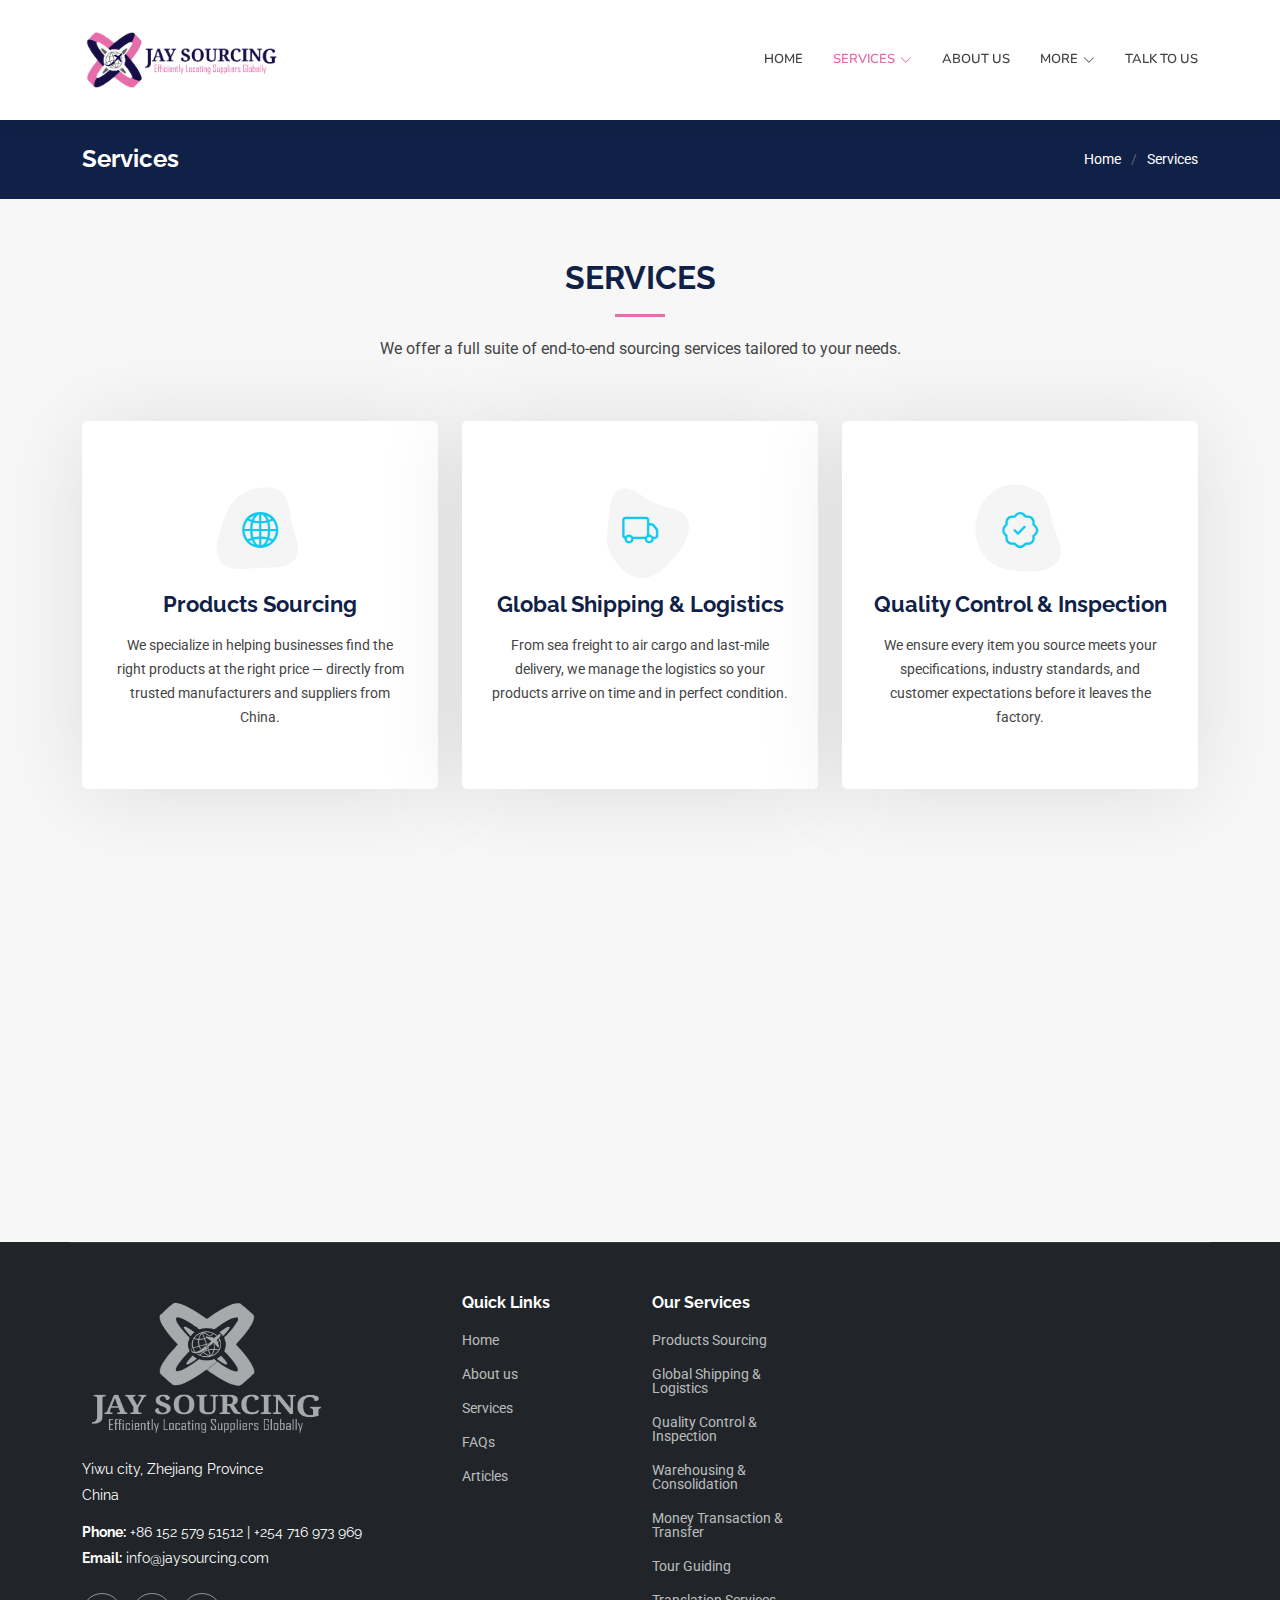
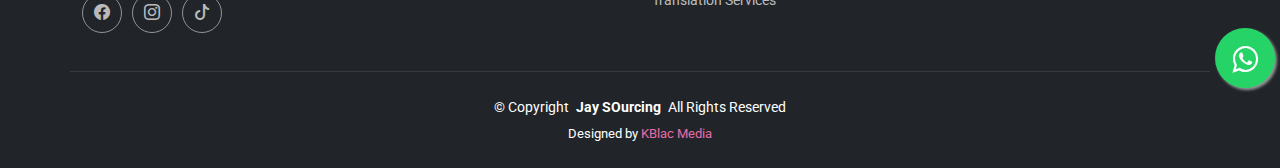
<file: services.html>
<!DOCTYPE html>
<html lang="en">

<head>
  <meta charset="utf-8">
  <meta content="width=device-width, initial-scale=1.0" name="viewport">
  <title>Services - Jay Sourcing</title>
  <meta name="description" content="">
  <meta name="keywords" content="">

  <!-- Favicons -->
  <link href="assets/img/lg_icon.png" rel="icon">
  <link href="assets/img/lg_icon.png" rel="apple-touch-icon">

  <!-- Fonts -->
  <link href="https://fonts.googleapis.com" rel="preconnect">
  <link href="https://fonts.gstatic.com" rel="preconnect" crossorigin>
  <link href="https://fonts.googleapis.com/css2?family=Roboto:ital,wght@0,100;0,300;0,400;0,500;0,700;0,900;1,100;1,300;1,400;1,500;1,700;1,900&family=Raleway:ital,wght@0,100;0,200;0,300;0,400;0,500;0,600;0,700;0,800;0,900;1,100;1,200;1,300;1,400;1,500;1,600;1,700;1,800;1,900&family=Nunito:ital,wght@0,200;0,300;0,400;0,500;0,600;0,700;0,800;0,900;1,200;1,300;1,400;1,500;1,600;1,700;1,800;1,900&display=swap" rel="stylesheet">

  <!-- Vendor CSS Files -->
  <link href="assets/vendor/bootstrap/css/bootstrap.min.css" rel="stylesheet">
  <link href="assets/vendor/bootstrap-icons/bootstrap-icons.css" rel="stylesheet">
  <link href="assets/vendor/aos/aos.css" rel="stylesheet">
  <link href="assets/vendor/glightbox/css/glightbox.min.css" rel="stylesheet">
  <link href="assets/vendor/swiper/swiper-bundle.min.css" rel="stylesheet">

  <!-- Main CSS File -->
  <link href="assets/css/main.css" rel="stylesheet">
 
</head>

<link rel="stylesheet" href="https://maxcdn.bootstrapcdn.com/font-awesome/4.5.0/css/font-awesome.min.css">
<a href="https://api.whatsapp.com/send?phone=+254726326203&text=Welcome to Jay Sourcing." class="float" target="_blank">
<i class="fa fa-whatsapp my-float"></i>
</a>

<body class="index-page">

  <header id="header" class="header d-flex align-items-center sticky-top">
    <div class="container position-relative d-flex align-items-center">

      <a href="index.html" class="logo d-flex align-items-center me-auto">
      <img src="assets/img/lg_landscape.png" alt="Jay Sourcing Logo _ Main" width="200" height="100">
        <h1 class="sitename"></h1><span></span>
      </a>

      <nav id="navmenu" class="navmenu">
        <ul>
          <li><a href="index.html">Home</a></li>
		  <li class="dropdown"><a href="#" class="active"><span>Services</span> <i class="bi bi-chevron-down toggle-dropdown"></i></a>
            <ul>
              <li><a href="service1.html">Products Sourcing</a></li>
              <li><a href="service2.html">Global Shipping & Logistics</a></li>
			  <li><a href="service3.html">Quality Control & Inspection</a></li>
			  <li><a href="service4.html">Warehousing & Consolidation</a></li>
			  <li><a href="service5.html">Money Transaction & Transfer</a></li>
			  <li><a href="service6.html">Tour Guiding</a></li>
			  <li><a href="service7.html">Translation Services</a></li>
		  </li>
		  </ul>		  
		  <li><a href="about.html">About Us</a></li>
		  <li class="dropdown"><a href="about.html" class=""><span>More</span> <i class="bi bi-chevron-down toggle-dropdown"></i></a>
            <ul>
              <li><a href="faq.html">FAQs</a></li>
              <li><a href="contact.html">Get A Quote</a></li>
			  <li><a href="404.html">Articles</a></li>
			  </ul>
		  </li>	
				<li><a href="contact.html">Talk To Us</a></li>		  
            
		</ul>		
        <i class="mobile-nav-toggle d-xl-none bi bi-list"></i>
      </nav>   
    </div>
  </header>

  <main class="main">

    <!-- Page Title -->
    <div class="page-title accent-background">
      <div class="container d-lg-flex justify-content-between align-items-center">
        <h1 class="mb-2 mb-lg-0">Services</h1>
        <nav class="breadcrumbs">
          <ol>
            <li><a href="index.html">Home</a></li>
            <li class="current">Services</li>
          </ol>
        </nav>
      </div>
    </div><!-- End Page Title -->

    <!-- Services Section -->
    <section id="services" class="services section light-background">
	<div class="container section-title" data-aos="fade-up">
        <h2>Services</h2>
        <p>We offer a full suite of end-to-end sourcing services tailored to your needs.</p>
      </div>
	

      <div class="container">
	  

        <div class="row gy-4">

          <div class="col-lg-4 col-md-6" data-aos="fade-up" data-aos-delay="100">
		  
            <div class="service-item item-cyan position-relative">
              <div class="icon">
                <svg width="100" height="100" viewBox="0 0 600 600" xmlns="http://www.w3.org/2000/svg">
                  <path stroke="none" stroke-width="0" fill="#f5f5f5" d="M300,521.0016835830174C376.1290562159157,517.8887921683347,466.0731472004068,529.7835943286574,510.70327084640275,468.03025145048787C554.3714126377745,407.6079735673963,508.03601936045806,328.9844924480964,491.2728898941984,256.3432110539036C474.5976632858925,184.082847569629,479.9380746630129,96.60480741107993,416.23090153303,58.64404602377083C348.86323505073057,18.502131276798302,261.93793281208167,40.57373210992963,193.5410806939664,78.93577620505333C130.42746243093433,114.334589627462,98.30271207620316,179.96522072025542,76.75703585869454,249.04625023123273C51.97151888228291,328.5150500222984,13.704378332031375,421.85034740162234,66.52175969318436,486.19268352777647C119.04800174914682,550.1803526380478,217.28368757567262,524.383925680826,300,521.0016835830174"></path>
                </svg>
                <i class="bi bi-globe2"></i>
              </div>
              <a href="service1.html" class="stretched-link">
                <h3>Products Sourcing</h3>
              </a>
              <p> We specialize in helping businesses find the right products at the right price — directly from trusted manufacturers and suppliers from China.</p>
            </div>
          </div><!-- End Service Item -->

          <div class="col-lg-4 col-md-6" data-aos="fade-up" data-aos-delay="200">
            <div class="service-item item-cyan position-relative">
              <div class="icon">
                <svg width="100" height="100" viewBox="0 0 600 600" xmlns="http://www.w3.org/2000/svg">
                  <path stroke="none" stroke-width="0" fill="#f5f5f5" d="M300,582.0697525312426C382.5290701553225,586.8405444964366,449.9789794690241,525.3245884688669,502.5850820975895,461.55621195738473C556.606425686781,396.0723002908107,615.8543463187945,314.28637112970534,586.6730223649479,234.56875336149918C558.9533121215079,158.8439757836574,454.9685369536778,164.00468322053177,381.49747125262974,130.76875717737553C312.15926192815925,99.40240125094834,248.97055460311594,18.661163978235184,179.8680185752513,50.54337015887873C110.5421016452524,82.52863877960104,119.82277516462835,180.83849132639028,109.12597500060166,256.43424936330496C100.08760227029461,320.3096726198365,92.17705696193138,384.0621239912766,124.79988738764834,439.7174275375508C164.83382741302287,508.01625554203684,220.96474134820875,577.5009287672846,300,582.0697525312426"></path>
                </svg>
                <i class="bi bi-truck"></i>
              </div>
              <a href="service2.html" class="stretched-link">
                <h3>Global Shipping & Logistics</h3>
              </a>
              <p>From sea freight to air cargo and last-mile delivery, we manage the logistics so your products arrive on time and in perfect condition.</p>
            </div>
          </div><!-- End Service Item -->

          <div class="col-lg-4 col-md-6" data-aos="fade-up" data-aos-delay="300">
            <div class="service-item item-cyan position-relative">
              <div class="icon">
                <svg width="100" height="100" viewBox="0 0 600 600" xmlns="http://www.w3.org/2000/svg">
                  <path stroke="none" stroke-width="0" fill="#f5f5f5" d="M300,541.5067337569781C382.14930387511276,545.0595476570109,479.8736841581634,548.3450877840088,526.4010558755058,480.5488172755941C571.5218469581645,414.80211281144784,517.5187510058486,332.0715597781072,496.52539010469104,255.14436215662573C477.37192572678356,184.95920475031193,473.57363656557914,105.61284051026155,413.0603344069578,65.22779650032875C343.27470386102294,18.654635553484475,251.2091493199835,5.337323636656869,175.0934190732945,40.62881213300186C97.87086631185822,76.43348514350839,51.98124368387456,156.15599469081315,36.44837278890362,239.84606092416172C21.716077023791087,319.22268207091537,43.775223500013084,401.1760424656574,96.891909868211,461.97329694683043C147.22146801428983,519.5804099606455,223.5754009179313,538.201503339737,300,541.5067337569781"></path>
                </svg>
                <i class="bi bi-patch-check"></i>
              </div>
              <a href="service3.html" class="stretched-link">
                <h3>Quality Control & Inspection</h3>
              </a>
              <p>We ensure every item you source meets your specifications, industry standards, and customer expectations before it leaves the factory.</p>
            </div>
          </div><!-- End Service Item -->

          <div class="col-lg-4 col-md-6" data-aos="fade-up" data-aos-delay="400">
            <div class="service-item item-pink position-relative">
              <div class="icon">
                <svg width="100" height="100" viewBox="0 0 600 600" xmlns="http://www.w3.org/2000/svg">
                  <path stroke="none" stroke-width="0" fill="#f5f5f5" d="M300,503.46388370962813C374.79870501325706,506.71871716319447,464.8034551963731,527.1746412648533,510.4981551193396,467.86667711651364C555.9287308511215,408.9015244558933,512.6030010748507,327.5744911775523,490.211057578863,256.5855673507754C471.097692560561,195.9906835881958,447.69079081568157,138.11976852964426,395.19560036434837,102.3242989838813C329.3053358748298,57.3949838291264,248.02791733380457,8.279543830951368,175.87071277845988,42.242879143198664C103.41431057327972,76.34704239035025,93.79494320519305,170.9812938413882,81.28167332365135,250.07896920659033C70.17666984294237,320.27484674793965,64.84698225790005,396.69656628748305,111.28512138212992,450.4950937839243C156.20124167950087,502.5303643271138,231.32542653798444,500.4755392045468,300,503.46388370962813"></path>
                </svg>
                <i class="bi bi-buildings"></i>
              </div>
              <a href="service4.html" class="stretched-link">
                <h3>Warehousing & Consolidation</h3>
              </a>
              <p>We offer flexible warehousing options in key global hubs to optimize your supply chain.</p>
              <a href="service4.html" class="stretched-link"></a>
            </div>
          </div><!-- End Service Item -->

          <div class="col-lg-4 col-md-6" data-aos="fade-up" data-aos-delay="500">
            <div class="service-item item-pink position-relative">
              <div class="icon">
                <svg width="100" height="100" viewBox="0 0 600 600" xmlns="http://www.w3.org/2000/svg">
                  <path stroke="none" stroke-width="0" fill="#f5f5f5" d="M300,532.3542879108572C369.38199826031484,532.3153073249985,429.10787420159085,491.63046689027357,474.5244479745417,439.17860296908856C522.8885846962883,383.3225815378663,569.1668002868075,314.3205725914397,550.7432151929288,242.7694973846089C532.6665558377875,172.5657663291529,456.2379748765914,142.6223662098291,390.3689995646985,112.34683881706744C326.66090330228417,83.06452184765237,258.84405631176094,53.51806209861945,193.32584062364296,78.48882559362697C121.61183558270385,105.82097193414197,62.805066853699245,167.19869350419734,48.57481801355237,242.6138429142374C34.843463184063346,315.3850353017275,76.69343916112496,383.4422959591041,125.22947124332185,439.3748458443577C170.7312796277747,491.8107796887764,230.57421082200815,532.3932930995766,300,532.3542879108572"></path>
                </svg>
                <i class="bi bi-cash-coin"></i>
              </div>
              <a href="service5.html" class="stretched-link">
                <h3>Money Transaction & Transfer</h3>
              </a>
              <p>We have streamlined the entire payment and transfer process, ensuring a hassle-free experience for both buyers and suppliers..</p>
              <a href="service5.html" class="stretched-link"></a>
            </div>
          </div><!-- End Service Item -->

          <div class="col-lg-4 col-md-6" data-aos="fade-up" data-aos-delay="600">
            <div class="service-item item-pink position-relative">
              <div class="icon">
                <svg width="100" height="100" viewBox="0 0 600 600" xmlns="http://www.w3.org/2000/svg">
                  <path stroke="none" stroke-width="0" fill="#f5f5f5" d="M300,566.797414625762C385.7384707136149,576.1784315230908,478.7894351017131,552.8928747891023,531.9192734346935,484.94944893311C584.6109503024035,417.5663521118492,582.489472248146,322.67544863468447,553.9536738515405,242.03673114598146C529.1557734026468,171.96086150256528,465.24506316201064,127.66468636344209,395.9583748389544,100.7403814666027C334.2173773831606,76.7482773500951,269.4350130405921,84.62216499799875,207.1952322260088,107.2889140133804C132.92018162631612,134.33871894543012,41.79353780512637,160.00259165414826,22.644507872594943,236.69541883565114C3.319112789854554,314.0945973066697,72.72355303640163,379.243833228382,124.04198916343866,440.3218312028393C172.9286146004772,498.5055451809895,224.45579914871206,558.5317968840102,300,566.797414625762"></path>
                </svg>
                <i class="bi bi-map"></i>
              </div>
              <a href="service6.html" class="stretched-link">
                <h3>Tour Guiding</h3>
              </a>
              <p>Whether you're visiting factories, meeting suppliers or exploring local markets, our expert tour guiding services ensure your trip is smooth, productive, and insightful.</p>
              <a href="service6.html" class="stretched-link"></a>
            </div>
          </div><!-- End Service Item -->

        </div>

      </div>

    </section><!-- /Services Section -->

    <!-- Features Section -->

  </main>

  <footer id="footer" class="footer dark-background">

    <div class="container footer-top">
      <div class="row gy-4">
        <div class="col-lg-4 col-md-6 footer-about">
		 <a href="index.html">
      <img src="assets/img/lg_grey.png" alt="Jay Sourcing Logo _ Black" width="250" height="150">        
      </a>
          <div class="footer-contact pt-3">
            <p>Yiwu city, Zhejiang Province</p>
            <p>China</p>
            <p class="mt-3"><strong>Phone:</strong> <span>+86 152 579 51512 | +254 716 973 969</span></p>
            <p><strong>Email:</strong> <span>info@jaysourcing.com</span></p>
          </div>
          <div class="social-links d-flex mt-4">
            <a href="https://www.facebook.com/profile.php?id=100076215699814" target="_blank"><i class="bi bi-facebook"></i></a>
            <a href="https://www.instagram.com/jaysourcing?igsh=OHM5cW9zM2kwNHRp" target="_blank"><i class="bi bi-instagram"></i></a>
            <a href="https://vm.tiktok.com/ZMSXGTtT8/"><i class="bi bi-tiktok" target="_blank"></i></a>
          </div>
        </div>

        <div class="col-lg-2 col-md-3 footer-links">
          <h4>Quick Links</h4>
          <ul>
            <li><a href="index.html">Home</a></li>
            <li><a href="about.html">About us</a></li>
            <li><a href="services.html">Services</a></li>
            <li><a href="faq.html">FAQs</a></li>
			 <li><a href="404.html">Articles</a></li>
            
          </ul>
        </div>

        <div class="col-lg-2 col-md-3 footer-links">
          <h4>Our Services</h4>
          <ul>
            <li><a href="service1.html">Products Sourcing</a></li>
            <li><a href="service2.html">Global Shipping & Logistics</a></li>
            <li><a href="service3.html">Quality Control & Inspection</a></li>
            <li><a href="service4.html">Warehousing & Consolidation</a></li>
            <li><a href="service5.html">Money Transaction & Transfer</a></li>
			<li><a href="service6.html">Tour Guiding</a></li>
			<li><a href="service7.html">Translation Services</a></li>
          </ul>
        </div>

        

      </div>
    </div>

    <div class="container copyright text-center mt-4">
      <p>© <span>Copyright</span> <strong class="px-1 sitename">Jay SOurcing</strong> <span>All Rights Reserved</span></p>
      <div class="credits">        
        Designed by <a href="https://bootstrapmade.com/">KBlac Media</a>
      </div>
    </div>

  </footer>

  <!-- Scroll Top -->
  <a href="#" id="scroll-top" class="scroll-top d-flex align-items-center justify-content-center"><i class="bi bi-arrow-up-short"></i></a>

  <!-- Preloader -->
  <div id="preloader"></div>

  <!-- Vendor JS Files -->
  <script src="assets/vendor/bootstrap/js/bootstrap.bundle.min.js"></script>
  <script src="assets/vendor/php-email-form/validate.js"></script>
  <script src="assets/vendor/aos/aos.js"></script>
  <script src="assets/vendor/glightbox/js/glightbox.min.js"></script>
  <script src="assets/vendor/imagesloaded/imagesloaded.pkgd.min.js"></script>
  <script src="assets/vendor/isotope-layout/isotope.pkgd.min.js"></script>
  <script src="assets/vendor/waypoints/noframework.waypoints.js"></script>
  <script src="assets/vendor/swiper/swiper-bundle.min.js"></script>

  <!-- Main JS File -->
  <script src="assets/js/main.js"></script>

</body>

</html>
</file>
<file: assets/css/main.css>
/* Fonts */
.float{
	position:fixed;
	width:60px;
	height:60px;
	bottom:80px;
	right:5px;
	background-color:#25d366;
	color:#FFF;
	border-radius:50px;
	text-align:center;
  font-size:30px;
	box-shadow: 2px 2px 3px #999;
  z-index:100;
}

.my-float{
	margin-top:16px;
}


:root {
  --default-font: "Roboto",  system-ui, -apple-system, "Segoe UI", Roboto, "Helvetica Neue", Arial, "Noto Sans", "Liberation Sans", sans-serif, "Apple Color Emoji", "Segoe UI Emoji", "Segoe UI Symbol", "Noto Color Emoji";
  --heading-font: "Raleway",  sans-serif;
  --nav-font: "Nunito",  sans-serif;
}

/* Global Colors - The following color variables are used throughout the website. Updating them here will change the color scheme of the entire website */
:root { 
  --background-color: #ffffff; /* Background color for the entire website, including individual sections */
  --default-color: #444444; /* Default color used for the majority of the text content across the entire website */
  --heading-color: #102147; /* Color for headings, subheadings and title throughout the website */
  --accent-color: #E56DA9; /* Accent color that represents your brand on the website. It's used for buttons, links, and other elements that need to stand out */
  --surface-color: #ffffff; /* The surface color is used as a background of boxed elements within sections, such as cards, icon boxes, or other elements that require a visual separation from the global background. */
  --contrast-color: #ffffff; /* Contrast color for text, ensuring readability against backgrounds of accent, heading, or default colors. */
}

/* Nav Menu Colors - The following color variables are used specifically for the navigation menu. They are separate from the global colors to allow for more customization options */
:root {
  --nav-color: #444444;  /* The default color of the main navmenu links */
  --nav-hover-color: #E56DA9; /* Applied to main navmenu links when they are hovered over or active */
  --nav-mobile-background-color: #ffffff; /* Used as the background color for mobile navigation menu */
  --nav-dropdown-background-color: #ffffff; /* Used as the background color for dropdown items that appear when hovering over primary navigation items */
  --nav-dropdown-color: #444444; /* Used for navigation links of the dropdown items in the navigation menu. */
  --nav-dropdown-hover-color: #E56DA9; /* Similar to --nav-hover-color, this color is applied to dropdown navigation links when they are hovered over. */
}

/* Color Presets - These classes override global colors when applied to any section or element, providing reuse of the sam color scheme. */

.light-background {
  --background-color: #f7f7f7;
  --surface-color: #ffffff;
}

.dark-background {
  --background-color: #060606;
  --default-color: #ffffff;
  --heading-color: #ffffff;
  --surface-color: #252525;
  --contrast-color: #ffffff;
}

.accent-background {
  --background-color: #102147;
  --default-color: #ffffff;
  --heading-color: #ffffff;
  --accent-color: #ffffff;
  --surface-color: #2ae149;
  --contrast-color: #ffffff;
}

/* Smooth scroll */
:root {
  scroll-behavior: smooth;
}

/*--------------------------------------------------------------
# General Styling & Shared Classes
--------------------------------------------------------------*/
body {
  color: var(--default-color);
  background-color: var(--background-color);
  font-family: var(--default-font);
}

a {
  color: var(--accent-color);
  text-decoration: none;
  transition: 0.3s;
}

a:hover {
  color: color-mix(in srgb, var(--accent-color), transparent 25%);
  text-decoration: none;
}

h1,
h2,
h3,
h4,
h5,
h6 {
  color: var(--heading-color);
  font-family: var(--heading-font);
}

/* PHP Email Form Messages
------------------------------*/
.php-email-form .error-message {
  display: none;
  background: #df1529;
  color: #ffffff;
  text-align: left;
  padding: 15px;
  margin-bottom: 24px;
  font-weight: 600;
}

.php-email-form .sent-message {
  display: none;
  color: #ffffff;
  background: #059652;
  text-align: center;
  padding: 15px;
  margin-bottom: 24px;
  font-weight: 600;
}

.php-email-form .loading {
  display: none;
  background: var(--surface-color);
  text-align: center;
  padding: 15px;
  margin-bottom: 24px;
}

.php-email-form .loading:before {
  content: "";
  display: inline-block;
  border-radius: 50%;
  width: 24px;
  height: 24px;
  margin: 0 10px -6px 0;
  border: 3px solid var(--accent-color);
  border-top-color: var(--surface-color);
  animation: php-email-form-loading 1s linear infinite;
}

@keyframes php-email-form-loading {
  0% {
    transform: rotate(0deg);
  }

  100% {
    transform: rotate(360deg);
  }
}

/*--------------------------------------------------------------
# Global Header
--------------------------------------------------------------*/
.header {
  color: var(--default-color);
  background-color: var(--background-color);
  padding: 10px 0;
  transition: all 0.5s;
  z-index: 997;
  box-shadow: 0px 0 18px rgba(0, 0, 0, 0.1);
}

.header .logo {
  line-height: 1;
}

.header .logo img {
  max-height: 150px;
  margin-right: 8px;
}

.header .logo h1 {
  font-size: 26px;
  margin: 0;
  font-weight: 700;
  text-transform: uppercase;
  color: var(--heading-color);
}

.header .logo span {
  color: var(--accent-color);
  font-size: 26px;
  font-weight: 700;
}

.header .header-social-links {
  padding: 0 0 0 15px;
}

.header .header-social-links a {
  color: color-mix(in srgb, var(--default-color), transparent 40%);
  padding-left: 10px;
  display: inline-block;
  transition: 0.3s;
  font-size: 16px;
}

.header .header-social-links a:hover {
  color: var(--accent-color);
}

.header .header-social-links a i {
  line-height: 0px;
}

@media (max-width: 1200px) {
  .header .logo {
    order: 1;
  }

  .header .logo h1 {
    font-size: 24px;
  }

  .header .header-social-links {
    order: 2;
    padding: 0 15px 0 0;
  }

  .header .navmenu {
    order: 3;
  }
}

/*--------------------------------------------------------------
# Navigation Menu
--------------------------------------------------------------*/
/* Navmenu - Desktop */
@media (min-width: 1200px) {
  .navmenu {
    padding: 0;
  }

  .navmenu ul {
    margin: 0;
    padding: 0;
    display: flex;
    list-style: none;
    align-items: center;
  }

  .navmenu li {
    position: relative;
  }

  .navmenu a,
  .navmenu a:focus {
    color: var(--nav-color);
    padding: 18px 15px;
    font-size: 13px;
    font-family: var(--nav-font);
    text-transform: uppercase;
    font-weight: 600;
    display: flex;
    align-items: center;
    justify-content: space-between;
    white-space: nowrap;
    transition: 0.3s;
  }

  .navmenu a i,
  .navmenu a:focus i {
    font-size: 12px;
    line-height: 0;
    margin-left: 5px;
    transition: 0.3s;
  }

  .navmenu li:last-child a {
    padding-right: 0;
  }

  .navmenu li:hover>a,
  .navmenu .active,
  .navmenu .active:focus {
    color: var(--nav-hover-color);
  }

  .navmenu .dropdown ul {
    margin: 0;
    padding: 10px 0;
    background: var(--nav-dropdown-background-color);
    display: block;
    position: absolute;
    visibility: hidden;
    left: 14px;
    top: 130%;
    opacity: 0;
    transition: 0.3s;
    border-radius: 4px;
    z-index: 99;
    box-shadow: 0px 0px 30px rgba(0, 0, 0, 0.1);
  }

  .navmenu .dropdown ul li {
    min-width: 200px;
  }

  .navmenu .dropdown ul a {
    padding: 10px 20px;
    font-size: 15px;
    text-transform: none;
    color: var(--nav-dropdown-color);
  }

  .navmenu .dropdown ul a i {
    font-size: 12px;
  }

  .navmenu .dropdown ul a:hover,
  .navmenu .dropdown ul .active:hover,
  .navmenu .dropdown ul li:hover>a {
    color: var(--nav-dropdown-hover-color);
  }

  .navmenu .dropdown:hover>ul {
    opacity: 1;
    top: 100%;
    visibility: visible;
  }

  .navmenu .dropdown .dropdown ul {
    top: 0;
    left: -90%;
    visibility: hidden;
  }

  .navmenu .dropdown .dropdown:hover>ul {
    opacity: 1;
    top: 0;
    left: -100%;
    visibility: visible;
  }
}

/* Navmenu - Mobile */
@media (max-width: 1199px) {
  .mobile-nav-toggle {
    color: var(--nav-color);
    font-size: 28px;
    line-height: 0;
    margin-right: 10px;
    cursor: pointer;
    transition: color 0.3s;
  }

  .navmenu {
    padding: 0;
    z-index: 9997;
  }

  .navmenu ul {
    display: none;
    list-style: none;
    position: absolute;
    inset: 60px 20px 20px 20px;
    padding: 10px 0;
    margin: 0;
    border-radius: 6px;
    background-color: var(--nav-mobile-background-color);
    overflow-y: auto;
    transition: 0.3s;
    z-index: 9998;
    box-shadow: 0px 0px 30px rgba(0, 0, 0, 0.1);
  }

  .navmenu a,
  .navmenu a:focus {
    color: var(--nav-dropdown-color);
    padding: 10px 20px;
    font-family: var(--nav-font);
    font-size: 17px;
    font-weight: 500;
    display: flex;
    align-items: center;
    justify-content: space-between;
    white-space: nowrap;
    transition: 0.3s;
  }

  .navmenu a i,
  .navmenu a:focus i {
    font-size: 12px;
    line-height: 0;
    margin-left: 5px;
    width: 30px;
    height: 30px;
    display: flex;
    align-items: center;
    justify-content: center;
    border-radius: 50%;
    transition: 0.3s;
    background-color: color-mix(in srgb, var(--accent-color), transparent 90%);
  }

  .navmenu a i:hover,
  .navmenu a:focus i:hover {
    background-color: var(--accent-color);
    color: var(--contrast-color);
  }

  .navmenu a:hover,
  .navmenu .active,
  .navmenu .active:focus {
    color: var(--nav-dropdown-hover-color);
  }

  .navmenu .active i,
  .navmenu .active:focus i {
    background-color: var(--accent-color);
    color: var(--contrast-color);
    transform: rotate(180deg);
  }

  .navmenu .dropdown ul {
    position: static;
    display: none;
    z-index: 99;
    padding: 10px 0;
    margin: 10px 20px;
    background-color: var(--nav-dropdown-background-color);
    border: 1px solid color-mix(in srgb, var(--default-color), transparent 90%);
    box-shadow: none;
    transition: all 0.5s ease-in-out;
  }

  .navmenu .dropdown ul ul {
    background-color: rgba(33, 37, 41, 0.1);
  }

  .navmenu .dropdown>.dropdown-active {
    display: block;
    background-color: rgba(33, 37, 41, 0.03);
  }

  .mobile-nav-active {
    overflow: hidden;
  }

  .mobile-nav-active .mobile-nav-toggle {
    color: #fff;
    position: absolute;
    font-size: 32px;
    top: 15px;
    right: 15px;
    margin-right: 0;
    z-index: 9999;
  }

  .mobile-nav-active .navmenu {
    position: fixed;
    overflow: hidden;
    inset: 0;
    background: rgba(33, 37, 41, 0.8);
    transition: 0.3s;
  }

  .mobile-nav-active .navmenu>ul {
    display: block;
  }
}

/*--------------------------------------------------------------
# Global Footer
--------------------------------------------------------------*/
.footer {
  color: var(--default-color);
  background-color: var(--background-color);
  font-size: 14px;
  position: relative;
}

.footer .footer-top {
  padding-top: 50px;
  border-top: 1px solid color-mix(in srgb, var(--default-color), transparent 90%);
}

.footer .footer-about .logo {
  line-height: 1;
  margin-bottom: 25px;
}

.footer .footer-about .logo img {
  max-height: 40px;
  margin-right: 6px;
}

.footer .footer-about .logo span {
  font-size: 26px;
  font-weight: 700;
  letter-spacing: 1px;
  font-family: var(--heading-font);
  color: var(--heading-color);
}

.footer .footer-about p {
  font-size: 14px;
  font-family: var(--heading-font);
}

.footer .social-links a {
  display: flex;
  align-items: center;
  justify-content: center;
  width: 40px;
  height: 40px;
  border-radius: 50%;
  border: 1px solid color-mix(in srgb, var(--default-color), transparent 50%);
  font-size: 16px;
  color: color-mix(in srgb, var(--default-color), transparent 30%);
  margin-right: 10px;
  transition: 0.3s;
}

.footer .social-links a:hover {
  color: var(--accent-color);
  border-color: var(--accent-color);
}

.footer h4 {
  font-size: 16px;
  font-weight: bold;
  position: relative;
  padding-bottom: 12px;
}

.footer .footer-links {
  margin-bottom: 30px;
}

.footer .footer-links ul {
  list-style: none;
  padding: 0;
  margin: 0;
}

.footer .footer-links ul i {
  padding-right: 2px;
  font-size: 12px;
  line-height: 0;
}

.footer .footer-links ul li {
  padding: 10px 0;
  display: flex;
  align-items: center;
}

.footer .footer-links ul li:first-child {
  padding-top: 0;
}

.footer .footer-links ul a {
  color: color-mix(in srgb, var(--default-color), transparent 30%);
  display: inline-block;
  line-height: 1;
}

.footer .footer-links ul a:hover {
  color: var(--accent-color);
}

.footer .footer-contact p {
  margin-bottom: 5px;
}

.footer .footer-newsletter .newsletter-form {
  margin-top: 30px;
  margin-bottom: 15px;
  padding: 6px 8px;
  position: relative;
  border-radius: 4px;
  border: 1px solid color-mix(in srgb, var(--default-color), transparent 80%);
  display: flex;
  background-color: var(--surface-color);
  transition: 0.3s;
}

.footer .footer-newsletter .newsletter-form:focus-within {
  border-color: var(--accent-color);
}

.footer .footer-newsletter .newsletter-form input[type=email] {
  border: 0;
  padding: 4px;
  width: 100%;
  background-color: var(--surface-color);
  color: var(--default-color);
}

.footer .footer-newsletter .newsletter-form input[type=email]:focus-visible {
  outline: none;
}

.footer .footer-newsletter .newsletter-form input[type=submit] {
  border: 0;
  font-size: 16px;
  padding: 0 20px;
  margin: -7px -8px -7px 0;
  background: var(--accent-color);
  color: var(--contrast-color);
  transition: 0.3s;
  border-radius: 0 4px 4px 0;
}

.footer .footer-newsletter .newsletter-form input[type=submit]:hover {
  background: color-mix(in srgb, var(--accent-color), transparent 20%);
}

.footer .copyright {
  padding: 25px 0;
  border-top: 1px solid color-mix(in srgb, var(--default-color), transparent 90%);
}

.footer .copyright p {
  margin-bottom: 0;
}

.footer .credits {
  margin-top: 6px;
  font-size: 13px;
}

/*--------------------------------------------------------------
# Preloader
--------------------------------------------------------------*/
#preloader {
  position: fixed;
  inset: 0;
  z-index: 999999;
  overflow: hidden;
  background: var(--background-color);
  transition: all 0.6s ease-out;
}

#preloader:before {
  content: "";
  position: fixed;
  top: calc(50% - 30px);
  left: calc(50% - 30px);
  border: 6px solid #ffffff;
  border-color: var(--accent-color) transparent var(--accent-color) transparent;
  border-radius: 50%;
  width: 60px;
  height: 60px;
  animation: animate-preloader 1.5s linear infinite;
}

@keyframes animate-preloader {
  0% {
    transform: rotate(0deg);
  }

  100% {
    transform: rotate(360deg);
  }
}

/*--------------------------------------------------------------
# Scroll Top Button
--------------------------------------------------------------*/
.scroll-top {
  position: fixed;
  visibility: hidden;
  opacity: 0;
  right: 15px;
  bottom: 15px;
  z-index: 99999;
  background-color: var(--accent-color);
  width: 40px;
  height: 40px;
  border-radius: 4px;
  transition: all 0.4s;
}

.scroll-top i {
  font-size: 24px;
  color: var(--contrast-color);
  line-height: 0;
}

.scroll-top:hover {
  background-color: color-mix(in srgb, var(--accent-color), transparent 20%);
  color: var(--contrast-color);
}

.scroll-top.active {
  visibility: visible;
  opacity: 1;
}

/*--------------------------------------------------------------
# Disable aos animation delay on mobile devices
--------------------------------------------------------------*/
@media screen and (max-width: 768px) {
  [data-aos-delay] {
    transition-delay: 0 !important;
  }
}

/*--------------------------------------------------------------
# Global Page Titles & Breadcrumbs
--------------------------------------------------------------*/
.page-title {
  color: var(--default-color);
  background-color: var(--background-color);
  padding: 25px 0;
  position: relative;
}

.page-title h1 {
  font-size: 24px;
  font-weight: 700;
}

.page-title .breadcrumbs ol {
  display: flex;
  flex-wrap: wrap;
  list-style: none;
  padding: 0;
  margin: 0;
  font-size: 14px;
  font-weight: 400;
}

.page-title .breadcrumbs ol li+li {
  padding-left: 10px;
}

.page-title .breadcrumbs ol li+li::before {
  content: "/";
  display: inline-block;
  padding-right: 10px;
  color: color-mix(in srgb, var(--default-color), transparent 70%);
}

/*--------------------------------------------------------------
# Global Sections
--------------------------------------------------------------*/
section,
.section {
  color: var(--default-color);
  background-color: var(--background-color);
  padding: 60px 0;
  scroll-margin-top: 100px;
  overflow: clip;
}

@media (max-width: 1199px) {

  section,
  .section {
    scroll-margin-top: 66px;
  }
}

/*--------------------------------------------------------------
# Global Section Titles
--------------------------------------------------------------*/
.section-title {
  text-align: center;
  padding-bottom: 60px;
  position: relative;
}

.section-title h2 {
  font-size: 32px;
  font-weight: 700;
  margin-bottom: 20px;
  text-transform: uppercase;
  padding-bottom: 20px;
  position: relative;
}

.section-title h2:after {
  content: "";
  position: absolute;
  display: block;
  width: 50px;
  height: 3px;
  background: var(--accent-color);
  left: 0;
  right: 0;
  bottom: 0;
  margin: auto;
}

.section-title p {
  margin-bottom: 0;
}

/*--------------------------------------------------------------
# Hero Section
--------------------------------------------------------------*/
.hero {
  padding: 0;
}

.hero .carousel {
  width: 100%;
  min-height: calc(100vh - 75px);
  padding: 0;
  margin: 0;
  position: relative;
}

@media (max-height: 500px),
(max-width: 1200px) {
  .hero .carousel {
    min-height: calc(100vh - 48px);
  }
}

.hero img {
  position: absolute;
  inset: 0;
  display: block;
  width: 100%;
  height: 100%;
  object-fit: cover;
  z-index: 1;
}

.hero .carousel-item {
  position: absolute;
  inset: 0;
  background-size: cover;
  background-position: center;
  background-repeat: no-repeat;
  display: flex;
  justify-content: center;
  align-items: flex-end;
}

.hero .container {
  background: color-mix(in srgb, var(--surface-color), transparent 40%);
  position: relative;
  text-align: center;
  padding-top: 30px;
  padding-bottom: 30px;
  margin-bottom: 50px;
  border-top: 4px solid var(--accent-color);
  z-index: 3;
}

@media (max-width: 1200px) {
  .hero .container {
    margin-left: 50px;
    margin-right: 50px;
  }
}

.hero h2 {
  margin-bottom: 20px;
  font-size: 36px;
  font-weight: 700;
}

@media (max-width: 768px) {
  .hero h2 {
    font-size: 30px;
  }
}

.hero .btn-get-started {
  font-weight: 500;
  font-size: 15px;
  letter-spacing: 1px;
  display: inline-block;
  padding: 8px 32px;
  transition: 0.5s;
  margin: 10px;
  border-radius: 4px;
  color: var(--contrast-color);
  border: 2px solid var(--accent-color);
}

.hero .btn-get-started:hover {
  background: var(--accent-color);
  color: var(--contrast-color);
}

.hero .carousel-control-prev {
  justify-content: start;
}

@media (min-width: 640px) {
  .hero .carousel-control-prev {
    padding-left: 15px;
  }
}

.hero .carousel-control-next {
  justify-content: end;
}

@media (min-width: 640px) {
  .hero .carousel-control-next {
    padding-right: 15px;
  }
}

.hero .carousel-control-next-icon,
.hero .carousel-control-prev-icon {
  background: none;
  font-size: 26px;
  line-height: 0;
  background: color-mix(in srgb, var(--default-color), transparent 90%);
  border-radius: 50px;
  color: var(--contrast-color);
  transition: 0.3s;
  width: 54px;
  height: 54px;
  display: flex;
  align-items: center;
  justify-content: center;
}

.hero .carousel-control-prev,
.hero .carousel-control-next {
  transition: 0.3s;
  opacity: 0.5;
}

.hero .carousel-control-prev:focus,
.hero .carousel-control-next:focus {
  opacity: 0.5;
}

.hero .carousel-control-prev:hover,
.hero .carousel-control-next:hover {
  opacity: 0.9;
}

.hero .carousel-control-prev:hover .carousel-control-next-icon,
.hero .carousel-control-prev:hover .carousel-control-prev-icon,
.hero .carousel-control-next:hover .carousel-control-next-icon,
.hero .carousel-control-next:hover .carousel-control-prev-icon {
  background: var(--accent-color);
  color: var(--default-color);
}

.hero .carousel-indicators li {
  cursor: pointer;
  background: var(--default-color);
  overflow: hidden;
  border: 0;
  width: 12px;
  height: 12px;
  border-radius: 50px;
  opacity: 0.6;
  transition: 0.3s;
}

.hero .carousel-indicators li.active {
  opacity: 1;
  background: var(--accent-color);
}

/*--------------------------------------------------------------
# About Section
--------------------------------------------------------------*/
.about .inner-title {
  font-size: 2.75rem;
  font-weight: 700;
  margin: 30px 0;
}

@media (min-width: 991px) {
  .about .inner-title {
    max-width: 65%;
    margin: 0 0 80px 0;
  }
}

.about .our-story {
  padding: 40px;
  background-color: color-mix(in srgb, var(--default-color), transparent 96%);
}

@media (min-width: 991px) {
  .about .our-story {
    padding-right: 35%;
  }
}

.about .our-story h4 {
  text-transform: uppercase;
  font-size: 1.1rem;
  color: color-mix(in srgb, var(--default-color), transparent 50%);
}

.about .our-story h3 {
  font-size: 2.25rem;
  font-weight: 700;
  color: color-mix(in srgb, var(--default-color), transparent 20%);
}

.about .our-story p:last-child {
  margin-bottom: 0;
}

.about ul {
  list-style: none;
  padding: 0;
  font-size: 15px;
}

.about ul li {
  padding: 5px 0;
  display: flex;
  align-items: center;
}

.about ul i {
  font-size: 1.25rem;
  margin-right: 0.5rem;
  line-height: 1.2;
  color: var(--accent-color);
}

.about .watch-video i {
  font-size: 2rem;
  transition: 0.3s;
  color: var(--accent-color);
}

.about .watch-video a {
  font-weight: 600;
  color: color-mix(in srgb, var(--default-color), transparent 20%);
  margin-left: 8px;
  transition: 0.3s;
}

.about .watch-video:hover a {
  color: var(--accent-color);
}

.about .about-img {
  min-height: 400px;
  position: relative;
}

@media (min-width: 992px) {
  .about .about-img {
    position: absolute;
    top: 0;
    right: 0;
    min-height: 600px;
  }
}

.about .about-img img {
  position: absolute;
  inset: 0;
  display: block;
  width: 100%;
  height: 100%;
  object-fit: cover;
  object-position: center;
  z-index: 1;
}

/*--------------------------------------------------------------
# Services Section
--------------------------------------------------------------*/
.services .service-item {
  background-color: var(--surface-color);
  box-shadow: 0px 5px 90px 0px rgba(0, 0, 0, 0.1);
  height: 100%;
  padding: 60px 30px;
  text-align: center;
  transition: 0.3s;
  border-radius: 5px;
}

.services .service-item .icon {
  margin: 0 auto;
  width: 100px;
  height: 100px;
  display: flex;
  align-items: center;
  justify-content: center;
  transition: ease-in-out 0.3s;
  position: relative;
}

.services .service-item .icon i {
  font-size: 36px;
  transition: 0.5s;
  position: relative;
}

.services .service-item .icon svg {
  position: absolute;
  top: 0;
  left: 0;
}

.services .service-item .icon svg path {
  transition: 0.5s;
  fill: color-mix(in srgb, var(--default-color), transparent 95%);
}

.services .service-item h3 {
  font-weight: 700;
  margin: 10px 0 15px 0;
  font-size: 22px;
}

.services .service-item p {
  line-height: 24px;
  font-size: 14px;
  margin-bottom: 0;
}

.services .service-item:hover {
  box-shadow: 0px 5px 35px 0px rgba(0, 0, 0, 0.1);
}

.services .service-item.item-cyan i {
  color: #0dcaf0;
}

.services .service-item.item-cyan:hover .icon i {
  color: #fff;
}

.services .service-item.item-cyan:hover .icon path {
  fill: #0dcaf0;
}

.services .service-item.item-orange i {
  color: #fd7e14;
}

.services .service-item.item-orange:hover .icon i {
  color: #fff;
}

.services .service-item.item-orange:hover .icon path {
  fill: #fd7e14;
}

.services .service-item.item-teal i {
  color: #20c997;
}

.services .service-item.item-teal:hover .icon i {
  color: #fff;
}

.services .service-item.item-teal:hover .icon path {
  fill: #20c997;
}

.services .service-item.item-red i {
  color: #df1529;
}

.services .service-item.item-red:hover .icon i {
  color: #fff;
}

.services .service-item.item-red:hover .icon path {
  fill: #df1529;
}

.services .service-item.item-indigo i {
  color: #6610f2;
}

.services .service-item.item-indigo:hover .icon i {
  color: #fff;
}

.services .service-item.item-indigo:hover .icon path {
  fill: #6610f2;
}

.services .service-item.item-pink i {
  color: #f3268c;
}

.services .service-item.item-pink:hover .icon i {
  color: #fff;
}

.services .service-item.item-pink:hover .icon path {
  fill: #f3268c;
}

/*--------------------------------------------------------------
# Portfolio Section
--------------------------------------------------------------*/
.portfolio .portfolio-filters {
  padding: 0;
  margin: 0 auto 20px auto;
  list-style: none;
  text-align: center;
}

.portfolio .portfolio-filters li {
  cursor: pointer;
  display: inline-block;
  padding: 8px 20px 10px 20px;
  margin: 0;
  font-size: 15px;
  font-weight: 500;
  line-height: 1;
  margin-bottom: 5px;
  border-radius: 4px;
  transition: all 0.3s ease-in-out;
  font-family: var(--heading-font);
}

.portfolio .portfolio-filters li:hover,
.portfolio .portfolio-filters li.filter-active {
  color: var(--contrast-color);
  background-color: var(--accent-color);
}

.portfolio .portfolio-filters li:first-child {
  margin-left: 0;
}

.portfolio .portfolio-filters li:last-child {
  margin-right: 0;
}

@media (max-width: 575px) {
  .portfolio .portfolio-filters li {
    font-size: 14px;
    margin: 0 0 10px 0;
  }
}

.portfolio .portfolio-item {
  position: relative;
  overflow: hidden;
}

.portfolio .portfolio-item .portfolio-info {
  opacity: 0;
  position: absolute;
  left: 12px;
  right: 12px;
  bottom: -100%;
  z-index: 3;
  transition: all ease-in-out 0.5s;
  background: color-mix(in srgb, var(--surface-color), transparent 10%);
  padding: 15px;
}

.portfolio .portfolio-item .portfolio-info h4 {
  font-size: 18px;
  font-weight: 600;
  padding-right: 50px;
}

.portfolio .portfolio-item .portfolio-info p {
  color: color-mix(in srgb, var(--default-color), transparent 30%);
  font-size: 14px;
  margin-bottom: 0;
  padding-right: 50px;
}

.portfolio .portfolio-item .portfolio-info .preview-link,
.portfolio .portfolio-item .portfolio-info .details-link {
  position: absolute;
  right: 50px;
  font-size: 24px;
  top: calc(50% - 14px);
  color: color-mix(in srgb, var(--default-color), transparent 30%);
  transition: 0.3s;
  line-height: 0;
}

.portfolio .portfolio-item .portfolio-info .preview-link:hover,
.portfolio .portfolio-item .portfolio-info .details-link:hover {
  color: var(--accent-color);
}

.portfolio .portfolio-item .portfolio-info .details-link {
  right: 14px;
  font-size: 28px;
}

.portfolio .portfolio-item:hover .portfolio-info {
  opacity: 1;
  bottom: 0;
}

/*--------------------------------------------------------------
# Clients Section
--------------------------------------------------------------*/
.clients .clients-wrap {
  border-top: 1px solid color-mix(in srgb, var(--default-color), transparent 85%);
  border-left: 1px solid color-mix(in srgb, var(--default-color), transparent 85%);
}

.clients .client-logo {
  background-color: var(--surface-color);
  display: flex;
  justify-content: center;
  align-items: center;
  border-right: 1px solid color-mix(in srgb, var(--default-color), transparent 85%);
  border-bottom: 1px solid color-mix(in srgb, var(--default-color), transparent 85%);
  overflow: hidden;
}

.clients .client-logo img {
  padding: 50px;
  max-width: 80%;
  transition: 0.3s;
}

@media (max-width: 640px) {
  .clients .client-logo img {
    padding: 30px;
    max-width: 50%;
  }
}

.clients .client-logo:hover img {
  transform: scale(1.1);
}

/*--------------------------------------------------------------
# Skills Section
--------------------------------------------------------------*/
.skills .progress {
  height: 60px;
  display: block;
  background: none;
  border-radius: 0;
}

.skills .progress .skill {
  color: var(--heading-color);
  padding: 0;
  margin: 0 0 6px 0;
  text-transform: uppercase;
  display: block;
  font-weight: 600;
  font-family: var(--heading-font);
}

.skills .progress .skill .val {
  float: right;
  font-style: normal;
}

.skills .progress-bar-wrap {
  background: color-mix(in srgb, var(--default-color), transparent 90%);
  height: 10px;
}

.skills .progress-bar {
  width: 1px;
  height: 10px;
  transition: 0.9s;
  background-color: var(--accent-color);
}

/*--------------------------------------------------------------
# Team Section
--------------------------------------------------------------*/
.team .team-member {
  background-color: var(--surface-color);
  box-shadow: 0px 2px 15px rgba(0, 0, 0, 0.1);
  overflow: hidden;
  border-radius: 5px;
}

.team .team-member .member-img {
  position: relative;
  overflow: hidden;
}

.team .team-member .social {
  position: absolute;
  left: 0;
  bottom: 0;
  right: 0;
  height: 40px;
  opacity: 0;
  transition: ease-in-out 0.3s;
  background: color-mix(in srgb, var(--background-color), transparent 20%);
  display: flex;
  align-items: center;
  justify-content: center;
}

.team .team-member .social a {
  transition: color 0.3s;
  color: var(--heading-color);
  margin: 0 10px;
  display: inline-flex;
  align-items: center;
  justify-content: center;
}

.team .team-member .social a i {
  line-height: 0;
}

.team .team-member .social a:hover {
  color: var(--accent-color);
}

.team .team-member .social i {
  font-size: 18px;
  margin: 0 2px;
}

.team .team-member .member-info {
  padding: 25px 15px;
  text-align: center;
}

.team .team-member .member-info h4 {
  font-weight: 700;
  margin-bottom: 5px;
  font-size: 18px;
  color: color-mix(in srgb, var(--default-color), transparent 20%);
}

.team .team-member .member-info span {
  display: block;
  font-size: 13px;
  font-weight: 400;
  color: color-mix(in srgb, var(--default-color), transparent 40%);
}

.team .team-member .member-info p {
  font-style: italic;
  font-size: 14px;
  line-height: 26px;
  color: color-mix(in srgb, var(--default-color), transparent 40%);
}

.team .team-member:hover .social {
  opacity: 1;
}

/*--------------------------------------------------------------
# Testimonials Section
--------------------------------------------------------------*/
.testimonials .testimonial-item {
  background-color: var(--surface-color);
  box-shadow: 0px 2px 12px rgba(0, 0, 0, 0.1);
  padding: 30px;
  position: relative;
  height: 100%;
}

.testimonials .testimonial-item .testimonial-img {
  width: 90px;
  border-radius: 50px;
  border: 6px solid var(--background-color);
  float: left;
  margin: 0 10px 0 0;
}

.testimonials .testimonial-item h3 {
  font-size: 18px;
  font-weight: bold;
  margin: 10px 0 5px 0;
}

.testimonials .testimonial-item h4 {
  font-size: 14px;
  color: color-mix(in srgb, var(--default-color), transparent 20%);
  margin: 0;
}

.testimonials .testimonial-item .stars {
  margin: 10px 0;
}

.testimonials .testimonial-item .stars i {
  color: #ffc107;
  margin: 0 1px;
}

.testimonials .testimonial-item .quote-icon-left,
.testimonials .testimonial-item .quote-icon-right {
  color: color-mix(in srgb, var(--accent-color), transparent 50%);
  font-size: 26px;
  line-height: 0;
}

.testimonials .testimonial-item .quote-icon-left {
  display: inline-block;
  left: -5px;
  position: relative;
}

.testimonials .testimonial-item .quote-icon-right {
  display: inline-block;
  right: -5px;
  position: relative;
  top: 10px;
  transform: scale(-1, -1);
}

.testimonials .testimonial-item p {
  font-style: italic;
  margin: 15px 0 0 0;
  padding: 0;
}

/*--------------------------------------------------------------
# Features Section
--------------------------------------------------------------*/
.features .features-item {
  background-color: var(--surface-color);
  display: flex;
  align-items: center;
  padding: 20px;
  transition: 0.3s;
  border: 1px solid color-mix(in srgb, var(--default-color), transparent 90%);
  position: relative;
}

.features .features-item i {
  font-size: 32px;
  padding-right: 10px;
  line-height: 0;
}

.features .features-item h3 {
  font-weight: 700;
  margin: 0;
  padding: 0;
  line-height: 1;
  font-size: 16px;
}

.features .features-item h3 a {
  color: var(--heading-color);
  transition: 0.3s;
}

.features .features-item:hover {
  border-color: var(--accent-color);
}

.features .features-item:hover h3 a {
  color: var(--accent-color);
}

/*--------------------------------------------------------------
# Service Details Section
--------------------------------------------------------------*/
.service-details .services-list {
  background-color: var(--surface-color);
  padding: 10px 30px;
  border: 1px solid color-mix(in srgb, var(--default-color), transparent 90%);
  margin-bottom: 20px;
}

.service-details .services-list a {
  display: block;
  line-height: 1;
  padding: 8px 0 8px 15px;
  border-left: 3px solid color-mix(in srgb, var(--default-color), transparent 70%);
  margin: 20px 0;
  color: color-mix(in srgb, var(--default-color), transparent 20%);
  transition: 0.3s;
}

.service-details .services-list a.active {
  color: var(--heading-color);
  font-weight: 700;
  border-color: var(--accent-color);
}

.service-details .services-list a:hover {
  border-color: var(--accent-color);
}

.service-details .services-img {
  margin-bottom: 20px;
}

.service-details h3 {
  font-size: 26px;
  font-weight: 700;
}

.service-details h4 {
  font-size: 20px;
  font-weight: 700;
}

.service-details p {
  font-size: 15px;
}

.service-details ul {
  list-style: none;
  padding: 0;
  font-size: 15px;
}

.service-details ul li {
  padding: 5px 0;
  display: flex;
  align-items: center;
}

.service-details ul i {
  font-size: 20px;
  margin-right: 8px;
  color: var(--accent-color);
}

/*--------------------------------------------------------------
# Portfolio Details Section
--------------------------------------------------------------*/
.portfolio-details .portfolio-details-slider img {
  width: 100%;
}

.portfolio-details .swiper-wrapper {
  height: auto;
}

.portfolio-details .swiper-button-prev,
.portfolio-details .swiper-button-next {
  width: 48px;
  height: 48px;
}

.portfolio-details .swiper-button-prev:after,
.portfolio-details .swiper-button-next:after {
  color: rgba(255, 255, 255, 0.8);
  background-color: rgba(0, 0, 0, 0.15);
  font-size: 24px;
  border-radius: 50%;
  width: 48px;
  height: 48px;
  display: flex;
  align-items: center;
  justify-content: center;
  transition: 0.3s;
}

.portfolio-details .swiper-button-prev:hover:after,
.portfolio-details .swiper-button-next:hover:after {
  background-color: rgba(0, 0, 0, 0.3);
}

@media (max-width: 575px) {

  .portfolio-details .swiper-button-prev,
  .portfolio-details .swiper-button-next {
    display: none;
  }
}

.portfolio-details .swiper-pagination {
  margin-top: 20px;
  position: relative;
}

.portfolio-details .swiper-pagination .swiper-pagination-bullet {
  width: 10px;
  height: 10px;
  background-color: color-mix(in srgb, var(--default-color), transparent 85%);
  opacity: 1;
}

.portfolio-details .swiper-pagination .swiper-pagination-bullet-active {
  background-color: var(--accent-color);
}

.portfolio-details .portfolio-info h3 {
  font-size: 22px;
  font-weight: 700;
  margin-bottom: 20px;
  padding-bottom: 20px;
  position: relative;
}

.portfolio-details .portfolio-info h3:after {
  content: "";
  position: absolute;
  display: block;
  width: 50px;
  height: 3px;
  background: var(--accent-color);
  left: 0;
  bottom: 0;
}

.portfolio-details .portfolio-info ul {
  list-style: none;
  padding: 0;
  font-size: 15px;
}

.portfolio-details .portfolio-info ul li {
  display: flex;
  flex-direction: column;
  padding-bottom: 15px;
}

.portfolio-details .portfolio-info ul strong {
  text-transform: uppercase;
  font-weight: 400;
  color: color-mix(in srgb, var(--default-color), transparent 50%);
  font-size: 14px;
}

.portfolio-details .portfolio-info .btn-visit {
  padding: 8px 40px;
  background: var(--accent-color);
  color: var(--contrast-color);
  border-radius: 50px;
  transition: 0.3s;
}

.portfolio-details .portfolio-info .btn-visit:hover {
  background: color-mix(in srgb, var(--accent-color), transparent 20%);
}

.portfolio-details .portfolio-description h2 {
  font-size: 26px;
  font-weight: 700;
  margin-bottom: 20px;
}

.portfolio-details .portfolio-description p {
  padding: 0;
}

.portfolio-details .portfolio-description .testimonial-item {
  padding: 30px 30px 0 30px;
  position: relative;
  background: color-mix(in srgb, var(--default-color), transparent 97%);
  margin-bottom: 50px;
}

.portfolio-details .portfolio-description .testimonial-item .testimonial-img {
  width: 90px;
  border-radius: 50px;
  border: 6px solid var(--background-color);
  float: left;
  margin: 0 10px 0 0;
}

.portfolio-details .portfolio-description .testimonial-item h3 {
  font-size: 18px;
  font-weight: bold;
  margin: 15px 0 5px 0;
  padding-top: 20px;
}

.portfolio-details .portfolio-description .testimonial-item h4 {
  font-size: 14px;
  color: #6c757d;
  margin: 0;
}

.portfolio-details .portfolio-description .testimonial-item .quote-icon-left,
.portfolio-details .portfolio-description .testimonial-item .quote-icon-right {
  color: color-mix(in srgb, var(--accent-color), transparent 50%);
  font-size: 26px;
  line-height: 0;
}

.portfolio-details .portfolio-description .testimonial-item .quote-icon-left {
  display: inline-block;
  left: -5px;
  position: relative;
}

.portfolio-details .portfolio-description .testimonial-item .quote-icon-right {
  display: inline-block;
  right: -5px;
  position: relative;
  top: 10px;
  transform: scale(-1, -1);
}

.portfolio-details .portfolio-description .testimonial-item p {
  font-style: italic;
  margin: 0 0 15px 0 0 0;
  padding: 0;
}

/*--------------------------------------------------------------
# Pricing Section
--------------------------------------------------------------*/
.pricing .pricing-item {
  background-color: color-mix(in srgb, var(--accent-color), transparent 96%);
  padding: 40px 40px;
  height: 100%;
  border-radius: 15px;
}

.pricing h3 {
  font-weight: 600;
  margin-bottom: 15px;
  font-size: 20px;
}

.pricing h4 {
  color: var(--accent-color);
  font-size: 48px;
  font-weight: 700;
  font-family: var(--heading-font);
  margin-bottom: 0;
}

.pricing h4 sup {
  font-size: 28px;
}

.pricing h4 span {
  color: color-mix(in srgb, var(--default-color), transparent 50%);
  font-size: 18px;
  font-weight: 500;
}

.pricing .description {
  font-size: 14px;
}

.pricing .cta-btn {
  border: 1px solid var(--default-color);
  color: var(--default-color);
  display: block;
  text-align: center;
  padding: 10px 35px;
  border-radius: 5px;
  font-size: 16px;
  font-weight: 500;
  font-family: var(--heading-font);
  transition: 0.3s;
  margin-top: 20px;
  margin-bottom: 6px;
}

.pricing .cta-btn:hover {
  background: var(--accent-color);
  color: var(--contrast-color);
  border-color: var(--accent-color);
}

.pricing ul {
  padding: 0;
  list-style: none;
  color: color-mix(in srgb, var(--default-color), transparent 30%);
  text-align: left;
  line-height: 20px;
}

.pricing ul li {
  padding: 10px 0;
  display: flex;
  align-items: center;
}

.pricing ul li:last-child {
  padding-bottom: 0;
}

.pricing ul i {
  color: #059652;
  font-size: 24px;
  padding-right: 3px;
}

.pricing ul .na {
  color: color-mix(in srgb, var(--default-color), transparent 60%);
}

.pricing ul .na i {
  color: color-mix(in srgb, var(--default-color), transparent 60%);
}

.pricing ul .na span {
  text-decoration: line-through;
}

.pricing .featured {
  position: relative;
}

.pricing .featured .popular {
  position: absolute;
  top: 15px;
  right: 15px;
  background-color: var(--accent-color);
  color: var(--contrast-color);
  padding: 4px 15px 6px 15px;
  margin: 0;
  border-radius: 5px;
  font-size: 14px;
  font-weight: 500;
}

.pricing .featured .cta-btn {
  background: var(--accent-color);
  color: var(--contrast-color);
  border-color: var(--accent-color);
}

@media (max-width: 992px) {
  .pricing .box {
    max-width: 60%;
    margin: 0 auto 30px auto;
  }
}

@media (max-width: 767px) {
  .pricing .box {
    max-width: 80%;
    margin: 0 auto 30px auto;
  }
}

@media (max-width: 420px) {
  .pricing .box {
    max-width: 100%;
    margin: 0 auto 30px auto;
  }
}

/*--------------------------------------------------------------
# Blog Posts Section
--------------------------------------------------------------*/
.blog-posts article {
  background-color: var(--surface-color);
  box-shadow: 0px 2px 20px rgba(0, 0, 0, 0.1);
  transition: 0.3s;
}

.blog-posts .post-img img {
  transition: 0.5s;
}

.blog-posts .post-date {
  background-color: var(--accent-color);
  color: var(--contrast-color);
  position: absolute;
  right: 0;
  bottom: 0;
  text-transform: uppercase;
  font-size: 13px;
  padding: 6px 12px;
  font-weight: 500;
}

.blog-posts .post-content {
  padding: 30px;
}

.blog-posts .post-title {
  font-size: 20px;
  color: var(--heading-color);
  font-weight: 700;
  transition: 0.3s;
  margin-bottom: 15px;
}

.blog-posts .meta i {
  font-size: 16px;
  color: var(--accent-color);
}

.blog-posts .meta span {
  font-size: 15px;
  color: color-mix(in srgb, var(--default-color), transparent 40%);
}

.blog-posts p {
  margin-top: 20px;
}

.blog-posts hr {
  color: color-mix(in srgb, var(--default-color), transparent 60%);
  margin-bottom: 15px;
}

.blog-posts .readmore {
  display: flex;
  align-items: center;
  font-weight: 600;
  line-height: 1;
  transition: 0.3s;
  color: color-mix(in srgb, var(--heading-color), transparent 20%);
}

.blog-posts .readmore i {
  line-height: 0;
  margin-left: 6px;
  font-size: 16px;
}

.blog-posts article:hover .post-title,
.blog-posts article:hover .readmore {
  color: var(--accent-color);
}

.blog-posts article:hover .post-img img {
  transform: scale(1.1);
}

/*--------------------------------------------------------------
# Blog Pagination Section
--------------------------------------------------------------*/
.blog-pagination {
  padding-top: 0;
  color: color-mix(in srgb, var(--default-color), transparent 40%);
}

.blog-pagination ul {
  display: flex;
  padding: 0;
  margin: 0;
  list-style: none;
}

.blog-pagination li {
  margin: 0 5px;
  transition: 0.3s;
}

.blog-pagination li a {
  color: color-mix(in srgb, var(--default-color), transparent 40%);
  padding: 7px 16px;
  display: flex;
  align-items: center;
  justify-content: center;
}

.blog-pagination li a.active,
.blog-pagination li a:hover {
  background: var(--accent-color);
  color: var(--contrast-color);
}

.blog-pagination li a.active a,
.blog-pagination li a:hover a {
  color: var(--contrast-color);
}

/*--------------------------------------------------------------
# Blog Details Section
--------------------------------------------------------------*/
.blog-details {
  padding-bottom: 30px;
}

.blog-details .article {
  background-color: var(--surface-color);
  padding: 30px;
  box-shadow: 0 4px 16px rgba(0, 0, 0, 0.1);
}

.blog-details .post-img {
  margin: -30px -30px 20px -30px;
  overflow: hidden;
}

.blog-details .title {
  color: var(--heading-color);
  font-size: 28px;
  font-weight: 700;
  padding: 0;
  margin: 30px 0;
}

.blog-details .content {
  margin-top: 20px;
}

.blog-details .content h3 {
  font-size: 22px;
  margin-top: 30px;
  font-weight: bold;
}

.blog-details .content blockquote {
  overflow: hidden;
  background-color: color-mix(in srgb, var(--default-color), transparent 95%);
  padding: 60px;
  position: relative;
  text-align: center;
  margin: 20px 0;
}

.blog-details .content blockquote p {
  color: var(--default-color);
  line-height: 1.6;
  margin-bottom: 0;
  font-style: italic;
  font-weight: 500;
  font-size: 22px;
}

.blog-details .content blockquote:after {
  content: "";
  position: absolute;
  left: 0;
  top: 0;
  bottom: 0;
  width: 3px;
  background-color: var(--accent-color);
  margin-top: 20px;
  margin-bottom: 20px;
}

.blog-details .meta-top {
  margin-top: 20px;
  color: color-mix(in srgb, var(--default-color), transparent 40%);
}

.blog-details .meta-top ul {
  display: flex;
  flex-wrap: wrap;
  list-style: none;
  align-items: center;
  padding: 0;
  margin: 0;
}

.blog-details .meta-top ul li+li {
  padding-left: 20px;
}

.blog-details .meta-top i {
  font-size: 16px;
  margin-right: 8px;
  line-height: 0;
  color: color-mix(in srgb, var(--default-color), transparent 40%);
}

.blog-details .meta-top a {
  color: color-mix(in srgb, var(--default-color), transparent 40%);
  font-size: 14px;
  display: inline-block;
  line-height: 1;
}

.blog-details .meta-bottom {
  padding-top: 10px;
  border-top: 1px solid color-mix(in srgb, var(--default-color), transparent 90%);
}

.blog-details .meta-bottom i {
  color: color-mix(in srgb, var(--default-color), transparent 40%);
  display: inline;
}

.blog-details .meta-bottom a {
  color: color-mix(in srgb, var(--default-color), transparent 40%);
  transition: 0.3s;
}

.blog-details .meta-bottom a:hover {
  color: var(--accent-color);
}

.blog-details .meta-bottom .cats {
  list-style: none;
  display: inline;
  padding: 0 20px 0 0;
  font-size: 14px;
}

.blog-details .meta-bottom .cats li {
  display: inline-block;
}

.blog-details .meta-bottom .tags {
  list-style: none;
  display: inline;
  padding: 0;
  font-size: 14px;
}

.blog-details .meta-bottom .tags li {
  display: inline-block;
}

.blog-details .meta-bottom .tags li+li::before {
  padding-right: 6px;
  color: var(--default-color);
  content: ",";
}

.blog-details .meta-bottom .share {
  font-size: 16px;
}

.blog-details .meta-bottom .share i {
  padding-left: 5px;
}

/*--------------------------------------------------------------
# Blog Comments Section
--------------------------------------------------------------*/
.blog-comments {
  padding: 10px 0;
}

.blog-comments .comments-count {
  font-weight: bold;
}

.blog-comments .comment {
  margin-top: 30px;
  position: relative;
}

.blog-comments .comment .comment-img {
  margin-right: 14px;
}

.blog-comments .comment .comment-img img {
  width: 60px;
}

.blog-comments .comment h5 {
  font-size: 16px;
  margin-bottom: 2px;
}

.blog-comments .comment h5 a {
  font-weight: bold;
  color: var(--default-color);
  transition: 0.3s;
}

.blog-comments .comment h5 a:hover {
  color: var(--accent-color);
}

.blog-comments .comment h5 .reply {
  padding-left: 10px;
  color: color-mix(in srgb, var(--default-color), transparent 20%);
}

.blog-comments .comment h5 .reply i {
  font-size: 20px;
}

.blog-comments .comment time {
  display: block;
  font-size: 14px;
  color: color-mix(in srgb, var(--default-color), transparent 40%);
  margin-bottom: 5px;
}

.blog-comments .comment.comment-reply {
  padding-left: 40px;
}

/*--------------------------------------------------------------
# Comment Form Section
--------------------------------------------------------------*/
.comment-form {
  padding-top: 10px;
}

.comment-form form {
  background-color: var(--surface-color);
  margin-top: 30px;
  padding: 30px;
  box-shadow: 0 4px 16px rgba(0, 0, 0, 0.1);
}

.comment-form form h4 {
  font-weight: bold;
  font-size: 22px;
}

.comment-form form p {
  font-size: 14px;
}

.comment-form form input {
  background-color: var(--surface-color);
  color: var(--default-color);
  border: 1px solid color-mix(in srgb, var(--default-color), transparent 70%);
  font-size: 14px;
  border-radius: 4px;
  padding: 10px 10px;
}

.comment-form form input:focus {
  color: var(--default-color);
  background-color: var(--surface-color);
  box-shadow: none;
  border-color: var(--accent-color);
}

.comment-form form input::placeholder {
  color: color-mix(in srgb, var(--default-color), transparent 50%);
}

.comment-form form textarea {
  background-color: var(--surface-color);
  color: var(--default-color);
  border: 1px solid color-mix(in srgb, var(--default-color), transparent 70%);
  border-radius: 4px;
  padding: 10px 10px;
  font-size: 14px;
  height: 120px;
}

.comment-form form textarea:focus {
  color: var(--default-color);
  box-shadow: none;
  border-color: var(--accent-color);
  background-color: var(--surface-color);
}

.comment-form form textarea::placeholder {
  color: color-mix(in srgb, var(--default-color), transparent 50%);
}

.comment-form form .form-group {
  margin-bottom: 25px;
}

.comment-form form .btn-primary {
  border-radius: 4px;
  padding: 10px 20px;
  border: 0;
  background-color: var(--accent-color);
  color: var(--contrast-color);
}

.comment-form form .btn-primary:hover {
  color: var(--contrast-color);
  background-color: color-mix(in srgb, var(--accent-color), transparent 20%);
}

/*--------------------------------------------------------------
# Contact Section
--------------------------------------------------------------*/
.contact {
  padding-top: 0;
}

.contact .info {
  background-color: var(--surface-color);
  padding: 40px;
  box-shadow: 0px 2px 15px rgba(0, 0, 0, 0.1);
  overflow: hidden;
}

.contact .info h3 {
  font-weight: 600;
  font-size: 24px;
}

.contact .info p {
  color: color-mix(in srgb, var(--default-color), transparent 40%);
  margin-bottom: 30px;
  font-size: 15px;
}

.contact .info-item+.info-item {
  padding-top: 20px;
  margin-top: 20px;
  border-top: 1px solid color-mix(in srgb, var(--default-color), transparent 90%);
}

.contact .info-item i {
  font-size: 24px;
  color: var(--accent-color);
  transition: all 0.3s ease-in-out;
  margin-right: 20px;
}

.contact .info-item h4 {
  padding: 0;
  font-size: 18px;
  line-height: 24px;
  font-weight: 600;
  margin-bottom: 5px;
}

.contact .info-item p {
  padding: 0;
  margin-bottom: 0;
  font-size: 14px;
  color: color-mix(in srgb, var(--default-color), transparent 40%);
}

.contact .php-email-form {
  width: 100%;
}

.contact .php-email-form .form-group {
  padding-bottom: 8px;
}

.contact .php-email-form input[type=text],
.contact .php-email-form input[type=email],
.contact .php-email-form textarea {
  color: var(--default-color);
  background-color: var(--surface-color);
  border-radius: 0px;
  box-shadow: none;
  font-size: 14px;
  border-color: color-mix(in srgb, var(--default-color), transparent 80%);
}

.contact .php-email-form input[type=text]:focus,
.contact .php-email-form input[type=email]:focus,
.contact .php-email-form textarea:focus {
  border-color: var(--accent-color);
}

.contact .php-email-form input[type=text]::placeholder,
.contact .php-email-form input[type=email]::placeholder,
.contact .php-email-form textarea::placeholder {
  color: color-mix(in srgb, var(--default-color), transparent 70%);
}

.contact .php-email-form input[type=text],
.contact .php-email-form input[type=email] {
  height: 48px;
  padding: 10px 15px;
}

.contact .php-email-form textarea {
  padding: 10px 12px;
  height: 290px;
}

.contact .php-email-form button[type=submit] {
  background: var(--accent-color);
  color: var(--contrast-color);
  border: 0;
  padding: 13px 50px;
  transition: 0.4s;
  border-radius: 4px;
}

.contact .php-email-form button[type=submit]:hover {
  background: color-mix(in srgb, var(--accent-color) 90%, black 15%);
}

/*--------------------------------------------------------------
# Starter Section Section
--------------------------------------------------------------*/
.starter-section {
  /* Add your styles here */
}

/*--------------------------------------------------------------
# Widgets
--------------------------------------------------------------*/
.widgets-container {
  background-color: var(--surface-color);
  padding: 30px;
  margin: 60px 0 30px 0;
  box-shadow: 0 4px 16px rgba(0, 0, 0, 0.1);
}

.widget-title {
  color: var(--heading-color);
  font-size: 20px;
  font-weight: 700;
  padding: 0;
  margin: 0 0 20px 0;
}

.widget-item {
  margin-bottom: 40px;
}

.widget-item:last-child {
  margin-bottom: 0;
}

.blog-author-widget img {
  max-width: 160px;
}

.blog-author-widget h4 {
  font-weight: 600;
  font-size: 24px;
  margin: 15px 0 0 0;
  padding: 0;
  color: color-mix(in srgb, var(--default-color), transparent 20%);
}

.blog-author-widget .social-links {
  margin: 5px 0;
}

.blog-author-widget .social-links a {
  color: color-mix(in srgb, var(--default-color), transparent 60%);
  margin: 0 3px;
  font-size: 18px;
}

.blog-author-widget .social-links a:hover {
  color: var(--accent-color);
}

.blog-author-widget p {
  font-style: italic;
  color: color-mix(in srgb, var(--default-color), transparent 30%);
  margin: 10px 0 0 0;
}

.search-widget form {
  background: var(--background-color);
  border: 1px solid color-mix(in srgb, var(--default-color), transparent 75%);
  padding: 3px 10px;
  position: relative;
  border-radius: 50px;
  transition: 0.3s;
}

.search-widget form input[type=text] {
  border: 0;
  padding: 4px 10px;
  border-radius: 4px;
  width: calc(100% - 40px);
  background-color: var(--background-color);
  color: var(--default-color);
}

.search-widget form input[type=text]:focus {
  outline: none;
}

.search-widget form button {
  background: none;
  color: var(--default-color);
  position: absolute;
  top: 0;
  right: 0;
  bottom: 0;
  border: 0;
  font-size: 16px;
  padding: 0 16px;
  transition: 0.3s;
  line-height: 0;
}

.search-widget form button i {
  line-height: 0;
}

.search-widget form button:hover {
  color: var(--accent-color);
}

.search-widget form:is(:focus-within) {
  border-color: var(--accent-color);
}

.recent-posts-widget .post-item {
  display: flex;
  flex-direction: column;
  margin-bottom: 20px;
}

.recent-posts-widget .post-item:last-child {
  margin-bottom: 0;
}

.recent-posts-widget .post-item h4 {
  font-size: 16px;
  font-weight: 600;
  margin-bottom: 5px;
}

.recent-posts-widget .post-item h4 a {
  color: var(--default-color);
  transition: 0.3s;
}

.recent-posts-widget .post-item h4 a:hover {
  color: var(--accent-color);
}

.recent-posts-widget .post-item time {
  display: block;
  font-style: italic;
  font-size: 14px;
  color: color-mix(in srgb, var(--default-color), transparent 50%);
}

.tags-widget ul {
  list-style: none;
  padding: 0;
  margin: 0;
}

.tags-widget ul li {
  display: inline-block;
}

.tags-widget ul a {
  background-color: color-mix(in srgb, var(--default-color), transparent 94%);
  color: color-mix(in srgb, var(--default-color), transparent 30%);
  border-radius: 50px;
  font-size: 14px;
  padding: 5px 15px;
  margin: 0 6px 8px 0;
  display: inline-block;
  transition: 0.3s;
}

.tags-widget ul a:hover {
  background: var(--accent-color);
  color: var(--contrast-color);
}

.tags-widget ul a span {
  padding-left: 5px;
  color: color-mix(in srgb, var(--default-color), transparent 60%);
  font-size: 14px;
}



body{
    zoom: 1;
    transform: scale(1);
    transform-origin: 0 0;
    -webkit-transform: scale(1);
    -webkit-transform-origin: 0 0;
    -moz-transform: scale(1);
    -moz-transform-origin: 0 0;
    -o-transform: scale(1);
    -o-transform-origin: 0 0;
}

#spinner {
    opacity: 0;
    visibility: hidden;
    transition: opacity .5s ease-out, visibility 0s linear .5s;
    z-index: 99999;
}

#spinner.show {
    transition: opacity .5s ease-out, visibility 0s linear 0s;
    visibility: visible;
    opacity: 1;
}
/*** Spinner End ***/

.back-to-top {
    position: fixed;
    right: 30px;
    bottom: 30px;
    display: flex;
    width: 45px;
    height: 45px;
    align-items: center;
    justify-content: center;
    transition: 0.5s;
    z-index: 99;
}

/*** Button Start ***/
.btn {
    font-weight: 500;
    transition: .5s;
}

.btn-square {
    width: 32px;
    height: 32px;
}

.btn-sm-square {
    width: 34px;
    height: 34px;
}

.btn-md-square {
    width: 44px;
    height: 44px;
}

.btn-lg-square {
    width: 56px;
    height: 56px;
}

.btn-xl-square {
    width: 66px;
    height: 66px;
}

.btn-square,
.btn-sm-square,
.btn-md-square,
.btn-lg-square,
.btn-xl-square {
    padding: 0;
    display: flex;
    align-items: center;
    justify-content: center;
    font-weight: normal;
    border-radius: 50%;
}

.btn.btn-primary {
    background: var(--bs-primary) !important;
    color: var(--bs-white) !important;
    font-family: 'Roboto', sans-serif;
    border: none;
    font-weight: 400;
    transition: 0.5s;
}

.btn.btn-primary:hover {
    background: var(--bs-dark) !important;
    color: var(--bs-light) !important;
}

.btn.btn-dark {
    background: var(--bs-dark) !important;
    color: var(--bs-white) !important;
    font-family: 'Roboto', sans-serif;
    border: none;
    font-weight: 400;
    transition: 0.5s;
}

.btn.btn-dark:hover {
    background: var(--bs-white) !important;
    color: var(--bs-dark) !important;
}

.btn.btn-light {
    background: var(--bs-primary) !important;
    color: var(--bs-white) !important;
    font-family: 'Roboto', sans-serif;
    border: none;
    font-weight: 400;
    transition: 0.5s;
}

.btn.btn-light:hover {
    background: var(--bs-white) !important;
    color: var(--bs-dark) !important;
}
/*** Topbar Start ***/
.topbar {
    padding: 2px 10px 2px 20px;
    background: var(--bs-dark) !important;
}

@media (max-width: 768px) {
    .topbar {
        display: none;    
    }
}
/*** Topbar End ***/

/*** Navbar ***/
.sticky-top,
.sticky-top .container {
    transition: 0.5s !important;
}

.navbar .navbar-nav .nav-item.nav-link,
.navbar .navbar-nav .nav-link {
    color: var(--bs-dark) !important;
}

.navbar .navbar-nav .nav-item {
    position: relative;
    margin: 0 5px !important;
}

.navbar .navbar-nav .nav-item::before,
.navbar .navbar-nav .nav-item::after {
    position: absolute;
    content: "";
    width: 0;
    height: 0;
    border: 0px solid var(--bs-primary);
    transition: 0.5s;
}

.navbar .navbar-nav .nav-item::before {
    top: 0;
    left: 0;
}
.navbar .navbar-nav .nav-item::after {
    bottom: 0;
    right: 0;
}

.navbar .navbar-nav .nav-item:hover::after,
.navbar .navbar-nav .nav-item:hover::before,
.navbar .navbar-nav .nav-item.active::after,
.navbar .navbar-nav .nav-item.active::before {
    width: 100%;
    border-width: 1px;
}

.navbar .navbar-nav .nav-link:hover,
.navbar .navbar-nav .nav-link.active,
.sticky-top .navbar .navbar-nav .nav-link:hover,
.sticky-top .navbar .navbar-nav .nav-link.active {
    color: var(--bs-primary) !important;
}

.navbar .dropdown-toggle::after {
    border: none;
    content: "\f107" !important;
    font-family: "Font Awesome 5 Free";
    font-weight: 600;
    vertical-align: middle;
}

@media (min-width: 1200px) {
    .navbar .nav-item .dropdown-menu {
        display: block;
        visibility: hidden;
        top: 100%;
        transform: rotateX(-75deg);
        transform-origin: 0% 0%;
        border: 0;
        border-radius: 10px;
        margin-top: 20px !important;
        transition: .5s;
        opacity: 0;
        z-index: 9;
    }
}

@media (max-width: 1200px) {
    .navbar .nav-item .dropdown-menu {
        margin-top: 15px !important;
        transition: 0.5s;
    }
}

@media (max-width: 991px) {
    .navbar .navbar-nav .nav-item.nav-link {
        margin: 15px 0 !important;
    }

}

.dropdown .dropdown-menu a:hover {
    background: var(--bs-primary) !important;
    color: var(--bs-white);
}

.navbar .nav-item:hover .dropdown-menu {
    transform: rotateX(0deg);
    visibility: visible;
    background: var(--bs-light) !important;
    margin-top: 20px !important;
    transition: .5s;
    opacity: 1;
}

.navbar .navbar-toggler {
    padding: 8px 15px;
    color: var(--bs-dark);
    background: var(--bs-primary);
}

#searchModal .modal-content {
    background: rgba(250, 250, 250, .6);
}
/*** Navbar End ***/

/*** Carousel Header Start ***/
.header-carousel .header-carousel-item {
    position: relative;
    overflow: hidden;
    z-index: 1;
}

.owl-prev,
.owl-next {
    position: absolute;
    width: 60px;
    height: 60px;
    top: 50%;
    transform: translateY(-50%);
    padding: 20px 20px;
    border-radius: 40px;
    background: var(--bs-primary);
    color: var(--bs-white);
    display: flex;
    align-items: center;
    justify-content: center;
    transition: 0.5s;
}

.owl-prev {
    left: 30px;
}

.owl-next {
    right: 30px;
}

.owl-prev:hover,
.owl-next:hover {
    background: var(--bs-dark) !important;
    color: var(--bs-white) !important;
}

.header-carousel .header-carousel-item-img-1,
.header-carousel .header-carousel-item-img-2,
.header-carousel .header-carousel-item-img-3 {
    position: relative;
    overflow: hidden;
}

.header-carousel .header-carousel-item-img-1::before,
.header-carousel .header-carousel-item-img-2::before,
.header-carousel .header-carousel-item-img-3::before {
    content: "";
    position: absolute;
    width: 600px;
    height: 600px;
    top: -300px;
    right: -300px;
    border-radius: 300px;
    border: 100px solid rgba(68, 210, 246, 0.2);
    animation: RotateMoveCircle 10s linear infinite;
    background: transparent;
    z-index: 2 !important;
}

@keyframes RotateMoveCircle {
    0% {top: -400px;}
    50%   {right: -200px;}
    75%   {top: -200px;}
    100%  {top: -400px;}
}

.header-carousel .header-carousel-item-img-1::after,
.header-carousel .header-carousel-item-img-2::after,
.header-carousel .header-carousel-item-img-3::after {
    content: "";
    position: absolute;
    width: 150px;
    height: 1200px;
    top: -150px;
    left: 70px;
    transform: rotate(-30deg);
    background: rgba(68, 210, 246, 0.2);
    animation: RotateMoveRight 5s linear infinite;
    z-index: 2 !important;
}

@keyframes RotateMoveRight {
    0%   {left: 0px;}
    50%   {left: 70px;}
    100%  {left: 0px;}
}

.header-carousel .header-carousel-item::before {
    content: "";
    position: absolute;
    width: 300px;
    height: 1200px;
    top: -150px;
    left: -265px;
    transform: rotate(-30deg);
    background: var(--bs-dark);
    animation: RotateMoveLeft 5s linear infinite;
    opacity: 0.7;
    z-index: 2 !important;
}

@keyframes RotateMoveLeft {
    0%   {left: -240px;}
    50%   {left: -300px;}
    100%  {left: -240px;}
}

.header-carousel .header-carousel-item::after {
    content: "";
    position: absolute;
    width: 100%;
    height: 100%;
    top: 0;
    left: 0;
    background: rgba(0, 0, 0, 0.5);
    z-index: 2 !important;
}

.header-carousel .header-carousel-item .carousel-caption {
    position: absolute;
    width: 80%;
    height: 100%;
    top: 0;
    left: 50%;
    transform: translateX(-50%);
    display: flex;
    flex-direction: column;
    justify-content: center;
    z-index: 9;
}

@media (max-width: 992px) {
    .header-carousel .header-carousel-item .carousel-caption {
        width: 100% !important;
        margin-left: 0 !important;
        padding: 0 10px;
    }
    .header-carousel-item img {
        height: 700px;
        object-fit: cover;
    }

    .owl-prev,
    .owl-next {
        top: 40px !important;
    }

    .owl-prev {
        left: 65%;
    }
}
/*** Header Carousel End ***/

/*** Single Page Hero Header Start ***/
.bg-breadcrumb {
    position: relative;
    overflow: hidden;
    background: linear-gradient(rgba(0, 0, 0, 0.5), rgba(0, 0, 0, 0.5)), url(../img/carouselfaq.jpg);
    background-position: center center;
    background-repeat: no-repeat;
    background-size: cover;
    padding: 60px 0 60px 0;
}

.bg-breadcrumb .breadcrumb-item a {
    color: var(--bs-white) !important;
}

.bg-breadcrumb .bg-breadcrumb-single {
    position: absolute;
    width: 500px;
    height: 1200px;
    top: 0px;
    left: 0;
    margin-left: 30px;
    transform: rotate(-30deg);
    background: var(--bs-dark);
    animation: RotateMoveLeft 5s linear infinite;
    opacity: 0.7;
    z-index: 2 !important;
}


.bg-breadcrumb::before {
    content: "";
    position: absolute;
    width: 400px;
    height: 400px;
    top: -150px;
    right: -150px;
    border-radius: 200px;
    border: 80px solid rgba(68, 210, 246, 0.2);
    animation: RotateMoveCircle 10s linear infinite;
    background: transparent;
    z-index: 2 !important;
}

@keyframes RotateMoveCircle {
    0% {top: -200px;}
    50%   {right: -100px;}
    75%   {top: -100px;}
    100%  {top: -200px;}
}


.bg-breadcrumb::after {
    content: "";
    position: absolute;
    width: 150px;
    height: 1200px;
    top: -150px;
    left: 0;
    margin-left: 160px;
    transform: rotate(-30deg);
    background: rgba(68, 210, 246, 0.2);
    animation: RotateMoveRight 5s linear infinite;
    z-index: 2 !important;
}
/*** Single Page Hero Header End ***/


/*** About Start ***/
.about .text {
    position: relative;
}

.about .text::after {
    content: "";
    width: 4px;
    height: 100%;
    position: absolute;
    top: 0;
    left: 0;
    background: var(--bs-primary);
}
/*** About End ***/

/*** Service Start ***/
.service .service-item {
    box-shadow: 0 0 45px rgba(0, 0, 0, 0.3);
}

.service .service-item .service-img {
    position: relative;
    overflow: hidden;
    border-top-left-radius: 10px;
    border-top-right-radius: 10px;
}

.service .service-item .service-img img {
    transition: 0.5s;
}

.service .service-item:hover .service-img img {
    transform: scale(1.2);
}

.service .service-item .service-img::after {
    content: "";
    width: 0;
    height: 0;
    position: absolute;
    top: 0;
    right: 0;
    border-top-left-radius: 10px;
    border-top-right-radius: 10px;
    background: rgba(68, 210, 246, 0.4);
    transition: 0.5s;
}

.service .service-item:hover .service-img::after {
    width: 100% !important;
    height: 100% !important;
}

.service .service-item .service-content {
    position: relative;
}

.service .service-item .service-content::after {
    content: "";
    width: 0;
    height: 0;
    position: absolute;
    bottom: 0;
    left: 0;
    border-bottom-left-radius: 10px;
    border-bottom-right-radius: 10px;
    background: var(--bs-dark);
    transition: 0.5s;
    z-index: 1;
}

.service .service-item:hover .service-content::after {
    width: 100% !important;
    height: 100% !important;
}

.service .service-item .service-content .service-content-inner {
    transition: 0.5s;
}

.service .service-item:hover .service-content .service-content-inner {
    position: relative;
    color: var(--bs-white) !important;
    transition: 0.5s;
    z-index: 2;
}

.service .service-item:hover .service-content .service-content-inner a.h4 {
    color: var(--bs-white) !important;
    transition: 0.5s;
}

.service .service-item:hover .service-content .service-content-inner a.h4:hover {
    color: var(--bs-primary) !important;
}
/*** Service End ***/

/*** Project Start ***/
.project .project-carousel.owl-carousel {
    height: 100%;
}

.project .project-carousel .project-item {
    position: relative;
    overflow: hidden;
}

.project .project-carousel .project-item .project-img {
    position: relative;
    overflow: hidden;
    border-radius: 10px;
}

.project .project-carousel .project-item .project-img::after {
    content: "";
    width: 100%;
    height: 0;
    position: absolute;
    top: 0;
    left: 0;
    border-radius: 10px;
    background: rgba(68, 210, 246, 0.4);
    transition: 0.5s;
}

.project .project-carousel .project-item:hover .project-img::after {
    height: 100%;
}

.project .project-carousel .project-item .project-img img {
    transition: 0.5s;
}

.project .project-carousel .project-item:hover .project-img img {
    transform: scale(1.2);
}

.project .project-carousel .project-item .project-content {
    position: relative;
    width: 75%;
    height: 100%;
    bottom: 50%; 
    left: 50%; 
    transform: translate(-50%, -50%);
    box-shadow: 0 0 45px rgba(0, 0, 0, 0.08);
}

.project .project-carousel .project-item .project-content::after {
    content: "";
    position: absolute;
    width: 100%;
    height: 0;
    bottom: 0;
    left: 0;
    border-radius: 10px !important;
    background: var(--bs-dark);
    transition: 0.5s;
}

.project .project-carousel .project-item .project-content .project-content-inner {
    position: relative;
    z-index: 2;
}

.project .project-carousel .project-item:hover .project-content .project-content-inner p,
.project .project-carousel .project-item:hover .project-content .project-content-inner a.h4,
.project .project-carousel .project-item:hover .project-content .project-content-inner .project-icon i {
    color: var(--bs-white) !important;
    transition: 0.5s;
}

.project .project-carousel .project-item:hover .project-content .project-content-inner a.h4:hover {
    color: var(--bs-primary) !important;
}

.project .project-carousel .project-item:hover .project-content::after {
    height: 100%;
}

.project-carousel .owl-dots {
    position: absolute;
    width: 100%;
    height: 40px;
    display: flex;
    align-items: center;
    justify-content: center;
    margin-top: -120px;
    transition: 0.5s;
}

.project-carousel .owl-dots .owl-dot {
    width: 20px;
    height: 20px;
    border-radius: 20px;
    margin-right: 15px;
    background: var(--bs-dark);
    transition: 0.5s;
}

.project-carousel .owl-dots .owl-dot.active {
    width: 30px;
    height: 30px;
    border-radius: 40px;
    border: 8px solid var(--bs-primary);
}
/*** Project End ***/

/*** Blog Start ***/
.blog .blog-item .project-img {
    position: relative;
    overflow: hidden;
    border-radius: 10px;
    transition: 0.5s;
}

.blog .blog-item .project-img .blog-plus-icon {
    position: absolute;
    width: 100%;
    height: 100%;
    top: 0;
    left: 0;
    border-radius: 10px;
    display: flex;
    align-items: center;
    justify-content: center;
    text-align: center;
    background: rgba(68, 210, 246, 0.2);
    transition: 0.5s;
    opacity: 0;
}

.blog .blog-item:hover .project-img .blog-plus-icon {
    opacity: 1;
}

.blog .blog-item .project-img img {
    transition: 0.5s;
}

.blog .blog-item:hover .project-img img {
    transform: scale(1.3);
}

/*** Blog End ***/

/*** Team Start ***/
.team .team-item {
    position: relative;
    overflow: hidden;
    border: 1px solid var(--bs-dark);
    transition: 0.5s;
}

.team .team-item:hover {
    border: none !important;
}

.team .team-item::after {
    content: "";
    width: 0;
    height: 0;
    position: absolute;
    top: 0;
    left: 0;
    border-radius: 10px;
    border: 1px solid;
    border-color: var(--bs-primary) transparent transparent var(--bs-primary) !important;
    z-index: 5;
    transition: 1s;
    opacity: 0;
}

.team .team-item::before {
    content: "";
    width: 0;
    height: 0;
    position: absolute;
    bottom: 0;
    right: 0;
    border-radius: 10px;
    border: 1px solid;
    border-color: transparent var(--bs-primary) var(--bs-primary) transparent !important;
    z-index: 5;
    transition: 1s;
    opacity: 0;
}

.team .team-item:hover:after,
.team .team-item:hover::before {
    width: 100% !important;
    height: 100% !important;
    opacity: 1;
}

.team .team-item .team-img {
    position: relative;
    overflow: hidden;
}

.team .team-item .team-img::after {
    content: "";
    width: 100%;
    height: 0;
    position: absolute;
    top: 0;
    left: 0;
    border-top-left-radius: 10px;
    border-top-right-radius: 10px;
    background: rgba(68, 210, 246, 0.2);
    transition: 0.5s;
}

.team .team-item:hover .team-img::after {
    height: 100%;
}

.team .team-item .team-img .team-icon {
    position: absolute;
    top: 15px;
    right: 15px;
    z-index: 8;
    transition: 0.5s;
}

.team .team-item .team-img .team-icon .team-icon-share {
    position: relative;
    margin-top: -200px;
    transition: 0.5s;
    z-index: 9;
}

.team .team-item:hover .team-img .team-icon .team-icon-share {
    margin-top: 0 !important;
}

.team .team-item .team-content {
    position: relative;
}

.team .team-item .team-content::after {
    content: "";
    width: 0;
    height: 0;
    position: absolute;
    top: 0;
    left: 0;
    background: var(--bs-primary) !important;
    transition: 0.5s;
}

.team .team-item .team-content::before {
    content: "";
    width: 0;
    height: 0;
    position: absolute;
    bottom: 0;
    right: 0;
    border-bottom-left-radius: 10px;
    border-bottom-right-radius: 10px;
    background: var(--bs-primary) !important;
    transition: 0.5s;
}

.team .team-item:hover .team-content::after,
.team .team-item:hover .team-content::before {
    width: 100% !important;
    height: 50% !important;
}

.team .team-item:hover .team-content .team-content-inner {
    position: relative;
    color: var(--bs-white);
    z-index: 2;
}

.team .team-item .team-content .team-content-inner h4,
.team .team-item .team-content .team-content-inner p {
    transition: 0.5s;
}

.team .team-item:hover .team-content .team-content-inner p {
    color: var(--bs-white) !important;
}

.team .team-item:hover .team-content .team-content-inner h4 {
    color: var(--bs-dark) !important;
}
/*** Team End ***/

/*** Testimonial Start ***/
.testimonial .testimonial-carousel {
    position: relative;
}

.testimonial .testimonial-carousel .owl-dots {
    margin-top: 30px;
    display: flex;
    align-items: center;
    justify-content: center;
}

.testimonial .testimonial-carousel .owl-dot {
    position: relative;
    display: inline-block;
    margin: 0 5px;
    width: 15px;
    height: 15px;
    background: var(--bs-light);
    border: 1px solid var(--bs-primary);
    border-radius: 10px;
    transition: 0.5s;
}

.testimonial .testimonial-carousel .owl-dot.active {
    width: 40px;
    background: var(--bs-primary);
}
/*** Testimonial End ***/

/*** FAQ'S Start ***/
.faq {
    position: relative;
    overflow: hidden;
}

.faq::after {
    content: "";
    width: 100%;
    height: 100%;
    position: absolute;
    top: 0;
    right: 0;
    background-image: url(../img/bg.png);
    object-fit: cover;
    z-index: -1;
}

.faq .faq-img {
    position: relative;
}

.faq .faq-img .faq-btn {
    position: absolute;
    bottom: 20px;
    right: 20px;
}

/*** FAQ'S End ***/

/*** Footer Start ***/
.footer {
    background: var(--bs-dark);
}
.footer .footer-item a {
    line-height: 35px;
    color: var(--bs-body);
    transition: 0.5s;
}

.footer .footer-item p {
    line-height: 35px;
}

.footer .footer-item a:hover {
    letter-spacing: 1px;
    color: var(--bs-primary);
}

.footer .footer-item-post a {
    transition: 0.5s;
}

.footer .footer-item-post a:hover {
    color: var(--bs-primary) !important;
}

.footer .footer-item-post .footer-btn a {
    transition: 0.5s;
}

.footer .footer-item-post .footer-btn a:hover {
    color: var(--bs-dark);
}
/*** Footer End ***/

/*** copyright Start ***/
.copyright {
    border-top: 1px solid rgba(255, 255, 255, 0.08);
    background: var(--bs-dark) !important;
}
/*** copyright end ***/
</file>
